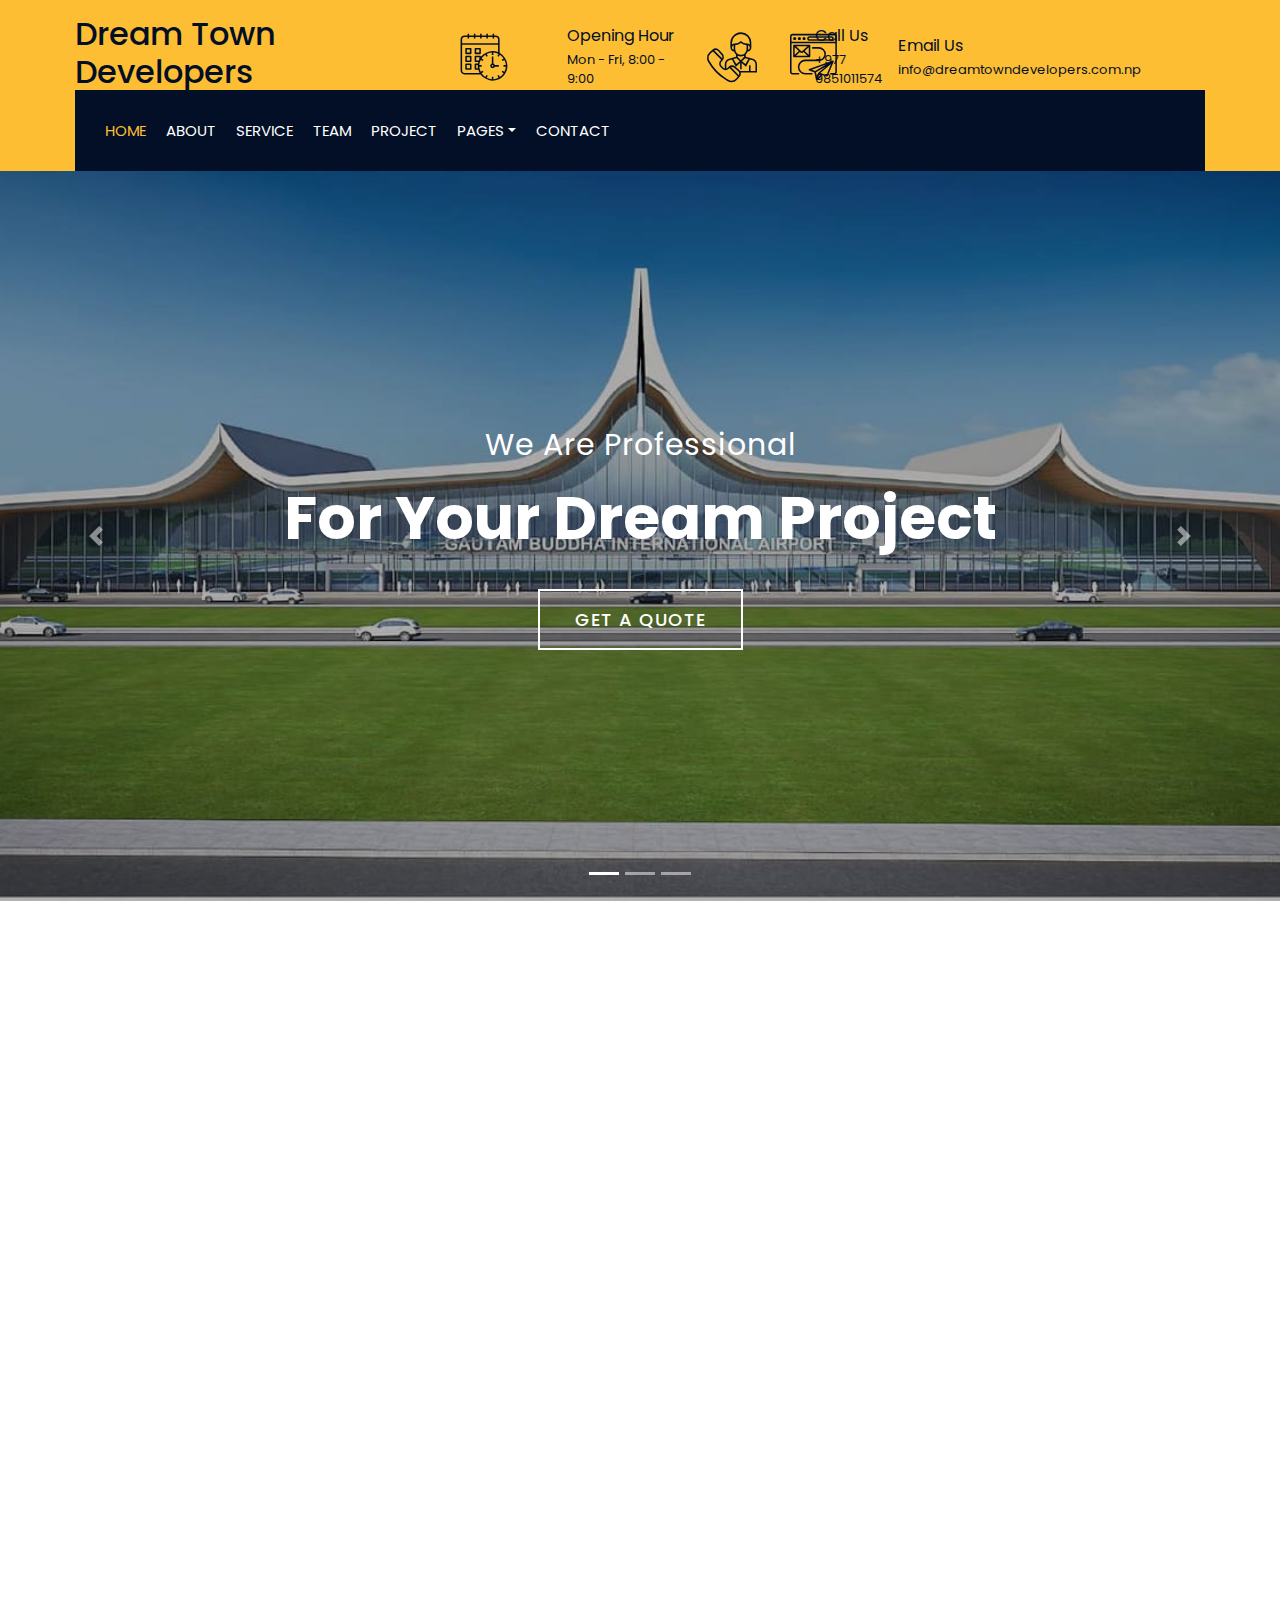
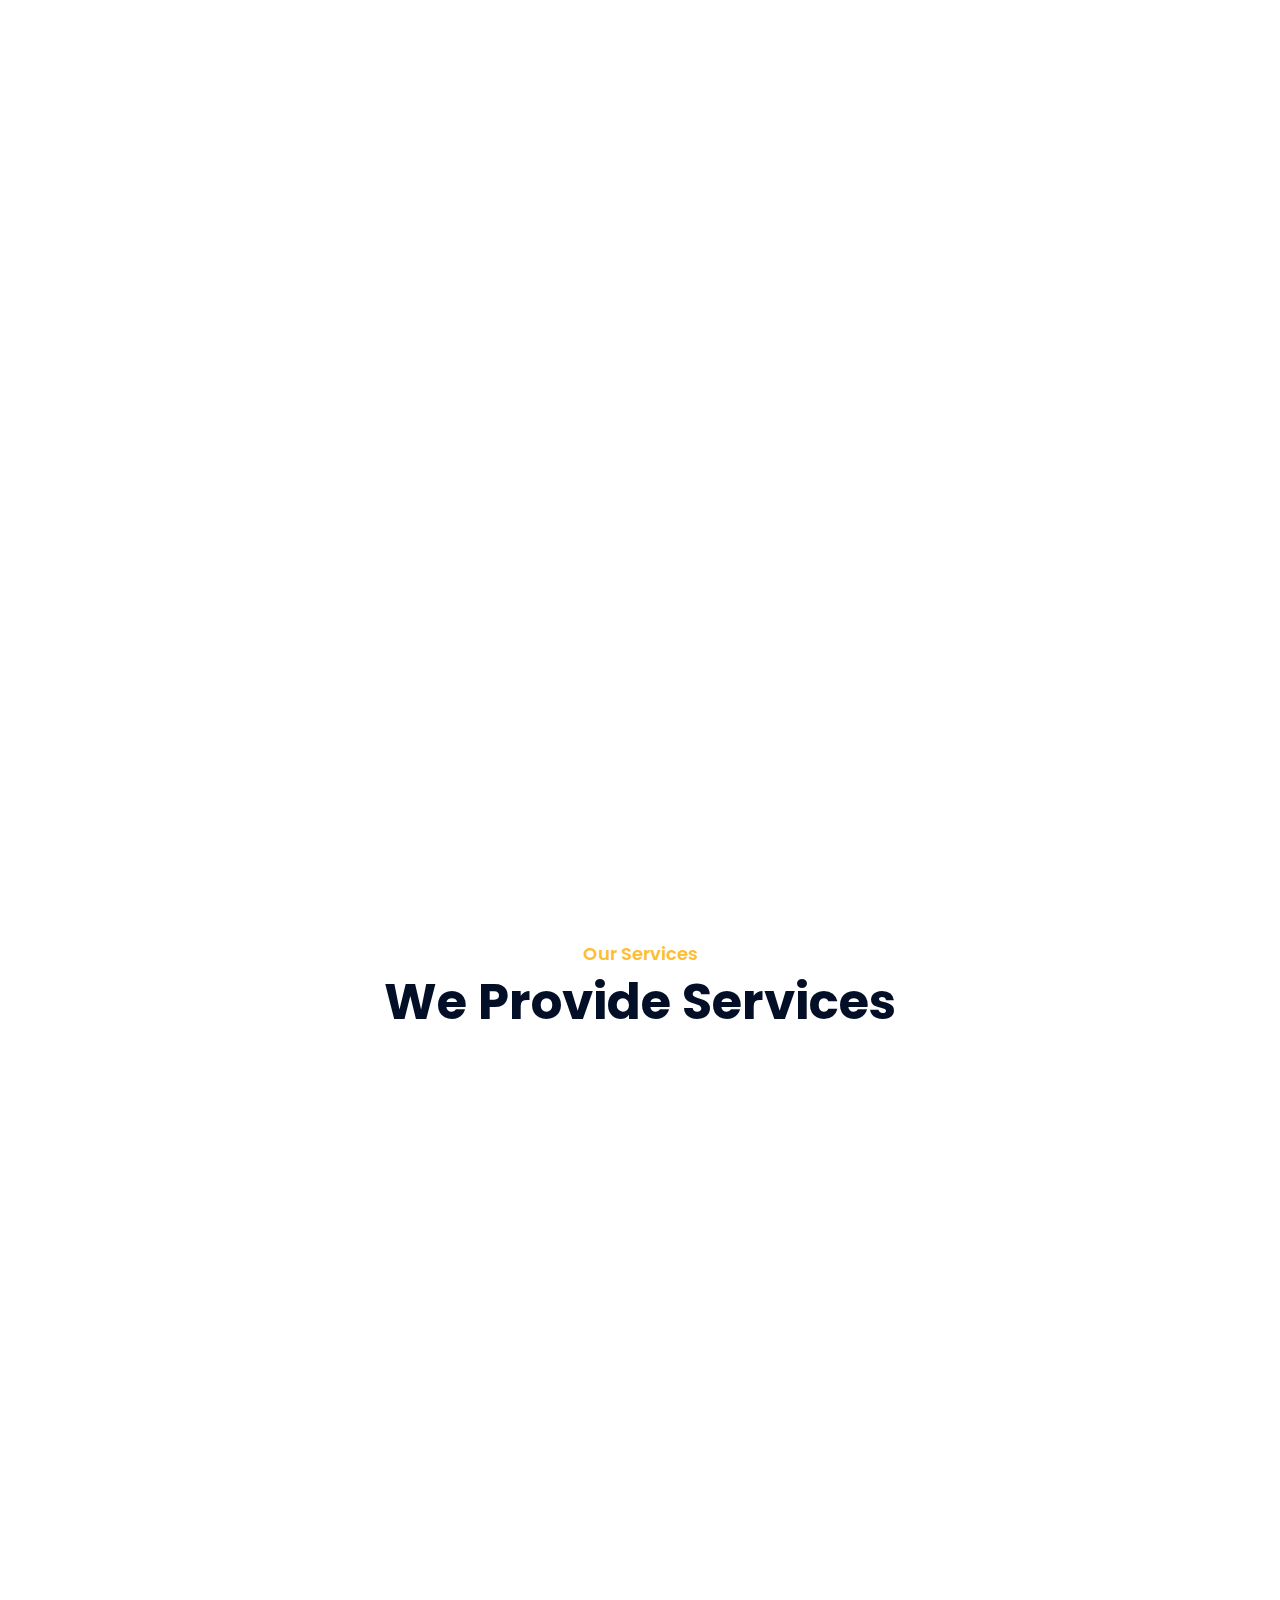
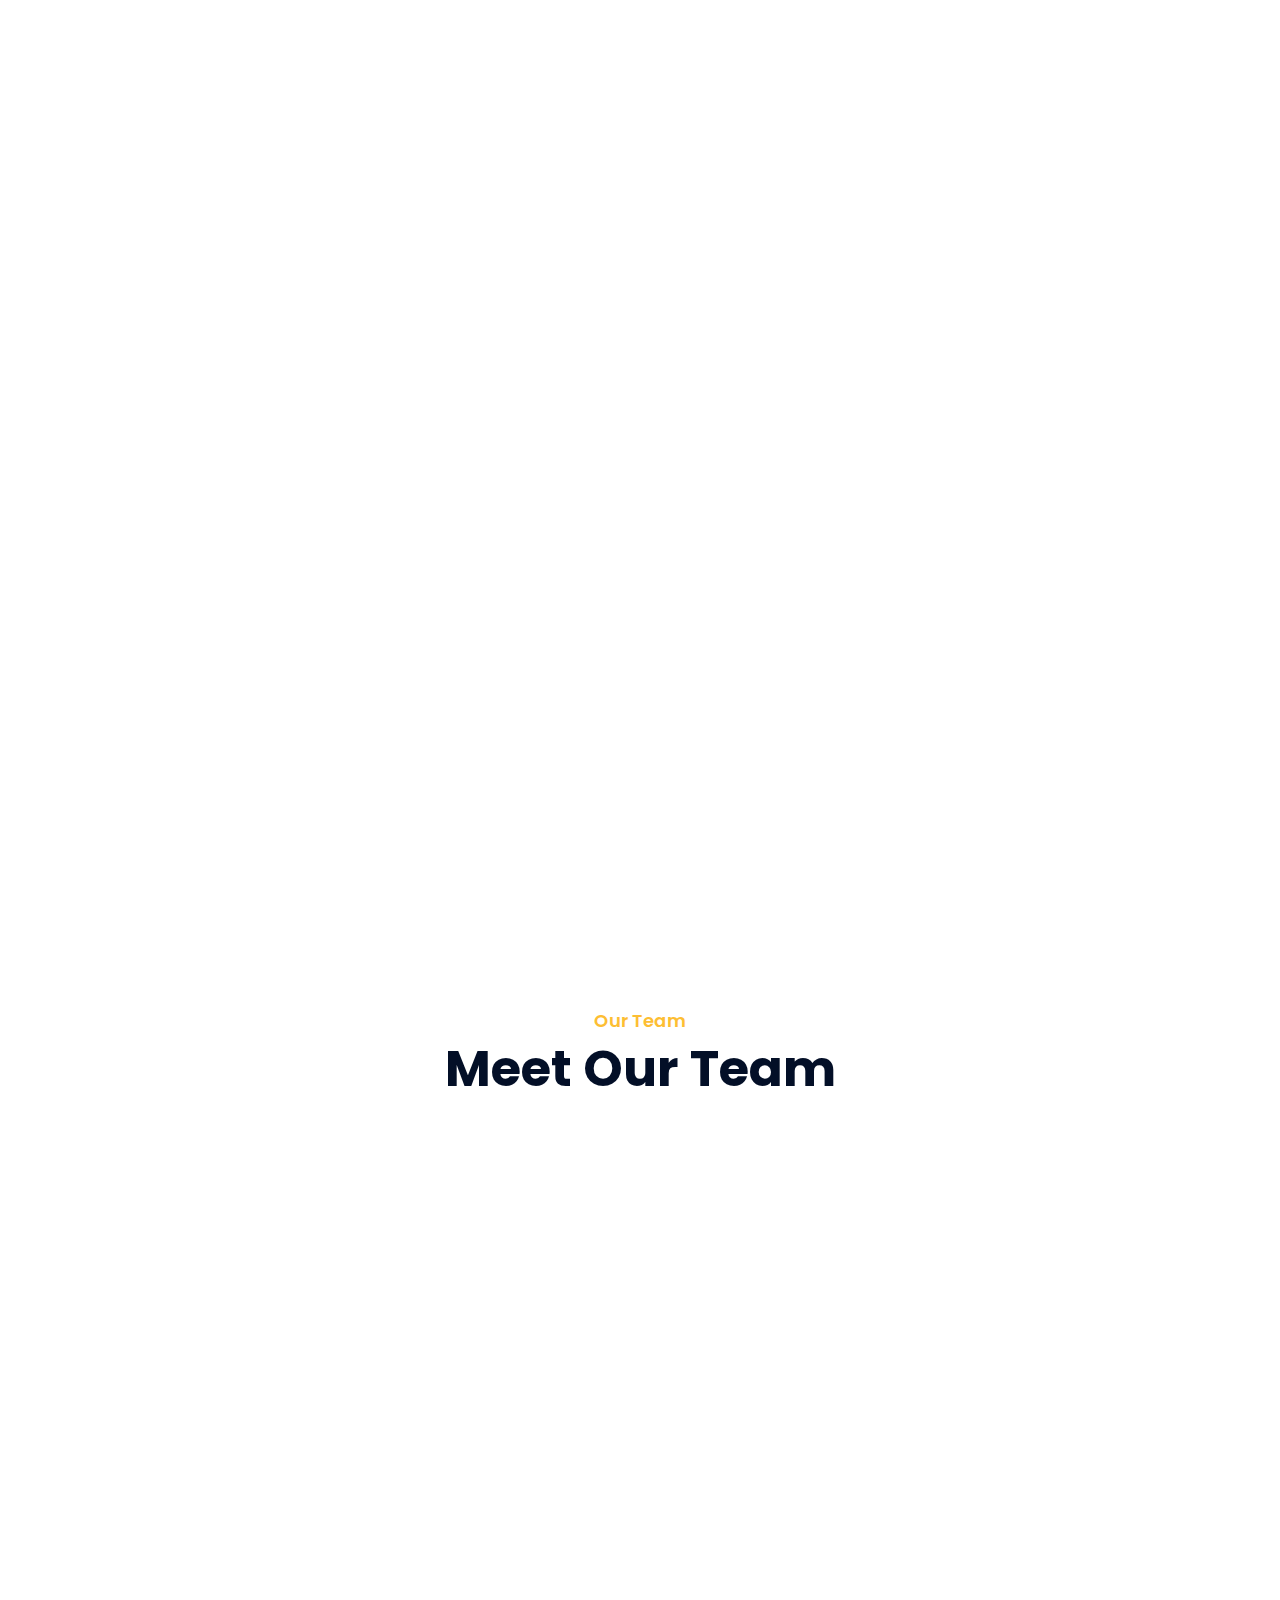
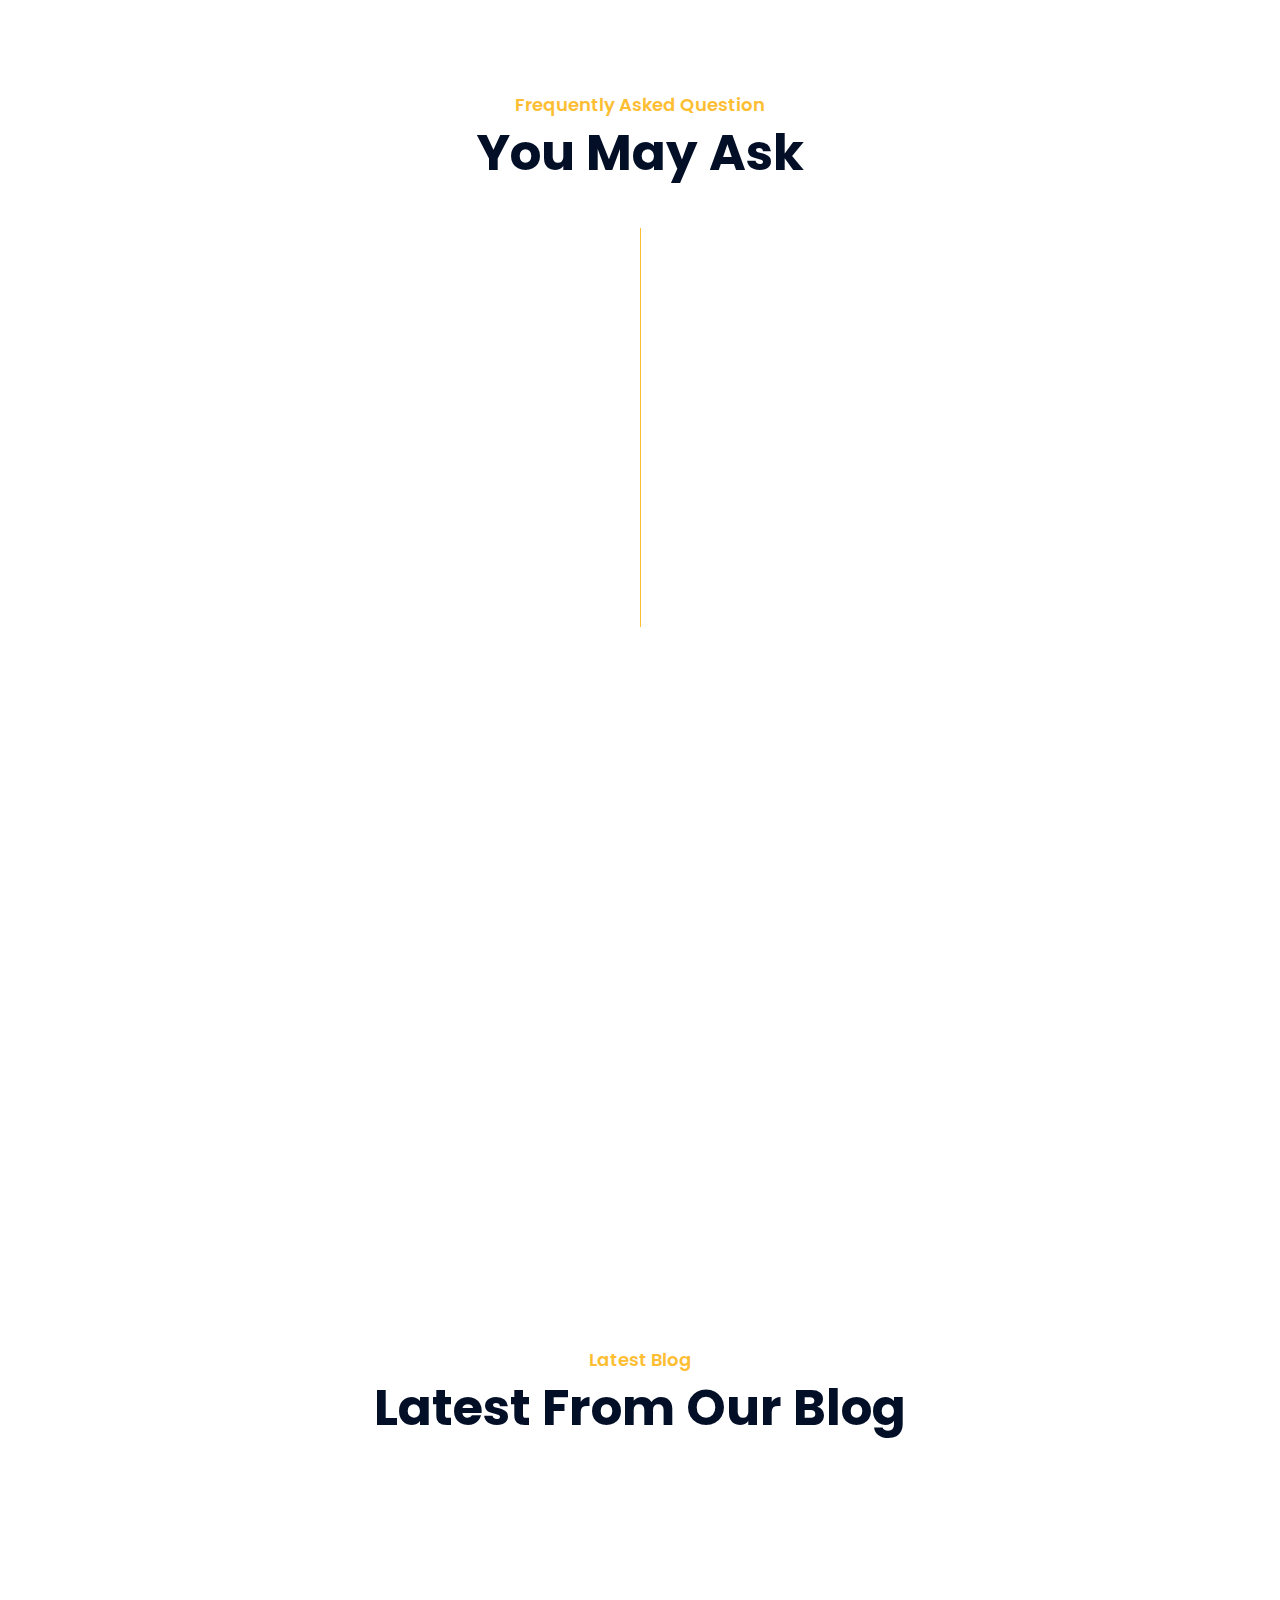
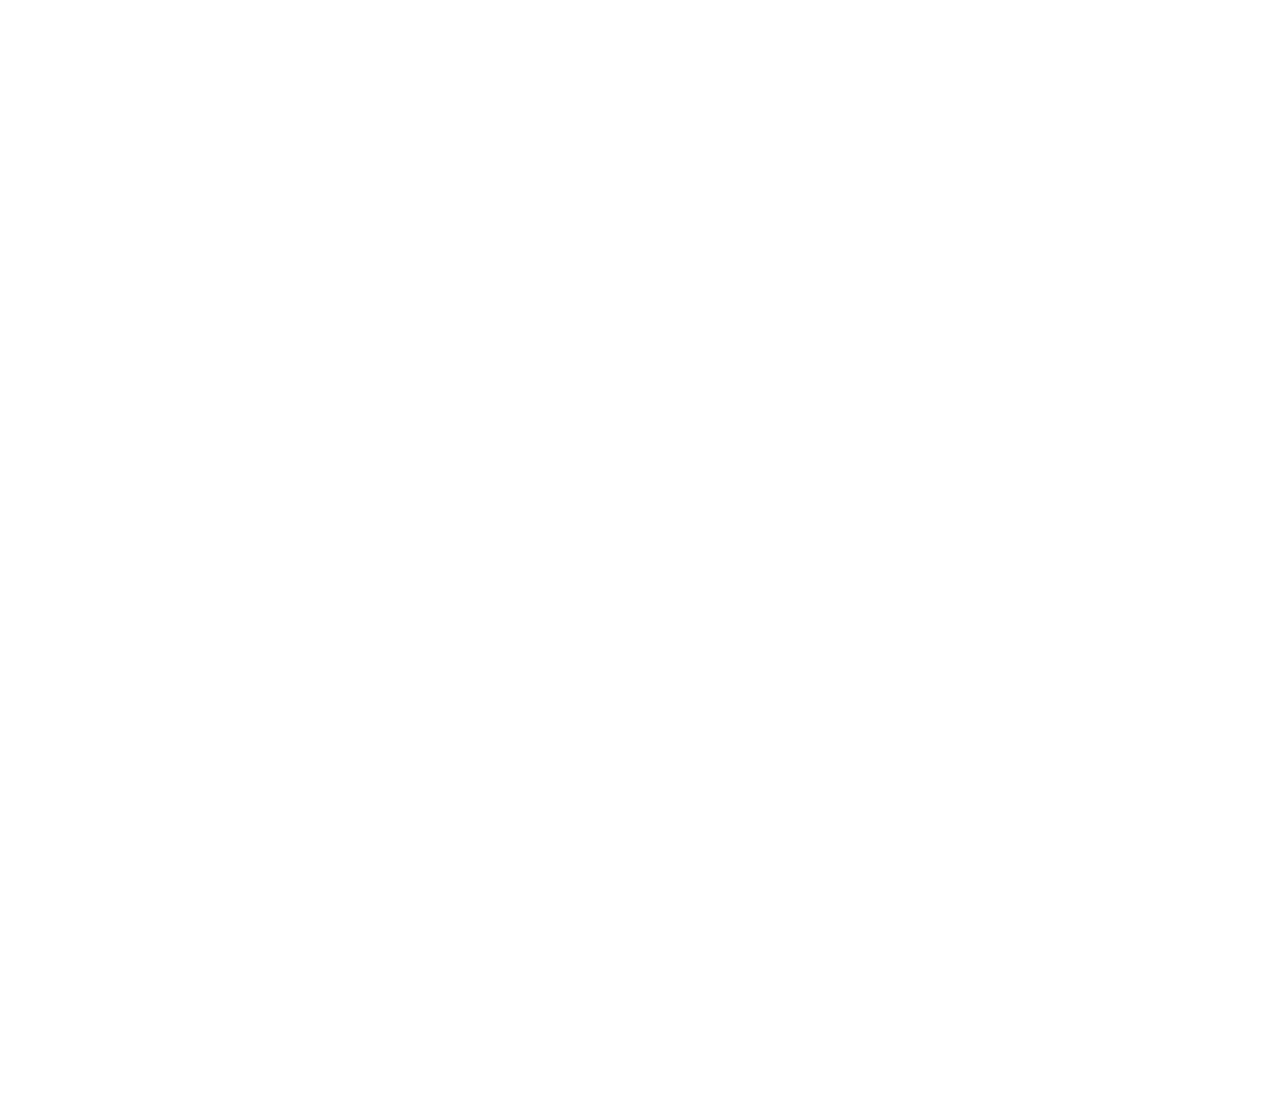
<file: index.html>
<!DOCTYPE html>
<html lang="en">
    <head>
        <meta charset="utf-8">
        <title>Dream Town</title>
        <meta content="width=device-width, initial-scale=1.0" name="viewport">
        <meta content="Dream Town Developers Pvt. Ltd." name="keywords">
        <meta content="Dream Town Developers Pvt. Ltd." name="description">

        <!-- Favicon -->
        <link href="img/favicon.ico" rel="icon">

        <!-- Google Font -->
        <link href="https://fonts.googleapis.com/css2?family=Poppins:wght@100;200;300;400;500;600;700;800;900&display=swap" rel="stylesheet">

        <!-- CSS Libraries -->
        <link href="https://stackpath.bootstrapcdn.com/bootstrap/4.4.1/css/bootstrap.min.css" rel="stylesheet">
        <link href="https://cdnjs.cloudflare.com/ajax/libs/font-awesome/5.10.0/css/all.min.css" rel="stylesheet">
        <link href="lib/flaticon/font/flaticon.css" rel="stylesheet"> 
        <link href="lib/animate/animate.min.css" rel="stylesheet">
        <link href="lib/owlcarousel/assets/owl.carousel.min.css" rel="stylesheet">
        <link href="lib/lightbox/css/lightbox.min.css" rel="stylesheet">
        <link href="lib/slick/slick.css" rel="stylesheet">
        <link href="lib/slick/slick-theme.css" rel="stylesheet">

        <!-- Template Stylesheet -->
        <link href="css/style.css" rel="stylesheet">
        <meta name="google-site-verification" content="c_GZB2G6qScV4PaVBG8s_qlYFEsaVVWDq3voXPyDDd8" />
        <script type="application/ld+json">
            {
              "@context": "https://schema.org",
              "@type": "Person",
              "name": "Bhesh Bahadur Basnet",
              "image": "https://www.dreamtowndevelopers.com.np/img/bhesh-bahadur-basnet.jpg",
              "jobTitle": "Chairman",
              "worksFor": {
                "@type": "Organization",
                "name": "Dream Town Developers"
              }
            }
            </script>
            
    </head>

    <body>
        <div class="wrapper">
            <!-- Top Bar Start -->
            <div class="top-bar">
                <div class="container-fluid">
                    <div class="row align-items-center">
                        <div class="col-lg-4 col-md-12">
                            <div class="logo">
                                <a href="index.html">
                                    <h2>Dream Town Developers</h2>
                                    <!-- <img src="img/logo.jpg.png" alt="Logo"> -->
                                </a>
                            </div>
                        </div>
                        <div class="col-lg-8 col-md-7 d-none d-lg-block">
                            <div class="row">
                                <div class="col-4">
                                    <div class="top-bar-item">
                                        <div class="top-bar-icon">
                                            <i class="flaticon-calendar"></i>
                                        </div>
                                        <div class="top-bar-text">
                                            <h3>Opening Hour</h3>
                                            <p>Mon - Fri, 8:00 - 9:00</p>
                                        </div>
                                    </div>
                                </div>
                                <div class="col-3">
                                    <div class="top-bar-item">
                                        <div class="top-bar-icon">
                                            <i class="flaticon-call"></i>
                                        </div>
                                        <div class="top-bar-text">
                                            <h3>Call Us</h3>
                                            <p>+977 9851011574</p>
                                        </div>
                                    </div>
                                </div>
                                <div class="col-4">
                                    <div class="top-bar-item">
                                        <div class="top-bar-icon">
                                            <i class="flaticon-send-mail"></i>
                                        </div>
                                        <div class="top-bar-text">
                                            <h3>Email Us</h3>
                                            <p>info@dreamtowndevelopers.com.np</p>
                                        </div>
                                    </div>
                                </div>
                            </div>
                        </div>
                    </div>
                </div>
            </div>
            <!-- Top Bar End -->

            <!-- Nav Bar Start -->
            <div class="nav-bar">
                <div class="container-fluid">
                    <nav class="navbar navbar-expand-lg bg-dark navbar-dark">
                        <a href="#" class="navbar-brand">MENU</a>
                        <button type="button" class="navbar-toggler" data-toggle="collapse" data-target="#navbarCollapse">
                            <span class="navbar-toggler-icon"></span>
                        </button>

                        <div class="collapse navbar-collapse justify-content-between" id="navbarCollapse">
                            <div class="navbar-nav mr-auto">
                                <a href="index.html" class="nav-item nav-link active">Home</a>
                                <a href="about.html" class="nav-item nav-link">About</a>
                                <a href="service.html" class="nav-item nav-link">Service</a>
                                <a href="team.html" class="nav-item nav-link">Team</a>
                                <a href="portfolio.html" class="nav-item nav-link">Project</a>
                                <div class="nav-item dropdown">
                                    <a href="#" class="nav-link dropdown-toggle" data-toggle="dropdown">Pages</a>
                                    <div class="dropdown-menu">
                                        <a href="blog.html" class="dropdown-item">Blog Page</a>
                                        <a href="single.html" class="dropdown-item">Single Page</a>
                                    </div>
                                </div>
                                <a href="contact.html" class="nav-item nav-link">Contact</a>
                            </div>
                            <div class="ml-auto">
                                
                            </div>
                        </div>
                    </nav>
                </div>
            </div>
            <!-- Nav Bar End -->


            <!-- Carousel Start -->
            <div id="carousel" class="carousel slide" data-ride="carousel">
                <ol class="carousel-indicators">
                    <li data-target="#carousel" data-slide-to="0" class="active"></li>
                    <li data-target="#carousel" data-slide-to="1"></li>
                    <li data-target="#carousel" data-slide-to="2"></li>
                </ol>
                <div class="carousel-inner">
                    <div class="carousel-item active">
                        <img src="img/carousel-1.jpg" alt="Carousel Image">
                        <div class="carousel-caption">
                            <p class="animated fadeInRight">We Are Professional</p>
                            <h1 class="animated fadeInLeft">For Your Dream Project</h1>
                            <a class="btn animated fadeInUp" href="https://docs.google.com/forms/d/e/1FAIpQLSceyaUOzVI5GLV_O5tB-24GUE62RilGIMXZCjgFNCcMjkIicA/viewform?usp=header">Get A Quote</a>
                        </div>
                    </div>

                    <div class="carousel-item">
                        <img src="img/carousel-2.jpg" alt="Carousel Image">
                        <div class="carousel-caption">
                            <p class="animated fadeInRight">Professional Builder</p>
                            <h1 class="animated fadeInLeft">We Build Your Home</h1>
                        </div>                            <a class="btn animated fadeInUp" href="https://docs.google.com/forms/d/e/1FAIpQLSceyaUOzVI5GLV_O5tB-24GUE62RilGIMXZCjgFNCcMjkIicA/viewform?usp=header">Get A Quote</a>

                    </div>

                    <div class="carousel-item">
                        <img src="img/carousel-3.jpg" alt="Carousel Image">
                        <div class="carousel-caption">
                            <p class="animated fadeInRight">We Are Trusted</p>
                            <h1 class="animated fadeInLeft">For Your Dream Home</h1>
                            <a class="btn animated fadeInUp" href="https://docs.google.com/forms/d/e/1FAIpQLSceyaUOzVI5GLV_O5tB-24GUE62RilGIMXZCjgFNCcMjkIicA/viewform?usp=header">Get A Quote</a>
                        </div>
                    </div>
                </div>

                <a class="carousel-control-prev" href="#carousel" role="button" data-slide="prev">
                    <span class="carousel-control-prev-icon" aria-hidden="true"></span>
                    <span class="sr-only">Previous</span>
                </a>
                <a class="carousel-control-next" href="#carousel" role="button" data-slide="next">
                    <span class="carousel-control-next-icon" aria-hidden="true"></span>
                    <span class="sr-only">Next</span>
                </a>
            </div>
            <!-- Carousel End -->


            <!-- Feature Start-->
            <div class="feature wow fadeInUp" data-wow-delay="0.1s">
                <div class="container-fluid">
                    <div class="row align-items-center">
                        <div class="col-lg-4 col-md-12">
                            <div class="feature-item">
                                <div class="feature-icon">
                                    <i class="flaticon-worker"></i>
                                </div>
                                <div class="feature-text">
                                    <h3>Expert Worker</h3>
                                    <p>At DreamTown Developers, our success is built on the expertise and dedication of our highly skilled workers. With years of experience in construction, architecture, and engineering, our team ensures precision, quality, and innovation in every project. From foundation to finishing, we take pride in delivering excellence, using the latest techniques and best materials to create structures that stand the test of time. Trust our expert workforce to bring your vision to life with craftsmanship and commitment</p>
                                </div>
                            </div>
                        </div>
                        <div class="col-lg-4 col-md-12">
                            <div class="feature-item">
                                <div class="feature-icon">
                                    <i class="flaticon-building"></i>
                                </div>
                                <div class="feature-text">
                                    <h3>Quality Work</h3>
                                    <p>At DreamTown Developers, quality is our foundation. We are committed to delivering excellence in every project, ensuring durability, precision, and superior craftsmanship. From using premium materials to following the highest industry standards, our team focuses on every detail to create lasting and reliable structures. With a passion for perfection and a dedication to innovation, we build more than just spaces—we build trust and value for generations to come</p>
                                </div>
                            </div>
                        </div>
                        <div class="col-lg-4 col-md-12">
                            <div class="feature-item">
                                <div class="feature-icon">
                                    <i class="flaticon-call"></i>
                                </div>
                                <div class="feature-text">
                                    <h3>24/7 Support</h3>
                                    <p>At DreamTown Developers, we prioritize our clients’ needs with round-the-clock support. Our dedicated team is always available to assist you, answer your queries, and ensure a smooth experience throughout your journey with us. Whether it's project updates, technical assistance, or any construction-related concerns, we are just a call away—24/7. Your satisfaction is our commitment!</p>
                                </div>
                            </div>
                        </div>
                    </div>
                </div>
            </div>
            <!-- Feature End-->


            <!-- About Start -->
            <div class="about wow fadeInUp" data-wow-delay="0.1s">
                <div class="container">
                    <div class="row align-items-center">
                        <div class="col-lg-5 col-md-6">
                            <div class="about-img">
                                <img src="img/about.jpg" alt="Image">
                            </div>
                        </div>
                        <div class="col-lg-7 col-md-6">
                            <div class="section-header text-left">
                                <p>Welcome to Dream Town</p>
                                <h2></h2>
                            </div>
                            <div class="about-text">
                                <p>
                                    Welcome to DreamTown Developers, where dreams take shape and visions turn into reality. With a commitment to excellence, innovation, and quality craftsmanship, we create spaces that inspire and endure. Whether you're looking for a dream home or a commercial masterpiece, our expert team is here to build with precision and passion. Join us on this journey of transforming ideas into remarkable structures. Your dream, our dedication!
                                </p>
                                <p>
                                    At DreamTown Developers, we believe that every project is more than just construction—it’s a vision brought to life. Our team of skilled professionals is dedicated to delivering high-quality, sustainable, and innovative solutions tailored to meet your needs. With a focus on precision and excellence, we ensure that every structure stands strong, beautiful, and functional for generations to come. Your dream is our mission, and we are here to build it with passion and integrity.                                </p>
                                <a class="btn" href="">Learn More</a>
                            </div>
                        </div>
                    </div>
                </div>
            </div>
            <!-- About End -->


            <!-- Fact Start -->
            <div class="fact">
                <div class="container-fluid">
                    <div class="row counters">
                        <div class="col-md-6 fact-left wow slideInLeft">
                            <div class="row">
                                <div class="col-6">
                                    <div class="fact-icon">
                                        <i class="flaticon-worker"></i>
                                    </div>
                                    <div class="fact-text">
                                        <h2 data-toggle="counter-up">200</h2>
                                        <p>Expert Workers</p>
                                    </div>
                                </div>
                                <div class="col-6">
                                    <div class="fact-icon">
                                        <i class="flaticon-building"></i>
                                    </div>
                                    <div class="fact-text">
                                        <h2 data-toggle="counter-up">300</h2>
                                        <p>Happy Clients</p>
                                    </div>
                                </div>
                            </div>
                        </div>
                        <div class="col-md-6 fact-right wow slideInRight">
                            <div class="row">
                                <div class="col-6">
                                    <div class="fact-icon">
                                        <i class="flaticon-address"></i>
                                    </div>
                                    <div class="fact-text">
                                        <h2 data-toggle="counter-up">9</h2>
                                        <p>Completed Projects</p>
                                    </div>
                                </div>
                                <div class="col-6">
                                    <div class="fact-icon">
                                        <i class="flaticon-crane"></i>
                                    </div>
                                    <div class="fact-text">
                                        <h2 data-toggle="counter-up">4</h2>
                                        <p>Running Projects</p>
                                    </div>
                                </div>
                            </div>
                        </div>
                    </div>
                </div>
            </div>
            <!-- Fact End -->


            <!-- Service Start -->
            <div class="service">
                <div class="container">
                    <div class="section-header text-center">
                        <p>Our Services</p>
                        <h2>We Provide Services</h2>
                    </div>
                    <div class="row">
                        <div class="col-lg-4 col-md-6 wow fadeInUp" data-wow-delay="0.1s">
                            <div class="service-item">
                                <div class="service-img">
                                    <img src="img/service-1.jpg" alt="Image">
                                    <div class="service-overlay">
                                        <p>
                                            At DreamTown Developers, we provide a wide range of construction and development services tailored to meet your needs. From residential and commercial building projects to infrastructure development and interior design, our expert team ensures top-quality craftsmanship and timely delivery. With a commitment to innovation, sustainability, and client satisfaction, we bring your vision to life with precision and excellence. Let us build your dream together!
                                        </p>
                                    </div>
                                </div>
                                <div class="service-text">
                                    <h3>Building Construction</h3>
                                    <a class="btn" href="img/service-1.jpg" data-lightbox="service">+</a>
                                </div>
                            </div>
                        </div>
                        <div class="col-lg-4 col-md-6 wow fadeInUp" data-wow-delay="0.2s">
                            <div class="service-item">
                                <div class="service-img">
                                    <img src="img/service-2.jpg" alt="Image">
                                    <div class="service-overlay">
                                        <p>
                                            Give your home a fresh new look with DreamTown Developers’ expert house renovation services. Whether you're upgrading interiors, expanding spaces, or restoring old structures, our skilled team ensures high-quality craftsmanship and attention to detail. From modern designs to timeless finishes, we transform homes with precision, durability, and style. Let us bring new life to your space!                                         </p>
                                    </div>
                                </div>
                                <div class="service-text">
                                    <h3>House Renovation</h3>
                                    <a class="btn" href="img/service-2.jpg" data-lightbox="service">+</a>
                                </div>
                            </div>
                        </div>
                        <div class="col-lg-4 col-md-6 wow fadeInUp" data-wow-delay="0.3s">
                            <div class="service-item">
                                <div class="service-img">
                                    <img src="img/service-3.jpg" alt="Image">
                                    <div class="service-overlay">
                                        <p>
                                            At DreamTown Developers, we create innovative and functional architectural designs that blend aesthetics with practicality. Our expert architects craft unique, sustainable, and efficient designs tailored to your vision, whether for residential, commercial, or industrial spaces. From concept to completion, we focus on creativity, precision, and modern solutions to bring your dream project to life. Let’s build something extraordinary together!                                         </p>
                                    </div>
                                </div>
                                <div class="service-text">
                                    <h3>Architecture Design</h3>
                                    <a class="btn" href="img/service-3.jpg" data-lightbox="service">+</a>
                                </div>
                            </div>
                        </div>
                        <div class="col-lg-4 col-md-6 wow fadeInUp" data-wow-delay="0.4s">
                            <div class="service-item">
                                <div class="service-img">
                                    <img src="img/service-4.jpg" alt="Image">
                                    <div class="service-overlay">
                                        <p>
                                            Transform your space with DreamTown Developers' expert interior design services. Our team combines creativity, functionality, and style to craft personalized interiors that reflect your taste and needs. Whether you're renovating a single room or designing an entire home or office, we focus on every detail to create a space that feels both inviting and inspiring. Let us help you turn your vision into a beautifully designed reality!                                         </p>
                                    </div>
                                </div>
                                <div class="service-text">
                                    <h3>Interior Design</h3>
                                    <a class="btn" href="img/service-4.jpg" data-lightbox="service">+</a>
                                </div>
                            </div>
                        </div>
                        <div class="col-lg-4 col-md-6 wow fadeInUp" data-wow-delay="0.5s">
                            <div class="service-item">
                                <div class="service-img">
                                    <img src="img/service-5.jpg" alt="Image">
                                    <div class="service-overlay">
                                        <p>
                                            At DreamTown Developers, we provide reliable fixing support to ensure your property stays in top condition. Whether it’s repairing, replacing, or maintaining any part of your structure, our team is always ready to deliver prompt and efficient solutions. From plumbing and electrical fixes to structural support and general maintenance, we’re committed to keeping your space functional and safe. Count on us for quality repairs and long-lasting results!                                        </p>
                                    </div>
                                </div>
                                <div class="service-text">
                                    <h3>Fixing & Support</h3>
                                    <a class="btn" href="img/service-5.jpg" data-lightbox="service">+</a>
                                </div>
                            </div>
                        </div>
                        <div class="col-lg-4 col-md-6 wow fadeInUp" data-wow-delay="0.6s">
                            <div class="service-item">
                                <div class="service-img">
                                    <img src="img/service-6.jpg" alt="Image">
                                    <div class="service-overlay">
                                        <p>
                                            DreamTown Developers offers comprehensive real estate services to help you find the perfect property or make a successful investment. Whether you're looking for a dream home, commercial space, or land for development, our team provides expert guidance and personalized solutions. With an in-depth understanding of the market, we ensure you make informed decisions every step of the way. Let us help you navigate the real estate journey with confidence!                                         </p>
                                    </div>
                                </div>
                                <div class="service-text">
                                    <h3>Real Estate</h3>
                                    <a class="btn" href="img/service-6.jpg" data-lightbox="service">+</a>
                                </div>
                            </div>
                        </div>
                    </div>
                </div>
            </div>
            <!-- Service End -->


            <!-- Video Start -->
            <div class="video wow fadeIn" data-wow-delay="0.1s">
                <div class="container">
                    <button type="button" class="btn-play" data-toggle="modal" data-src="https://www.youtube.com/embed/DWRcNpR6Kdc" data-target="#videoModal">
                        <span></span>
                    </button>
                </div>
            </div>
            
            <div class="modal fade" id="videoModal" tabindex="-1" role="dialog" aria-labelledby="exampleModalLabel" aria-hidden="true">
                <div class="modal-dialog" role="document">
                    <div class="modal-content">
                        <div class="modal-body">
                            <button type="button" class="close" data-dismiss="modal" aria-label="Close">
                                <span aria-hidden="true">&times;</span>
                            </button>        
                            <!-- 16:9 aspect ratio -->
                            <div class="embed-responsive embed-responsive-16by9">
                                <iframe class="embed-responsive-item" src="" id="video"  allowscriptaccess="always" allow="autoplay"></iframe>
                            </div>
                        </div>
                    </div>
                </div>
            </div>
            <!-- Video End -->


            <!-- Team Start -->
            <div class="team">
                <div class="container">
                    <div class="section-header text-center">
                        <p>Our Team</p>
                        <h2>Meet Our Team</h2>
                    </div>      
                    <div class="row">
                        <div class="col-lg-3 col-md-6 wow fadeInUp" data-wow-delay="0.1s">
                            <div class="team-item">
                                <div class="team-img">
                                    <img src="img/bhesh-bahadur-basnet.jpg" alt="Bhesh Bahadur Basnet">
                                </div>
                                <div class="team-text">
                                    <h2>Bhesh Bahadur Basnet (Rajendra)</h2>
                                    <p>Chairman</p>
                                    <figcaption>Bhesh Bahadur Basnet (Rajendra) - Chairman of Dream Town Developers</figcaption>

                                </div>
                                <div class="team-social">
                                    <a class="social-tw" href=""><i class="fab fa-twitter"></i></a>
                                    <a class="social-fb" href="https://www.facebook.com/rajendra.basnet.526"><i class="fab fa-facebook-f"></i></a>
                                    <a class="social-li" href="https://www.linkedin.com/in/bhesh-bahadur-basnet-513768354/"><i class="fab fa-linkedin-in"></i></a>
                                    <a class="social-in" href="https://www.instagram.com/basnet472/"><i class="fab fa-instagram"></i></a>
                                </div>
                            </div>
                        </div>
                        <div class="col-lg-3 col-md-6 wow fadeInUp" data-wow-delay="0.2s">
                            <div class="team-item">
                                <div class="team-img">
                                    <img src="img/khil-kc (pradip).jpg" alt="Team Image">
                                </div>
                                <div class="team-text">
                                    <h2>Khil K.C. (Pradip)</h2>
                                    <p>Account & Finance Manager</p>
                                </div>
                                <div class="team-social">
                                    <a class="social-tw" href=""><i class="fab fa-twitter"></i></a>
                                    <a class="social-fb" href=""><i class="fab fa-facebook-f"></i></a>
                                    <a class="social-li" href=""><i class="fab fa-linkedin-in"></i></a>
                                    <a class="social-in" href=""><i class="fab fa-instagram"></i></a>
                                </div>
                            </div>
                        </div>
                        <div class="col-lg-3 col-md-6 wow fadeInUp" data-wow-delay="0.3s">
                            <div class="team-item">
                                <div class="team-img">
                                    <img src="img/team-3.jpg" alt="Team Image">
                                </div>
                                <div class="team-text">
                                    <h2>Pabitra Giri</h2>
                                    <p>Accountant</p>
                                </div>
                                <div class="team-social">
                                    <a class="social-tw" href=""><i class="fab fa-twitter"></i></a>
                                    <a class="social-fb" href=""><i class="fab fa-facebook-f"></i></a>
                                    <a class="social-li" href=""><i class="fab fa-linkedin-in"></i></a>
                                    <a class="social-in" href=""><i class="fab fa-instagram"></i></a>
                                </div>
                            </div>
                        </div>
                        <div class="col-lg-3 col-md-6 wow fadeInUp" data-wow-delay="0.4s">
                            <div class="team-item">
                                <div class="team-img">
                                    <img src="img/team-4.jpg" alt="Team Image">
                                </div>
                                <div class="team-text">
                                    <h2>Rojina Raut</h2>
                                    <p>Accountant</p>
                                </div>
                                <div class="team-social">
                                    <a class="social-tw" href=""><i class="fab fa-twitter"></i></a>
                                    <a class="social-fb" href=""><i class="fab fa-facebook-f"></i></a>
                                    <a class="social-li" href=""><i class="fab fa-linkedin-in"></i></a>
                                    <a class="social-in" href=""><i class="fab fa-instagram"></i></a>
                                </div>
                            </div>
                        </div>
                    </div>
                </div>
            </div>
            <!-- Team End -->
            

            <!-- FAQs Start -->
            <div class="faqs">
                <div class="container">
                    <div class="section-header text-center">
                        <p>Frequently Asked Question</p>
                        <h2>You May Ask</h2>
                    </div>
                    <div class="row">
                        <div class="col-md-6">
                            <div id="accordion-1">
                                <div class="card wow fadeInLeft" data-wow-delay="0.1s">
                                    <div class="card-header">
                                        <a class="card-link collapsed" data-toggle="collapse" href="#collapseOne">
                                        What services does DreamTown Developers offer??
                                        </a>
                                    </div>
                                    <div id="collapseOne" class="collapse" data-parent="#accordion-1">
                                        <div class="card-body">
                                            We offer a wide range of services including residential and commercial construction, house renovations, architectural design, interior design, real estate services, and fixing support.                                        </div>
                                    </div>
                                </div>
                                <div class="card wow fadeInLeft" data-wow-delay="0.2s">
                                    <div class="card-header">
                                        <a class="card-link collapsed" data-toggle="collapse" href="#collapseTwo">
                                            How do I get started with a project?
                                        </a>
                                    </div>
                                    <div id="collapseTwo" class="collapse" data-parent="#accordion-1">
                                        <div class="card-body">
                                            To start a project, simply contact us through our website or call us directly. We will schedule a consultation to understand your requirements and provide a plan tailored to your needs.                                        </div>
                                    </div>
                                </div>
                                <div class="card wow fadeInLeft" data-wow-delay="0.3s">
                                    <div class="card-header">
                                        <a class="card-link collapsed" data-toggle="collapse" href="#collapseThree">
                                            Do you offer design services for custom homes?
                                        </a>
                                    </div>
                                    <div id="collapseThree" class="collapse" data-parent="#accordion-1">
                                        <div class="card-body">
                                            Yes, we offer custom architectural and interior design services. Our team works closely with you to create designs that match your vision and requirements.                                        </div>
                                    </div>
                                </div>
                                <div class="card wow fadeInLeft" data-wow-delay="0.4s">
                                    <div class="card-header">
                                        <a class="card-link collapsed" data-toggle="collapse" href="#collapseFour">
                                            Can you help with house renovations?
                                        </a>
                                    </div>
                                    <div id="collapseFour" class="collapse" data-parent="#accordion-1">
                                        <div class="card-body">
                                            Absolutely! We specialize in house renovations, whether it’s for modernizing your space, expanding rooms, or restoring old structures.                                        </div>
                                    </div>
                                </div>
                                <div class="card wow fadeInLeft" data-wow-delay="0.5s">
                                    <div class="card-header">
                                        <a class="card-link collapsed" data-toggle="collapse" href="#collapseFive">
                                            Do you assist with real estate purchases or investments?                                        </a>
                                    </div>
                                    <div id="collapseFive" class="collapse" data-parent="#accordion-1">
                                        <div class="card-body">
                                            Yes, we provide expert guidance in real estate, helping clients with purchasing, selling, and investing in properties.                                        </div>
                                    </div>
                                </div>
                            </div>
                        </div>
                        <div class="col-md-6">
                            <div id="accordion-2">
                                <div class="card wow fadeInRight" data-wow-delay="0.1s">
                                    <div class="card-header">
                                        <a class="card-link collapsed" data-toggle="collapse" href="#collapseSix">
                                            How do I know if a property is a good investment?
                                        </a>
                                    </div>
                                    <div id="collapseSix" class="collapse" data-parent="#accordion-2">
                                        <div class="card-body">
                                            We help you assess the potential of a property by evaluating location, market trends, property condition, and long-term value. Our team provides expert advice to ensure your investment aligns with your goals.                                        </div>
                                    </div>
                                </div>
                                <div class="card wow fadeInRight" data-wow-delay="0.2s">
                                    <div class="card-header">
                                        <a class="card-link collapsed" data-toggle="collapse" href="#collapseSeven">
                                            What should I consider when buying a property?                                        </a>
                                    </div>
                                    <div id="collapseSeven" class="collapse" data-parent="#accordion-2">
                                        <div class="card-body">
                                            When buying a property, consider factors like location, budget, property condition, amenities, and future growth potential. Our team offers guidance to make sure you make an informed decision.                                        </div>
                                    </div>
                                </div>
                                <div class="card wow fadeInRight" data-wow-delay="0.3s">
                                    <div class="card-header">
                                        <a class="card-link collapsed" data-toggle="collapse" href="#collapseEight">
                                            Do you assist in selling properties?                                        </a>
                                    </div>
                                    <div id="collapseEight" class="collapse" data-parent="#accordion-2">
                                        <div class="card-body">
                                            Yes, we assist with selling properties by providing market analysis, pricing strategies, marketing, and negotiations to ensure you get the best deal.                                        </div>
                                    </div>
                                </div>
                                <div class="card wow fadeInRight" data-wow-delay="0.4s">
                                    <div class="card-header">
                                        <a class="card-link collapsed" data-toggle="collapse" href="#collapseNine">
                                            Can I get a property loan through DreamTown Developers?                                        </a>
                                    </div>
                                    <div id="collapseNine" class="collapse" data-parent="#accordion-2">
                                        <div class="card-body">
                                            While we don’t provide loans directly, we can connect you with trusted financial institutions to help with mortgage or loan options for your property purchase.                                        </div>
                                    </div>
                                </div>
                                <div class="card wow fadeInRight" data-wow-delay="0.5s">
                                    <div class="card-header">
                                        <a class="card-link collapsed" data-toggle="collapse" href="#collapseTen">
                                            How do I know the current market value of a property?
                                        </a>
                                    </div>
                                    <div id="collapseTen" class="collapse" data-parent="#accordion-2">
                                        <div class="card-body">
                                            We offer market analysis services to assess the current value of a property based on factors like location, condition, and market trends.                                        </div>
                                    </div>
                                </div>
                            </div>
                        </div>
                    </div>
                </div>
            </div>
            <!-- FAQs End -->


            <!-- Testimonial Start -->
            <div class="testimonial wow fadeIn" data-wow-delay="0.1s">
                <div class="container">
                    <div class="row">
                        <div class="col-12">
                            <div class="testimonial-slider-nav">
                                <div class="slider-nav"><img src="img/testimonial-1.jpg" alt="Testimonial"></div>
                                <div class="slider-nav"><img src="img/testimonial-2.jpg" alt="Testimonial"></div>
                                <div class="slider-nav"><img src="img/testimonial-3.jpg" alt="Testimonial"></div>
                                <div class="slider-nav"><img src="img/testimonial-4.jpg" alt="Testimonial"></div>
                                <div class="slider-nav"><img src="img/testimonial-1.jpg" alt="Testimonial"></div>
                                <div class="slider-nav"><img src="img/testimonial-2.jpg" alt="Testimonial"></div>
                                <div class="slider-nav"><img src="img/testimonial-3.jpg" alt="Testimonial"></div>
                                <div class="slider-nav"><img src="img/testimonial-4.jpg" alt="Testimonial"></div>
                            </div>
                        </div>
                    </div>
                    <div class="row">
                        <div class="col-12">
                            <div class="testimonial-slider">
                                <div class="slider-item">
                                    <h3>Customer Name</h3>
                                    <h4>profession</h4>
                                    <p>Lorem ipsum dolor sit amet, consectetur adipiscing elit. Phasellus nec pretium mi. Curabitur facilisis ornare velit non vulputate. Aliquam metus tortor, auctor id gravida condimentum, viverra quis sem. Curabitur non nisl nec nisi scelerisque maximus.</p>
                                </div>
                                <div class="slider-item">
                                    <h3>Customer Name</h3>
                                    <h4>profession</h4>
                                    <p>Lorem ipsum dolor sit amet, consectetur adipiscing elit. Phasellus nec pretium mi. Curabitur facilisis ornare velit non vulputate. Aliquam metus tortor, auctor id gravida condimentum, viverra quis sem. Curabitur non nisl nec nisi scelerisque maximus.</p>
                                </div>
                                <div class="slider-item">
                                    <h3>Customer Name</h3>
                                    <h4>profession</h4>
                                    <p>Lorem ipsum dolor sit amet, consectetur adipiscing elit. Phasellus nec pretium mi. Curabitur facilisis ornare velit non vulputate. Aliquam metus tortor, auctor id gravida condimentum, viverra quis sem. Curabitur non nisl nec nisi scelerisque maximus.</p>
                                </div>
                                <div class="slider-item">
                                    <h3>Customer Name</h3>
                                    <h4>profession</h4>
                                    <p>Lorem ipsum dolor sit amet, consectetur adipiscing elit. Phasellus nec pretium mi. Curabitur facilisis ornare velit non vulputate. Aliquam metus tortor, auctor id gravida condimentum, viverra quis sem. Curabitur non nisl nec nisi scelerisque maximus.</p>
                                </div>
                                <div class="slider-item">
                                    <h3>Customer Name</h3>
                                    <h4>profession</h4>
                                    <p>Lorem ipsum dolor sit amet, consectetur adipiscing elit. Phasellus nec pretium mi. Curabitur facilisis ornare velit non vulputate. Aliquam metus tortor, auctor id gravida condimentum, viverra quis sem. Curabitur non nisl nec nisi scelerisque maximus.</p>
                                </div>
                                <div class="slider-item">
                                    <h3>Customer Name</h3>
                                    <h4>profession</h4>
                                    <p>Lorem ipsum dolor sit amet, consectetur adipiscing elit. Phasellus nec pretium mi. Curabitur facilisis ornare velit non vulputate. Aliquam metus tortor, auctor id gravida condimentum, viverra quis sem. Curabitur non nisl nec nisi scelerisque maximus.</p>
                                </div>
                                <div class="slider-item">
                                    <h3>Customer Name</h3>
                                    <h4>profession</h4>
                                    <p>Lorem ipsum dolor sit amet, consectetur adipiscing elit. Phasellus nec pretium mi. Curabitur facilisis ornare velit non vulputate. Aliquam metus tortor, auctor id gravida condimentum, viverra quis sem. Curabitur non nisl nec nisi scelerisque maximus.</p>
                                </div>
                                <div class="slider-item">
                                    <h3>Customer Name</h3>
                                    <h4>profession</h4>
                                    <p>Lorem ipsum dolor sit amet, consectetur adipiscing elit. Phasellus nec pretium mi. Curabitur facilisis ornare velit non vulputate. Aliquam metus tortor, auctor id gravida condimentum, viverra quis sem. Curabitur non nisl nec nisi scelerisque maximus.</p>
                                </div>
                            </div>
                        </div>
                    </div>
                </div>
            </div>
            <!-- Testimonial End -->


            <!-- Blog Start -->
            <div class="blog">
                <div class="container">
                    <div class="section-header text-center">
                        <p>Latest Blog</p>
                        <h2>Latest From Our Blog</h2>
                    </div>
                    <div class="row">
                        <div class="col-lg-4 col-md-6 wow fadeInUp" data-wow-delay="0.2s">
                            <div class="blog-item">
                                <div class="blog-img">
                                    <img src="img/bhesh-bahadur-basnet.jpg" alt="Image">
                                </div>
                                <div class="blog-title">
                                    <h3>Message from Chairman of Dream Town Developers</h3>
                                    <a class="btn" href="https://www.dreamtowndevelopers.com.np/blog.html">+</a>
                                </div>
                                <div class="blog-meta">
                                    <p>By<a href="">Admin</a></p>
                                    <p>In<a href="">Construction</a></p>
                                </div>
                                <div class="blog-text">
                                    <p>
                                        Lorem ipsum dolor sit amet elit. Phasellus nec pretium mi. Curabitur facilisis ornare velit non vulputate. Aliquam metus tortor
                                    </p>
                                </div>
                            </div>
                        </div>
                        <div class="col-lg-4 col-md-6 wow fadeInUp">
                            <div class="blog-item">
                                <div class="blog-img">
                                    <img src="img/blog-2.jpg" alt="Image">
                                </div>
                                <div class="blog-title">
                                    <h3>Lorem ipsum dolor sit</h3>
                                    <a class="btn" href="">+</a>
                                </div>
                                <div class="blog-meta">
                                    <p>By<a href="">Admin</a></p>
                                    <p>In<a href="">Construction</a></p>
                                </div>
                                <div class="blog-text">
                                    <p>
                                        Lorem ipsum dolor sit amet elit. Phasellus nec pretium mi. Curabitur facilisis ornare velit non vulputate. Aliquam metus tortor
                                    </p>
                                </div>
                            </div>
                        </div>
                        <div class="col-lg-4 col-md-6 wow fadeInUp" data-wow-delay="0.2s">
                            <div class="blog-item">
                                <div class="blog-img">
                                    <img src="img/blog-3.jpg" alt="Image">
                                </div>
                                <div class="blog-title">
                                    <h3>Lorem ipsum dolor sit</h3>
                                    <a class="btn" href="">+</a>
                                </div>
                                <div class="blog-meta">
                                    <p>By<a href="">Admin</a></p>
                                    <p>In<a href="">Construction</a></p>
                                </div>
                                <div class="blog-text">
                                    <p>
                                        Lorem ipsum dolor sit amet elit. Phasellus nec pretium mi. Curabitur facilisis ornare velit non vulputate. Aliquam metus tortor
                                    </p>
                                </div>
                            </div>
                        </div>
                    </div>
                </div>
            </div>
            <!-- Blog End -->


            <!-- Footer Start -->
            <div class="footer wow fadeIn" data-wow-delay="0.3s">
                <div class="container">
                    <div class="row">
                        <div class="col-md-6 col-lg-3">
                            <div class="footer-contact">
                                <h2>Office Contact</h2>
                                <p><i class="fa fa-map-marker-alt"></i>Dibyeshwori Planning, Bhaktapur</p>
                                <p><i class="fa fa-phone-alt"></i>+977 9851011574</p>
                                <p><i class="fa fa-envelope"></i>info@dreamtowndevelopers.com.np</p>
                                <div class="footer-social">
                                    <a href="https://twitter.com/"><i class="fab fa-twitter"></i></a>
                                    <a href="https://facebook.com/"><i class="fab fa-facebook-f"></i></a>
                                    <a href="https://linkedin.com/"><i class="fab fa-linkedin-in"></i></a>
                                    <a href="https://instagram.com/"><i class="fab fa-instagram"></i></a>
                                    <a href="https://www.youtube.com/"><i class="fab fa-youtube"></i></a>
                                </div>
                            </div>
                        </div>
                        <div class="col-md-6 col-lg-3">
                            <div class="footer-link">
                                <h2>Services Areas</h2>
                                <a href="">Building Construction</a>
                                <a href="">House Renovation</a>
                                <a href="">Architecture Design</a>
                                <a href="">Interior Design</a>
                                <a href="">Painting</a>
                            </div>
                        </div>
                        <div class="col-md-6 col-lg-3">
                            <div class="footer-link">
                                <h2>Useful Pages</h2>
                                <a href="">About Us</a>
                                <a href="">Contact Us</a>
                                <a href="">Our Team</a>
                                <a href="">Projects</a>
                                <a href="">Testimonial</a>
                            </div>
                        </div>
                        <div class="col-md-6 col-lg-3">
                            <div class="newsletter">
                                <h2>Newsletter</h2>
                                <p>
                                    Lorem ipsum dolor sit amet elit. Phasellus nec pretium mi. Curabitur facilisis ornare velit non vulpu
                                </p>
                                <div class="form">
                                    <input class="form-control" placeholder="Email here">
                                    <button class="btn">Submit</button>
                                </div>
                            </div>
                        </div>
                    </div>
                </div>
                <div class="container footer-menu">
                    <div class="f-menu">
                        <a href="">Terms of use</a>
                        <a href="">Privacy policy</a>
                        <a href="">Cookies</a>
                        <a href="">Help</a>
                        <a href="">FQAs</a>
                    </div>
                </div>
                <div class="container copyright">
                    <div class="row">
                        <div class="col-md-6">
                            <p>&copy;Dream Town Developers </a> All Right Reserved.</p>
                        </div>
						
						
                        <div class="col-md-6">
                            <p>Designed By Karma Prayag</a></p>
                        </div>
                    </div>
                </div>
            </div>
            <!-- Footer End -->

            <a href="#" class="back-to-top"><i class="fa fa-chevron-up"></i></a>
        </div>

        <!-- JavaScript Libraries -->
        <script src="https://code.jquery.com/jquery-3.4.1.min.js"></script>
        <script src="https://stackpath.bootstrapcdn.com/bootstrap/4.4.1/js/bootstrap.bundle.min.js"></script>
        <script src="lib/easing/easing.min.js"></script>
        <script src="lib/wow/wow.min.js"></script>
        <script src="lib/owlcarousel/owl.carousel.min.js"></script>
        <script src="lib/isotope/isotope.pkgd.min.js"></script>
        <script src="lib/lightbox/js/lightbox.min.js"></script>
        <script src="lib/waypoints/waypoints.min.js"></script>
        <script src="lib/counterup/counterup.min.js"></script>
        <script src="lib/slick/slick.min.js"></script>

        <!-- Template Javascript -->
        <script src="js/main.js"></script>
    </body>
</html>
</file>
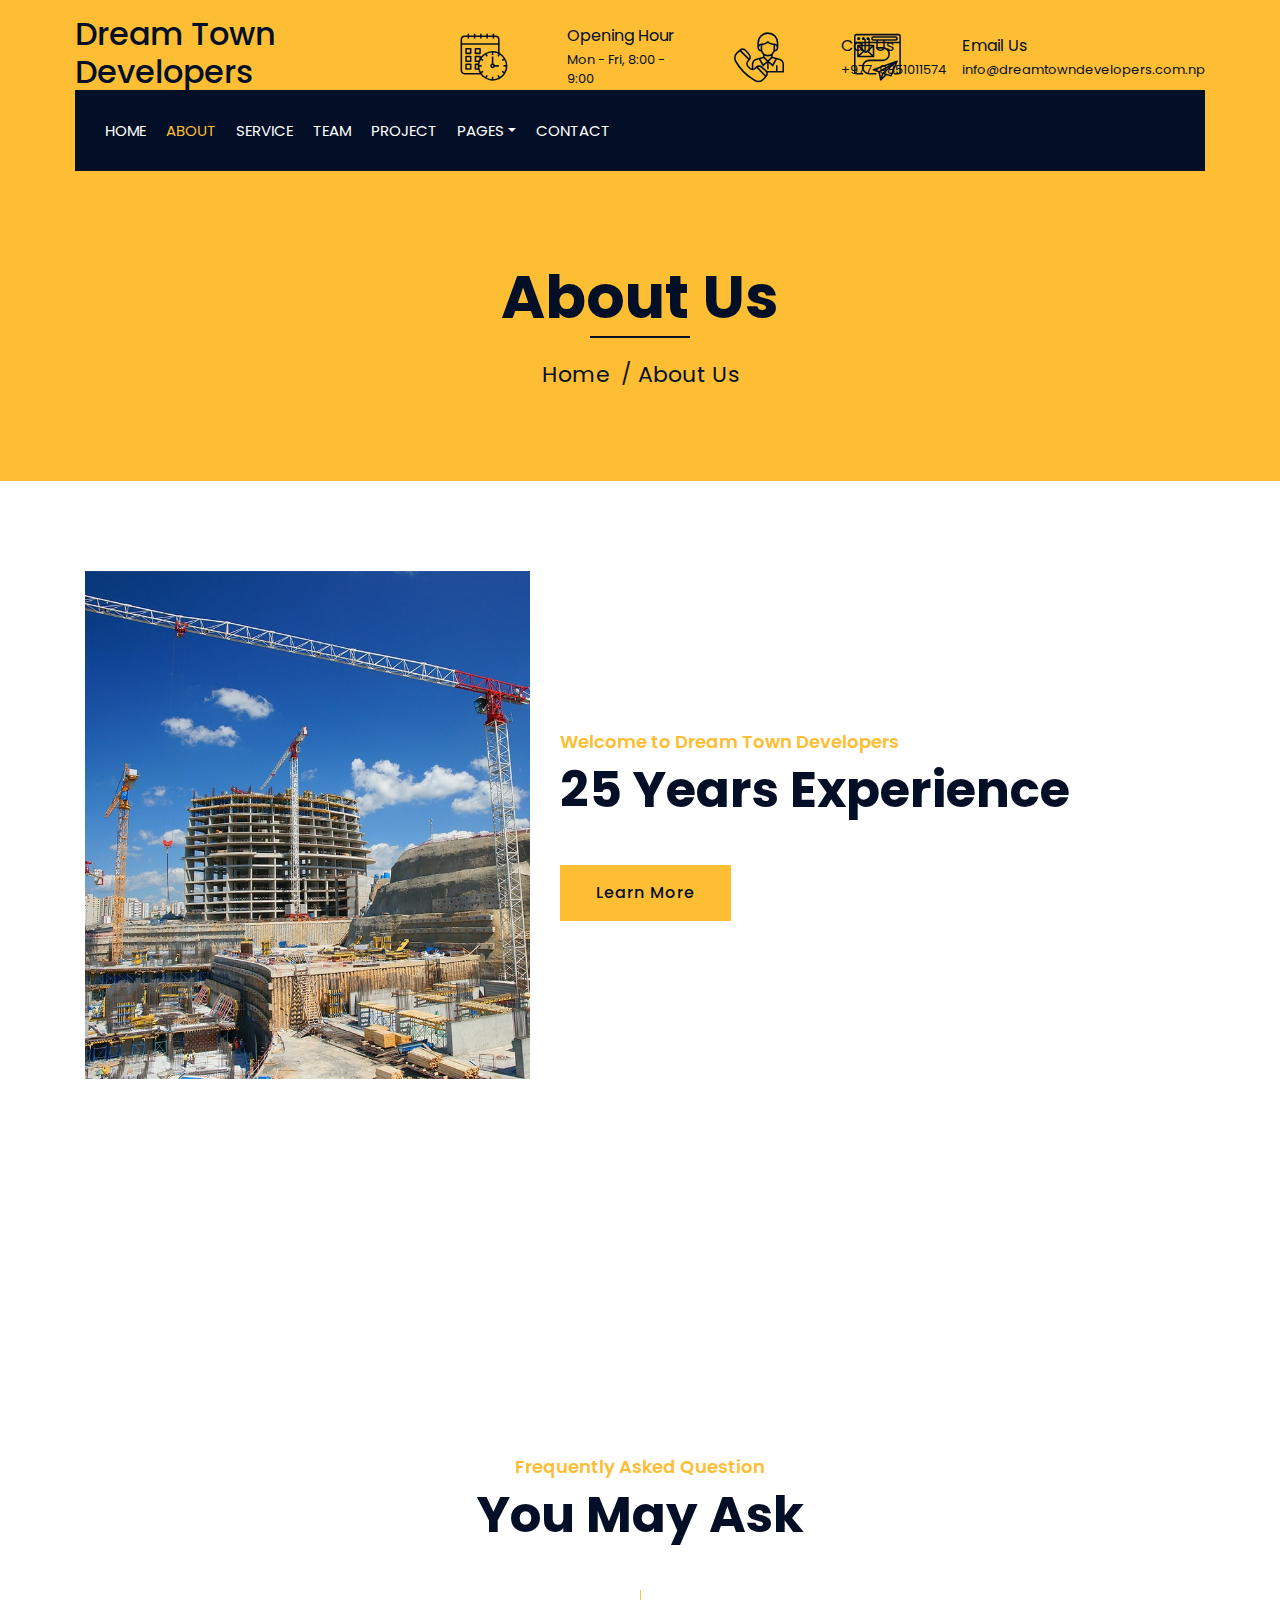
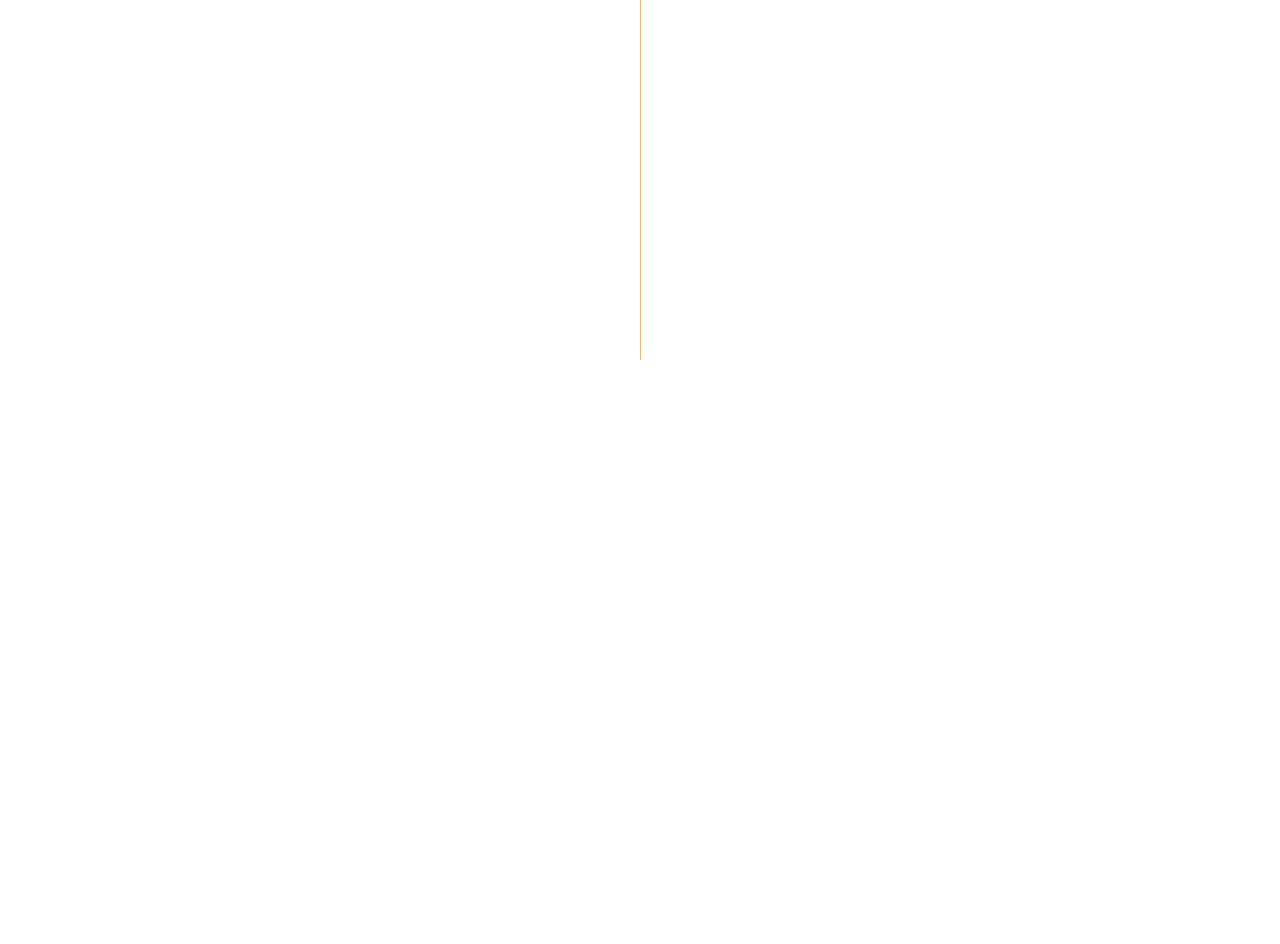
<file: about.html>
<!DOCTYPE html>
<html lang="en">
    <head>
        <meta charset="utf-8">
        <title>Dream Town Developers</title>
        <meta content="width=device-width, initial-scale=1.0" name="viewport">
        <meta content="Dream Town Developers Pvt. Ltd." name="keywords">
        <meta content="Dream Town Developers Pvt. Ltd." name="description">

        <!-- Favicon -->
        <link href="img/favicon.ico" rel="icon">

        <!-- Google Font -->
        <link href="https://fonts.googleapis.com/css2?family=Poppins:wght@100;200;300;400;500;600;700;800;900&display=swap" rel="stylesheet">

        <!-- CSS Libraries -->
        <link href="https://stackpath.bootstrapcdn.com/bootstrap/4.4.1/css/bootstrap.min.css" rel="stylesheet">
        <link href="https://cdnjs.cloudflare.com/ajax/libs/font-awesome/5.10.0/css/all.min.css" rel="stylesheet">
        <link href="lib/flaticon/font/flaticon.css" rel="stylesheet"> 
        <link href="lib/animate/animate.min.css" rel="stylesheet">
        <link href="lib/owlcarousel/assets/owl.carousel.min.css" rel="stylesheet">
        <link href="lib/lightbox/css/lightbox.min.css" rel="stylesheet">
        <link href="lib/slick/slick.css" rel="stylesheet">
        <link href="lib/slick/slick-theme.css" rel="stylesheet">

        <!-- Template Stylesheet -->
        <link href="css/style.css" rel="stylesheet">
    </head>

    <body>
        <div class="wrapper">
            <!-- Top Bar Start -->
            <div class="top-bar">
                <div class="container-fluid">
                    <div class="row align-items-center">
                        <div class="col-lg-4 col-md-12">
                            <div class="logo">
                                <a href="index.html">
                                    <h2>Dream Town Developers</h2>
                                    <!-- <img src="img/logo.jpg" alt="Logo"> -->
                                </a>
                            </div>
                        </div>
                        <div class="col-lg-8 col-md-7 d-none d-lg-block">
                            <div class="row">
                                <div class="col-4">
                                    <div class="top-bar-item">
                                        <div class="top-bar-icon">
                                            <i class="flaticon-calendar"></i>
                                        </div>
                                        <div class="top-bar-text">
                                            <h3>Opening Hour</h3>
                                            <p>Mon - Fri, 8:00 - 9:00</p>
                                        </div>
                                    </div>
                                </div>
                                <div class="col-4">
                                    <div class="top-bar-item">
                                        <div class="top-bar-icon">
                                            <i class="flaticon-call"></i>
                                        </div>
                                        <div class="top-bar-text">
                                            <h3>Call Us</h3>
                                            <p>+977-9851011574</p>
                                        </div>
                                    </div>
                                </div>
                                <div class="col-4">
                                    <div class="top-bar-item">
                                        <div class="top-bar-icon">
                                            <i class="flaticon-send-mail"></i>
                                        </div>
                                        <div class="top-bar-text">
                                            <h3>Email Us</h3>
                                            <p>info@dreamtowndevelopers.com.np</p>
                                        </div>
                                    </div>
                                </div>
                            </div>
                        </div>
                    </div>
                </div>
            </div>
            <!-- Top Bar End -->

            <!-- Nav Bar Start -->
            <div class="nav-bar">
                <div class="container-fluid">
                    <nav class="navbar navbar-expand-lg bg-dark navbar-dark">
                        <a href="#" class="navbar-brand">MENU</a>
                        <button type="button" class="navbar-toggler" data-toggle="collapse" data-target="#navbarCollapse">
                            <span class="navbar-toggler-icon"></span>
                        </button>

                        <div class="collapse navbar-collapse justify-content-between" id="navbarCollapse">
                            <div class="navbar-nav mr-auto">
                                <a href="index.html" class="nav-item nav-link">Home</a>
                                <a href="about.html" class="nav-item nav-link active">About</a>
                                <a href="service.html" class="nav-item nav-link">Service</a>
                                <a href="team.html" class="nav-item nav-link">Team</a>
                                <a href="portfolio.html" class="nav-item nav-link">Project</a>
                                <div class="nav-item dropdown">
                                    <a href="#" class="nav-link dropdown-toggle" data-toggle="dropdown">Pages</a>
                                    <div class="dropdown-menu">
                                        <a href="blog.html" class="dropdown-item">Blog Page</a>
                                        <a href="single.html" class="dropdown-item">Single Page</a>
                                    </div>
                                </div>
                                <a href="contact.html" class="nav-item nav-link">Contact</a>
                            </div>
                            <div class="ml-auto">
                             
                            </div>
                        </div>
                    </nav>
                </div>
            </div>
            <!-- Nav Bar End -->
            
            
            <!-- Page Header Start -->
            <div class="page-header">
                <div class="container">
                    <div class="row">
                        <div class="col-12">
                            <h2>About Us</h2>
                        </div>
                        <div class="col-12">
                            <a href="">Home</a>
                            <a href="">About Us</a>
                        </div>
                    </div>
                </div>
            </div>
            <!-- Page Header End -->


            <!-- About Start -->
            <div class="about wow fadeInUp" data-wow-delay="0.1s">
                <div class="container">
                    <div class="row align-items-center">
                        <div class="col-lg-5 col-md-6">
                            <div class="about-img">
                                <img src="img/about.jpg" alt="Image">
                            </div>
                        </div>
                        <div class="col-lg-7 col-md-6">
                            <div class="section-header text-left">
                                <p>Welcome to Dream Town Developers</p>
                                <h2>25 Years Experience</h2>
                            </div>
                            <div class="about-text">
                                <p>
                                </p>
                                <p>
                                </p>
                                <a class="btn" href="">Learn More</a>
                            </div>
                        </div>
                    </div>
                </div>
            </div>
            <!-- About End -->
            
            
            <!-- Fact Start -->
            <div class="fact">
                <div class="container-fluid">
                    <div class="row counters">
                        <div class="col-md-6 fact-left wow slideInLeft">
                            <div class="row">
                                <div class="col-6">
                                    <div class="fact-icon">
                                        <i class="flaticon-worker"></i>
                                    </div>
                                    <div class="fact-text">
                                        <h2 data-toggle="counter-up">109</h2>
                                        <p>Expert Workers</p>
                                    </div>
                                </div>
                                <div class="col-6">
                                    <div class="fact-icon">
                                        <i class="flaticon-building"></i>
                                    </div>
                                    <div class="fact-text">
                                        <h2 data-toggle="counter-up">485</h2>
                                        <p>Happy Clients</p>
                                    </div>
                                </div>
                            </div>
                        </div>
                        <div class="col-md-6 fact-right wow slideInRight">
                            <div class="row">
                                <div class="col-6">
                                    <div class="fact-icon">
                                        <i class="flaticon-address"></i>
                                    </div>
                                    <div class="fact-text">
                                        <h2 data-toggle="counter-up">789</h2>
                                        <p>Completed Projects</p>
                                    </div>
                                </div>
                                <div class="col-6">
                                    <div class="fact-icon">
                                        <i class="flaticon-crane"></i>
                                    </div>
                                    <div class="fact-text">
                                        <h2 data-toggle="counter-up">890</h2>
                                        <p>Running Projects</p>
                                    </div>
                                </div>
                            </div>
                        </div>
                    </div>
                </div>
            </div>
            <!-- Fact End -->
            
            
            <!-- FAQs Start -->
            <div class="faqs">
                <div class="container">
                    <div class="section-header text-center">
                        <p>Frequently Asked Question</p>
                        <h2>You May Ask</h2>
                    </div>
                    <div class="row">
                        <div class="col-md-6">
                            <div id="accordion-1">
                                <div class="card wow fadeInLeft" data-wow-delay="0.1s">
                                    <div class="card-header">
                                        <a class="card-link collapsed" data-toggle="collapse" href="#collapseOne">
                                            Lorem ipsum dolor sit amet?
                                        </a>
                                    </div>
                                    <div id="collapseOne" class="collapse" data-parent="#accordion-1">
                                        <div class="card-body">
                                            Lorem ipsum dolor sit amet, consectetur adipiscing elit. Phasellus nec pretium mi. Curabitur facilisis ornare velit non.
                                        </div>
                                    </div>
                                </div>
                                <div class="card wow fadeInLeft" data-wow-delay="0.2s">
                                    <div class="card-header">
                                        <a class="card-link collapsed" data-toggle="collapse" href="#collapseTwo">
                                            Lorem ipsum dolor sit amet?
                                        </a>
                                    </div>
                                    <div id="collapseTwo" class="collapse" data-parent="#accordion-1">
                                        <div class="card-body">
                                            Lorem ipsum dolor sit amet, consectetur adipiscing elit. Phasellus nec pretium mi. Curabitur facilisis ornare velit non.
                                        </div>
                                    </div>
                                </div>
                                <div class="card wow fadeInLeft" data-wow-delay="0.3s">
                                    <div class="card-header">
                                        <a class="card-link collapsed" data-toggle="collapse" href="#collapseThree">
                                            Lorem ipsum dolor sit amet?
                                        </a>
                                    </div>
                                    <div id="collapseThree" class="collapse" data-parent="#accordion-1">
                                        <div class="card-body">
                                            Lorem ipsum dolor sit amet, consectetur adipiscing elit. Phasellus nec pretium mi. Curabitur facilisis ornare velit non.
                                        </div>
                                    </div>
                                </div>
                                <div class="card wow fadeInLeft" data-wow-delay="0.4s">
                                    <div class="card-header">
                                        <a class="card-link collapsed" data-toggle="collapse" href="#collapseFour">
                                            Lorem ipsum dolor sit amet?
                                        </a>
                                    </div>
                                    <div id="collapseFour" class="collapse" data-parent="#accordion-1">
                                        <div class="card-body">
                                            Lorem ipsum dolor sit amet, consectetur adipiscing elit. Phasellus nec pretium mi. Curabitur facilisis ornare velit non.
                                        </div>
                                    </div>
                                </div>
                                <div class="card wow fadeInLeft" data-wow-delay="0.5s">
                                    <div class="card-header">
                                        <a class="card-link collapsed" data-toggle="collapse" href="#collapseFive">
                                            Lorem ipsum dolor sit amet?
                                        </a>
                                    </div>
                                    <div id="collapseFive" class="collapse" data-parent="#accordion-1">
                                        <div class="card-body">
                                            Lorem ipsum dolor sit amet, consectetur adipiscing elit. Phasellus nec pretium mi. Curabitur facilisis ornare velit non.
                                        </div>
                                    </div>
                                </div>
                            </div>
                        </div>
                        <div class="col-md-6">
                            <div id="accordion-2">
                                <div class="card wow fadeInRight" data-wow-delay="0.1s">
                                    <div class="card-header">
                                        <a class="card-link collapsed" data-toggle="collapse" href="#collapseSix">
                                            Lorem ipsum dolor sit amet?
                                        </a>
                                    </div>
                                    <div id="collapseSix" class="collapse" data-parent="#accordion-2">
                                        <div class="card-body">
                                            Lorem ipsum dolor sit amet, consectetur adipiscing elit. Phasellus nec pretium mi. Curabitur facilisis ornare velit non.
                                        </div>
                                    </div>
                                </div>
                                <div class="card wow fadeInRight" data-wow-delay="0.2s">
                                    <div class="card-header">
                                        <a class="card-link collapsed" data-toggle="collapse" href="#collapseSeven">
                                            Lorem ipsum dolor sit amet?
                                        </a>
                                    </div>
                                    <div id="collapseSeven" class="collapse" data-parent="#accordion-2">
                                        <div class="card-body">
                                            Lorem ipsum dolor sit amet, consectetur adipiscing elit. Phasellus nec pretium mi. Curabitur facilisis ornare velit non.
                                        </div>
                                    </div>
                                </div>
                                <div class="card wow fadeInRight" data-wow-delay="0.3s">
                                    <div class="card-header">
                                        <a class="card-link collapsed" data-toggle="collapse" href="#collapseEight">
                                            Lorem ipsum dolor sit amet?
                                        </a>
                                    </div>
                                    <div id="collapseEight" class="collapse" data-parent="#accordion-2">
                                        <div class="card-body">
                                            Lorem ipsum dolor sit amet, consectetur adipiscing elit. Phasellus nec pretium mi. Curabitur facilisis ornare velit non.
                                        </div>
                                    </div>
                                </div>
                                <div class="card wow fadeInRight" data-wow-delay="0.4s">
                                    <div class="card-header">
                                        <a class="card-link collapsed" data-toggle="collapse" href="#collapseNine">
                                            Lorem ipsum dolor sit amet?
                                        </a>
                                    </div>
                                    <div id="collapseNine" class="collapse" data-parent="#accordion-2">
                                        <div class="card-body">
                                            Lorem ipsum dolor sit amet, consectetur adipiscing elit. Phasellus nec pretium mi. Curabitur facilisis ornare velit non.
                                        </div>
                                    </div>
                                </div>
                                <div class="card wow fadeInRight" data-wow-delay="0.5s">
                                    <div class="card-header">
                                        <a class="card-link collapsed" data-toggle="collapse" href="#collapseTen">
                                            Lorem ipsum dolor sit amet?
                                        </a>
                                    </div>
                                    <div id="collapseTen" class="collapse" data-parent="#accordion-2">
                                        <div class="card-body">
                                            Lorem ipsum dolor sit amet, consectetur adipiscing elit. Phasellus nec pretium mi. Curabitur facilisis ornare velit non.
                                        </div>
                                    </div>
                                </div>
                            </div>
                        </div>
                    </div>
                </div>
            </div>
            <!-- FAQs End -->


            <!-- Footer Start -->
            <div class="footer wow fadeIn" data-wow-delay="0.3s">
                <div class="container">
                    <div class="row">
                        <div class="col-md-6 col-lg-3">
                            <div class="footer-contact">
                                <h2>Office Contact</h2>
                                <p><i class="fa fa-map-marker-alt"></i>Your Location, City, Country</p>
                                <p><i class="fa fa-phone-alt"></i>+012 345 67890</p>
                                <p><i class="fa fa-envelope"></i>info@example.com</p>
                                <div class="footer-social">
                                    <a href="https://freewebsitecode.com/"><i class="fab fa-twitter"></i></a>
                                    <a href="https://facebook.com/freewebsitecode"><i class="fab fa-facebook-f"></i></a>
                                    <a href="https://freewebsitecode.com/"><i class="fab fa-linkedin-in"></i></a>
                                    <a href="https://freewebsitecode.com/"><i class="fab fa-instagram"></i></a>
                                    <a href="https://www.youtube.com/channel/UC9HlQRmKgG3jeVD_fBxj1Pw/videos"><i class="fab fa-youtube"></i></a>
                                </div>
                            </div>
                        </div>
                        <div class="col-md-6 col-lg-3">
                            <div class="footer-link">
                                <h2>Services Areas</h2>
                                <a href="">Building Construction</a>
                                <a href="">House Renovation</a>
                                <a href="">Architecture Design</a>
                                <a href="">Interior Design</a>
                                <a href="">Painting</a>
                            </div>
                        </div>
                        <div class="col-md-6 col-lg-3">
                            <div class="footer-link">
                                <h2>Useful Pages</h2>
                                <a href="">About Us</a>
                                <a href="">Contact Us</a>
                                <a href="">Our Team</a>
                                <a href="">Projects</a>
                                <a href="">Testimonial</a>
                            </div>
                        </div>
                        <div class="col-md-6 col-lg-3">
                            <div class="newsletter">
                                <h2>Newsletter</h2>
                                <p>
                                    Lorem ipsum dolor sit amet elit. Phasellus nec pretium mi. Curabitur facilisis ornare velit non vulpu
                                </p>
                                <div class="form">
                                    <input class="form-control" placeholder="Email here">
                                    <button class="btn">Submit</button>
                                </div>
                            </div>
                        </div>
                    </div>
                </div>
                <div class="container footer-menu">
                    <div class="f-menu">
                        <a href="">Terms of use</a>
                        <a href="">Privacy policy</a>
                        <a href="">Cookies</a>
                        <a href="">Help</a>
                        <a href="">FQAs</a>
                    </div>
                </div>
                <div class="container copyright">
                    <div class="row">
                        <div class="col-md-6">
                            <p>&copy; Dream Town Developers, All Right Reserved.</p>
                        </div>
						
						
                        <div class="col-md-6">
                            <p>Designed By Karma Prayag</a></p>
                        </div>
                    </div>
                </div>
            </div>
            <!-- Footer End -->

            <a href="#" class="back-to-top"><i class="fa fa-chevron-up"></i></a>
        </div>

        <!-- JavaScript Libraries -->
        <script src="https://code.jquery.com/jquery-3.4.1.min.js"></script>
        <script src="https://stackpath.bootstrapcdn.com/bootstrap/4.4.1/js/bootstrap.bundle.min.js"></script>
        <script src="lib/easing/easing.min.js"></script>
        <script src="lib/wow/wow.min.js"></script>
        <script src="lib/owlcarousel/owl.carousel.min.js"></script>
        <script src="lib/isotope/isotope.pkgd.min.js"></script>
        <script src="lib/lightbox/js/lightbox.min.js"></script>
        <script src="lib/waypoints/waypoints.min.js"></script>
        <script src="lib/counterup/counterup.min.js"></script>
        <script src="lib/slick/slick.min.js"></script>

        <!-- Template Javascript -->
        <script src="js/main.js"></script>
    </body>
</html>
</file>
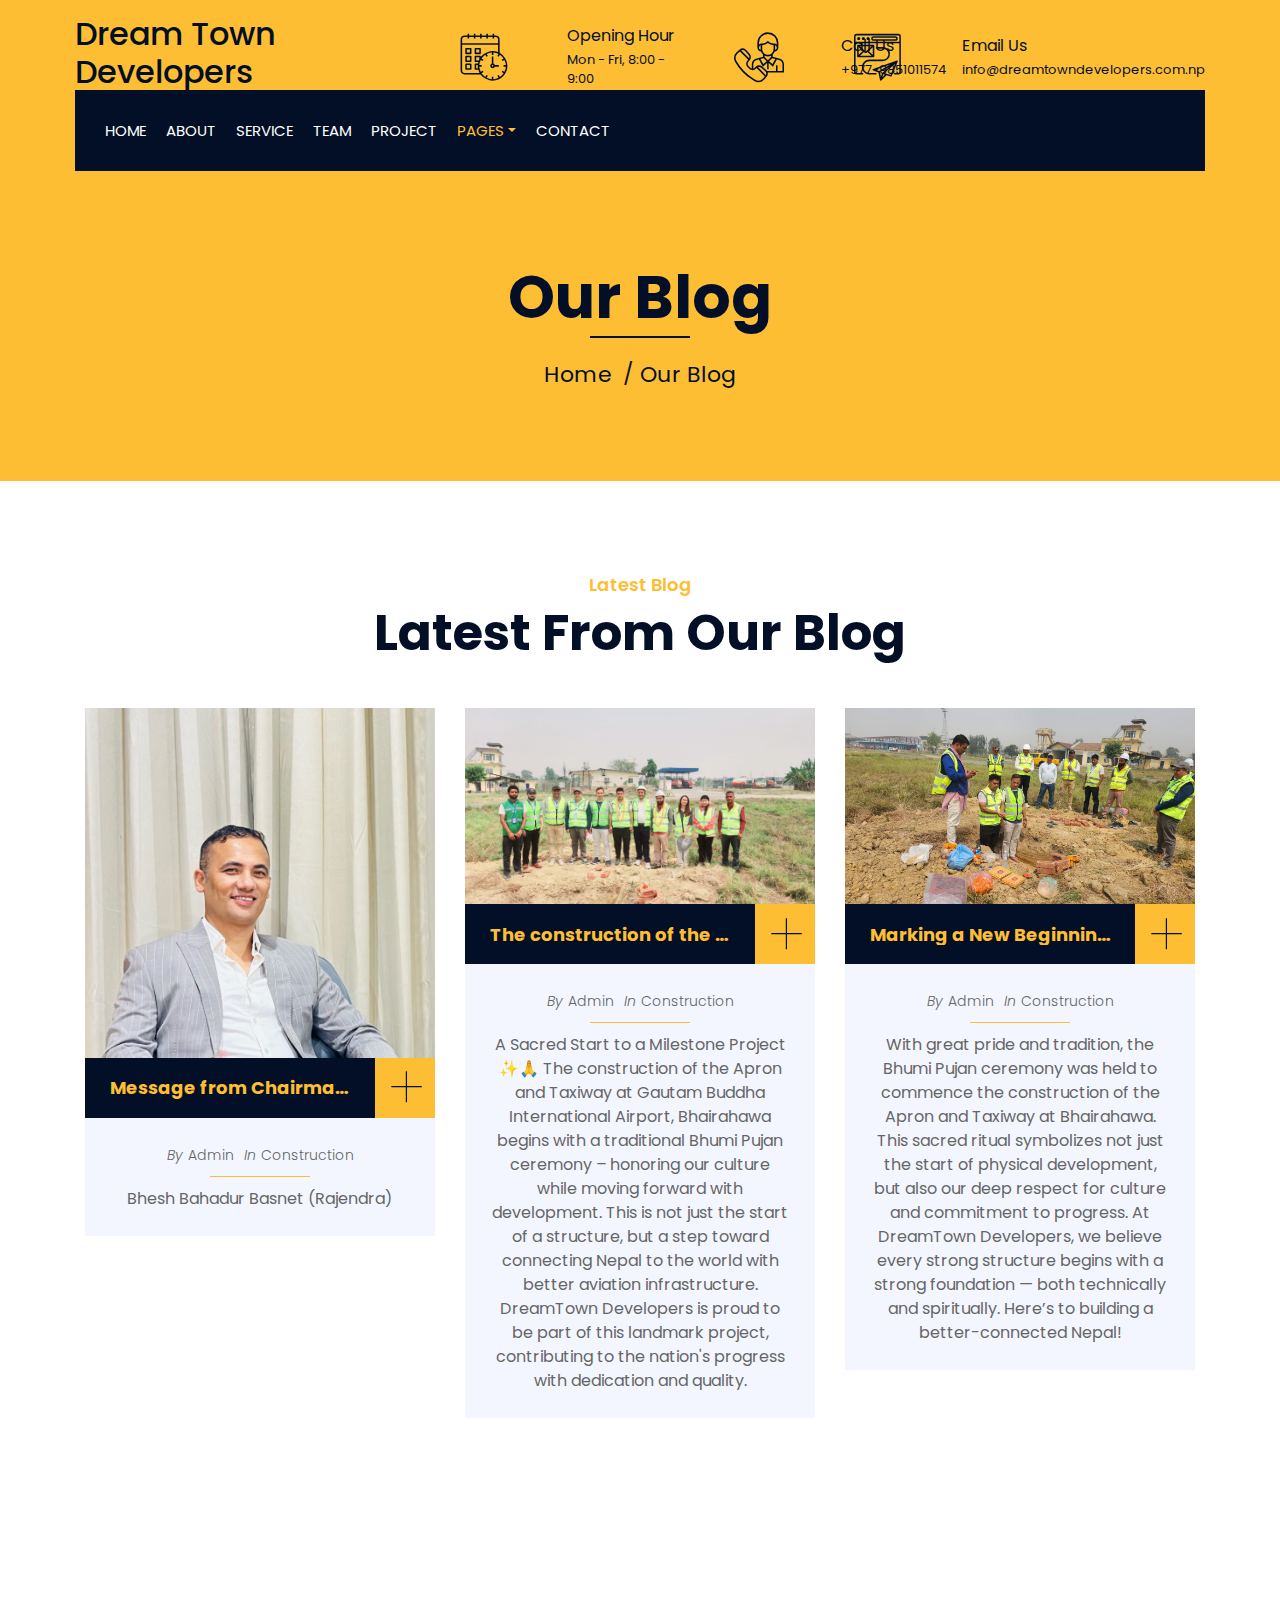
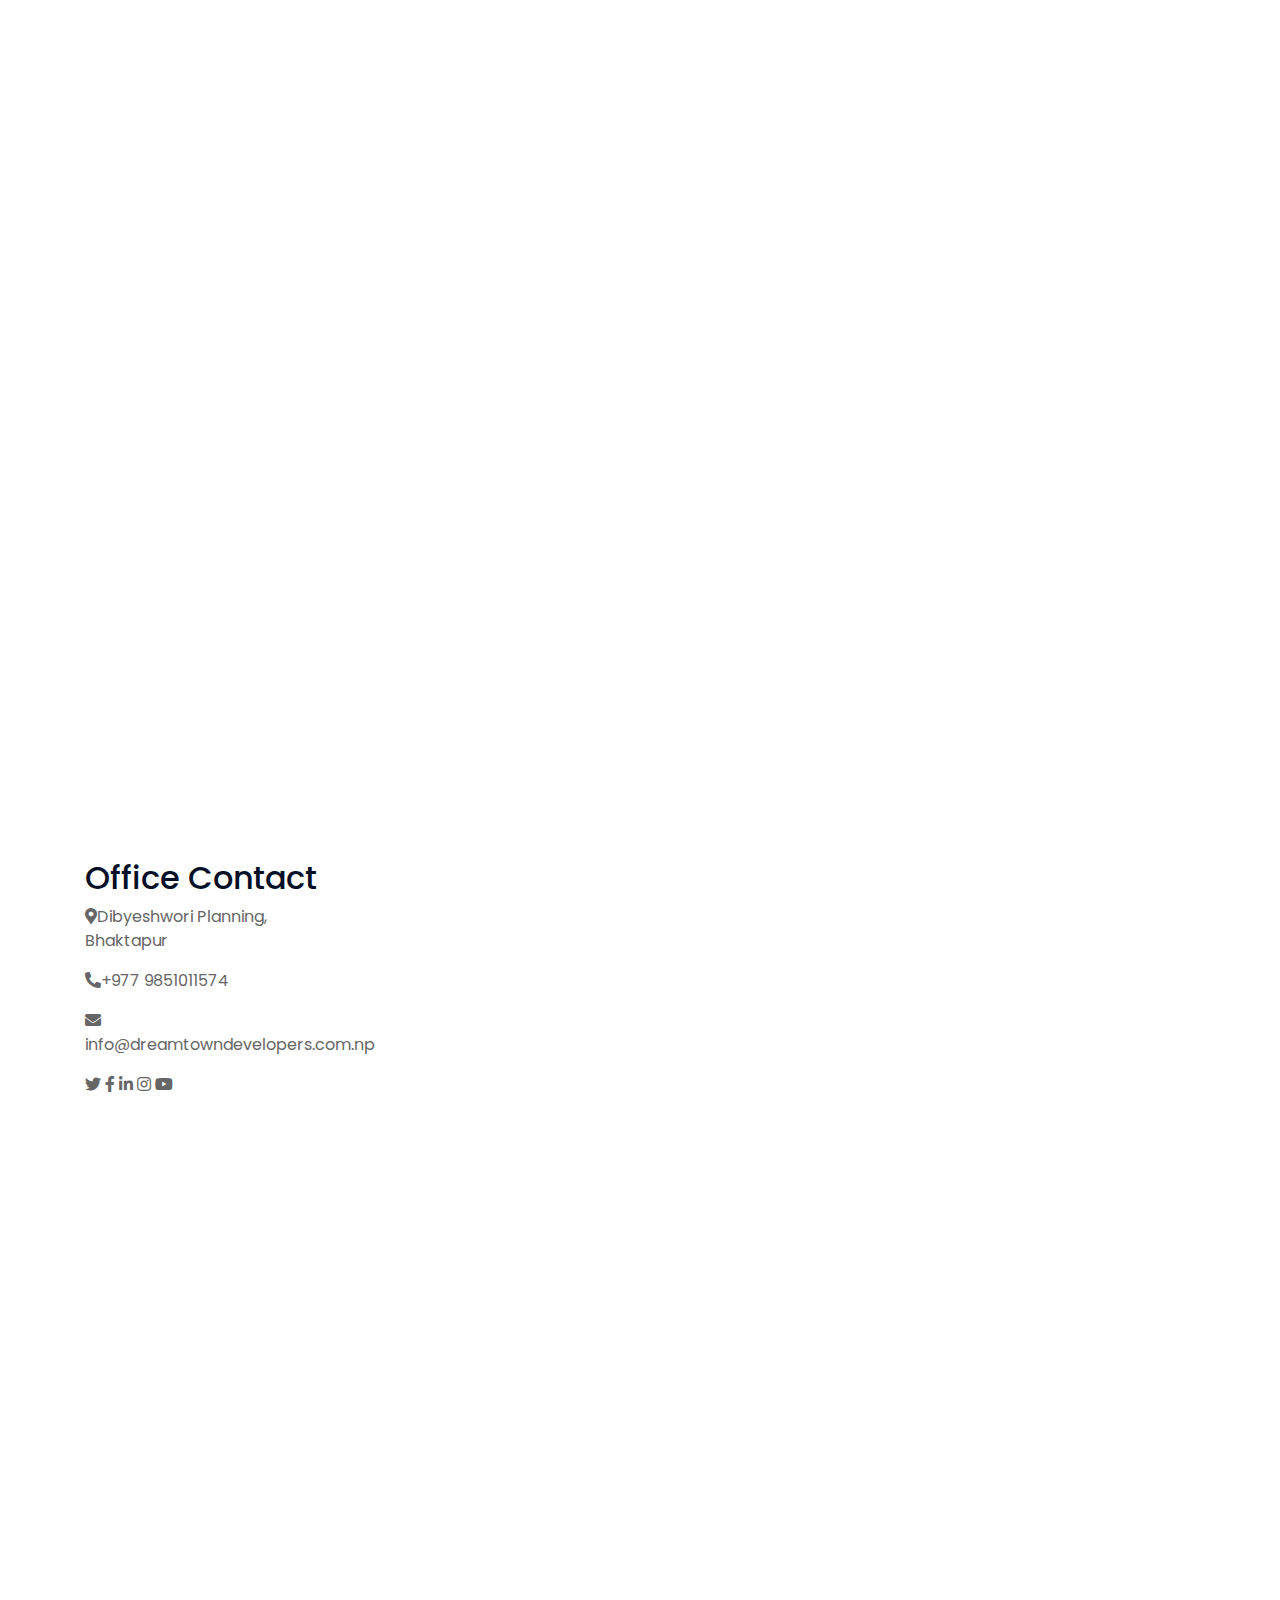
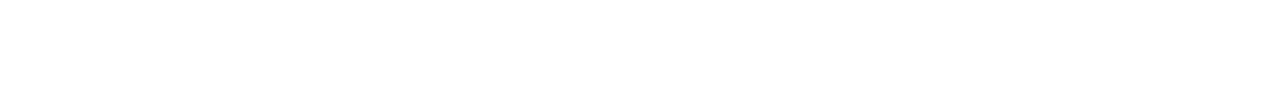
<file: blog.html>
<!DOCTYPE html>
<html lang="en">
    <head>
        <meta charset="utf-8">
        <title>Dream Town Developers</title>
        <meta content="width=device-width, initial-scale=1.0" name="viewport">
        <meta content="Dream Town Developers Pvt. Ltd." name="keywords">
        <meta content="Dream Town Developers Pvt. Ltd." name="description">

        <!-- Favicon -->
        <link href="img/favicon.ico" rel="icon">

        <!-- Google Font -->
        <link href="https://fonts.googleapis.com/css2?family=Poppins:wght@100;200;300;400;500;600;700;800;900&display=swap" rel="stylesheet">

        <!-- CSS Libraries -->
        <link href="https://stackpath.bootstrapcdn.com/bootstrap/4.4.1/css/bootstrap.min.css" rel="stylesheet">
        <link href="https://cdnjs.cloudflare.com/ajax/libs/font-awesome/5.10.0/css/all.min.css" rel="stylesheet">
        <link href="lib/flaticon/font/flaticon.css" rel="stylesheet"> 
        <link href="lib/animate/animate.min.css" rel="stylesheet">
        <link href="lib/owlcarousel/assets/owl.carousel.min.css" rel="stylesheet">
        <link href="lib/lightbox/css/lightbox.min.css" rel="stylesheet">
        <link href="lib/slick/slick.css" rel="stylesheet">
        <link href="lib/slick/slick-theme.css" rel="stylesheet">

        <!-- Template Stylesheet -->
        <link href="css/style.css" rel="stylesheet">
    </head>

    <body>
        <div class="wrapper">
            <!-- Top Bar Start -->
            <div class="top-bar">
                <div class="container-fluid">
                    <div class="row align-items-center">
                        <div class="col-lg-4 col-md-12">
                            <div class="logo">
                                <a href="index.html">
                                    <h2>Dream Town Developers</h2>
                                    <!-- <img src="img/logo.jpg" alt="Logo"> -->
                                </a>
                            </div>
                        </div>
                        <div class="col-lg-8 col-md-7 d-none d-lg-block">
                            <div class="row">
                                <div class="col-4">
                                    <div class="top-bar-item">
                                        <div class="top-bar-icon">
                                            <i class="flaticon-calendar"></i>
                                        </div>
                                        <div class="top-bar-text">
                                            <h3>Opening Hour</h3>
                                            <p>Mon - Fri, 8:00 - 9:00</p>
                                        </div>
                                    </div>
                                </div>
                                <div class="col-4">
                                    <div class="top-bar-item">
                                        <div class="top-bar-icon">
                                            <i class="flaticon-call"></i>
                                        </div>
                                        <div class="top-bar-text">
                                            <h3>Call Us</h3>
                                            <p>+977-9851011574</p>
                                        </div>
                                    </div>
                                </div>
                                <div class="col-4">
                                    <div class="top-bar-item">
                                        <div class="top-bar-icon">
                                            <i class="flaticon-send-mail"></i>
                                        </div>
                                        <div class="top-bar-text">
                                            <h3>Email Us</h3>
                                            <p>info@dreamtowndevelopers.com.np</p>
                                        </div>
                                    </div>
                                </div>
                            </div>
                        </div>
                    </div>
                </div>
            </div>
            <!-- Top Bar End -->

            <!-- Nav Bar Start -->
            <div class="nav-bar">
                <div class="container-fluid">
                    <nav class="navbar navbar-expand-lg bg-dark navbar-dark">
                        <a href="#" class="navbar-brand">MENU</a>
                        <button type="button" class="navbar-toggler" data-toggle="collapse" data-target="#navbarCollapse">
                            <span class="navbar-toggler-icon"></span>
                        </button>

                        <div class="collapse navbar-collapse justify-content-between" id="navbarCollapse">
                            <div class="navbar-nav mr-auto">
                                <a href="index.html" class="nav-item nav-link">Home</a>
                                <a href="about.html" class="nav-item nav-link">About</a>
                                <a href="service.html" class="nav-item nav-link">Service</a>
                                <a href="team.html" class="nav-item nav-link">Team</a>
                                <a href="portfolio.html" class="nav-item nav-link">Project</a>
                                <div class="nav-item dropdown">
                                    <a href="#" class="nav-link dropdown-toggle active" data-toggle="dropdown">Pages</a>
                                    <div class="dropdown-menu">
                                        <a href="blog.html" class="dropdown-item">Blog Page</a>
                                        <a href="single.html" class="dropdown-item">Single Page</a>
                                    </div>
                                </div>
                                <a href="contact.html" class="nav-item nav-link">Contact</a>
                            </div>
                            <div class="ml-auto">
                       
                            </div>
                        </div>
                    </nav>
                </div>
            </div>
            <!-- Nav Bar End -->
            
            
            <!-- Page Header Start -->
            <div class="page-header">
                <div class="container">
                    <div class="row">
                        <div class="col-12">
                            <h2>Our Blog</h2>
                        </div>
                        <div class="col-12">
                            <a href="">Home</a>
                            <a href="">Our Blog</a>
                        </div>
                    </div>
                </div>
            </div>
            <!-- Page Header End -->


            <!-- Blog Start -->
            <div class="blog">
                <div class="container">
                    <div class="section-header text-center">
                        <p>Latest Blog</p>
                        <h2>Latest From Our Blog</h2>
                    </div>
                    <div class="row blog-page">
                        <div class="col-lg-4 col-md-6 wow fadeInUp" data-wow-delay="0.2s">
                            <div class="blog-item">
                                <div class="blog-img">
                                    <img src="img/bhesh-bahadur-basnet.jpg" alt="Image">
                                </div>
                                <div class="blog-title">
                                    <h3>Message from Chairman of Dream Town Developers</h3>
                                    <a class="btn" href="">+</a>
                                </div>
                                <div class="blog-meta">
                                    <p>By<a href="">Admin</a></p>
                                    <p>In<a href="">Construction</a></p>
                                </div>
                                <div class="blog-text">
                                    <p>
Bhesh Bahadur Basnet (Rajendra)                                    </p>
                                </div>
                            </div>
                        </div>
                        <div class="col-lg-4 col-md-6 wow fadeInUp">
                            <div class="blog-item">
                                <div class="blog-img">
                                    <img src="img/Gautam Buddha International Airport, Bhairahawa.3_13_11zon.jpg" alt="Image">
                                </div>
                                <div class="blog-title">
                                    <h3>The construction of the Apron and Taxiway at Gautam Buddha International Airport, Bhairahawa</h3>
                                    <a class="btn" href="">+</a>
                                </div>
                                <div class="blog-meta">
                                    <p>By<a href="">Admin</a></p>
                                    <p>In<a href="">Construction</a></p>
                                </div>
                                <div class="blog-text">
                                    <p>
                                        A Sacred Start to a Milestone Project ✨🙏

                                        The construction of the Apron and Taxiway at Gautam Buddha International Airport, Bhairahawa begins with a traditional Bhumi Pujan ceremony – honoring our culture while moving forward with development.
                                        
                                        This is not just the start of a structure, but a step toward connecting Nepal to the world with better aviation infrastructure.
                                        
                                        DreamTown Developers is proud to be part of this landmark project, contributing to the nation's progress with dedication and quality.                                    </p>
                                </div>
                            </div>
                        </div>
                        <div class="col-lg-4 col-md-6 wow fadeInUp" data-wow-delay="0.2s">
                            <div class="blog-item">
                                <div class="blog-img">
                                    <img src="img/Gautam Buddha International Airport, Bhairahawa.7_17_11zon.jpg" alt="Image">
                                </div>
                                <div class="blog-title">
                                    <h3>Marking a New Beginning at Gautam Buddha International Airport</h3>
                                    <a class="btn" href="">+</a>
                                </div>
                                <div class="blog-meta">
                                    <p>By<a href="">Admin</a></p>
                                    <p>In<a href="">Construction</a></p>
                                </div>
                                <div class="blog-text">
                                    <p>
                                        With great pride and tradition, the Bhumi Pujan ceremony was held to commence the construction of the Apron and Taxiway at Bhairahawa.
                                        This sacred ritual symbolizes not just the start of physical development, but also our deep respect for culture and commitment to progress.
                                        
                                        At DreamTown Developers, we believe every strong structure begins with a strong foundation — both technically and spiritually.
                                        
                                        Here’s to building a better-connected Nepal!                                    </p>
                                </div>
                            </div>
                        </div>
                        <div class="col-lg-4 col-md-6 wow fadeInUp" data-wow-delay="0.2s">
                            <div class="blog-item">
                                <div class="blog-img">
                                    <img src="img/Gautam Buddha International Airport, Bhairahawa.17_8_11zon.jpg" alt="Image">
                                </div>
                                <div class="blog-title">
                                    <h3>We are honored to begin the construction of the Apron and Taxiway at Gautam Buddha International Airport, Bhairahawa </h3>
                                    <a class="btn" href="">+</a>
                                </div>
                                <div class="blog-meta">
                                    <p>By<a href="">Admin</a></p>
                                    <p>In<a href="">Construction</a></p>
                                </div>
                                <div class="blog-text">
                                    <p>
                                        Grounded in Tradition, Rising Toward the Future

                                        We are honored to begin the construction of the Apron and Taxiway at Gautam Buddha International Airport, Bhairahawa with a sacred Bhumi Pujan ceremony.
                                        
                                        This meaningful start reflects our deep-rooted respect for tradition and our unwavering vision for a more connected, advanced Nepal.
                                        With every brick and every step, we move closer to a future where Nepal’s skies welcome the world.
                                        
                                        DreamTown Developers is proud to play a part in building this national milestone.                                    </p>
                                </div>
                            </div>
                        </div>
                        <div class="col-lg-4 col-md-6 wow fadeInUp">
                            <div class="blog-item">
                                <div class="blog-img">
                                    <img src="img/Gautam Buddha International Airport, Bhairahawa.15_11zon.jpg" alt="Image">
                                </div>
                                <div class="blog-title">
                                    <h3>Ongoing Construction at Gautam Buddha International Airport – Bhairahawa</h3>
                                    <a class="btn" href="">+</a>
                                </div>
                                <div class="blog-meta">
                                    <p>By<a href="">Admin</a></p>
                                    <p>In<a href="">Construction</a></p>
                                </div>
                                <div class="blog-text">
                                    <p>
                                        The construction work at Gautam Buddha International Airport is progressing steadily with a strong focus on quality and precision. One of Nepal’s most ambitious infrastructure projects, the airport aims to enhance international connectivity and boost regional development. Key components such as the Apron and Taxiway are now underway, following a traditional Bhumi Pujan ceremony that marked the respectful beginning of the new phase. With day-and-night dedication from expert engineers, technicians, and labor teams, this project is set to become a modern gateway that connects Nepal to the rest of the world.                                    </p>
                                </div>
                            </div>
                        </div>
                        <div class="col-lg-4 col-md-6 wow fadeInUp" data-wow-delay="0.2s">
                            <div class="blog-item">
                                <div class="blog-img">
                                    <img src="img/blog-3.jpg" alt="Image">
                                </div>
                                <div class="blog-title">
                                    <h3>Progressing Towards a Global Gateway – Gautam Buddha International Airport

                                    </h3>
                                    <a class="btn" href="">+</a>
                                </div>
                                <div class="blog-meta">
                                    <p>By<a href="">Admin</a></p>
                                    <p>In<a href="">Construction</a></p>
                                </div>
                                <div class="blog-text">
                                    <p>
                                        The construction of Gautam Buddha International Airport in Bhairahawa is advancing rapidly, marking a significant milestone in Nepal’s aviation infrastructure. With the Apron and Taxiway now under construction, the airport is on track to become a major hub connecting Nepal to the world. The project is being executed with precision and dedication, reflecting both modern engineering and respect for traditional values, as seen in the recent Bhumi Pujan ceremony. As the work continues 24/7, we are one step closer to a new era of international travel and economic growth for Nepal.                                    </p>
                                </div>
                            </div>
                        </div>
                    </div>
                     <div class="row">
                        <div class="col-md-6 col-lg-3">
                            <div class="footer-contact">
                                <h2>Office Contact</h2>
                                <p><i class="fa fa-map-marker-alt"></i>Dibyeshwori Planning, Bhaktapur</p>
                                <p><i class="fa fa-phone-alt"></i>+977 9851011574</p>
                                <p><i class="fa fa-envelope"></i>info@dreamtowndevelopers.com.np</p>
                                <div class="footer-social">
                                    <a href="https://twitter.com/"><i class="fab fa-twitter"></i></a>
                                    <a href="https://facebook.com/"><i class="fab fa-facebook-f"></i></a>
                                    <a href="https://linkedin.com/"><i class="fab fa-linkedin-in"></i></a>
                                    <a href="https://instagram.com/"><i class="fab fa-instagram"></i></a>
                                    <a href="https://www.youtube.com/"><i class="fab fa-youtube"></i></a>
                                </div>
                    </div>
                </div>
            </div>
            <!-- Blog End -->


            <!-- Footer Start -->
            <div class="footer wow fadeIn" data-wow-delay="0.3s">
                <div class="container">
                    <div class="row">
                        <div class="col-md-6 col-lg-3">
                            <div class="footer-contact">
                                <h2>Office Contact</h2>
                                <p><i class="fa fa-map-marker-alt"></i>Dibyeshwori Planning, Bhaktapur</p>
                                <p><i class="fa fa-phone-alt"></i>+977 9851011574</p>
                                <p><i class="fa fa-envelope"></i>info@dreamtowndevelopers.com.np</p>
                                <div class="footer-social">
                                    <a href="https://twitter.com/"><i class="fab fa-twitter"></i></a>
                                    <a href="https://facebook.com/"><i class="fab fa-facebook-f"></i></a>
                                    <a href="https://linkedin.com/"><i class="fab fa-linkedin-in"></i></a>
                                    <a href="https://instagram.com/"><i class="fab fa-instagram"></i></a>
                                    <a href="https://www.youtube.com/"><i class="fab fa-youtube"></i></a>
                                </div>
                            </div>
                        </div>
                        <div class="col-md-6 col-lg-3">
                            <div class="footer-link">
                                <h2>Services Areas</h2>
                                <a href="">Building Construction</a>
                                <a href="">House Renovation</a>
                                <a href="">Architecture Design</a>
                                <a href="">Interior Design</a>
                                <a href="">Painting</a>
                            </div>
                        </div>
                        <div class="col-md-6 col-lg-3">
                            <div class="footer-link">
                                <h2>Useful Pages</h2>
                                <a href="">About Us</a>
                                <a href="">Contact Us</a>
                                <a href="">Our Team</a>
                                <a href="">Projects</a>
                                <a href="">Testimonial</a>
                            </div>
                        </div>
                        <div class="col-md-6 col-lg-3">
                            <div class="newsletter">
                                <h2>Newsletter</h2>
                                <p>
                                </p>
                                <div class="form">
                                    <input class="form-control" placeholder="Email here">
                                    <button class="btn">Submit</button>
                                </div>
                            </div>
                        </div>
                    </div>
                </div>
                <div class="container footer-menu">
                    <div class="f-menu">
                        <a href="">Terms of use</a>
                        <a href="">Privacy policy</a>
                        <a href="">Cookies</a>
                        <a href="">Help</a>
                        <a href="">FQAs</a>
                    </div>
                </div>
                <div class="container copyright">
                    <div class="row">
                        <div class="col-md-6">
                            <p>&copy; <a href="https://dreamtowndevelopers.com.np">Dream Town Developers</a>, All Right Reserved.</p>
                        </div>
						
						
                        <div class="col-md-6">
                            <p>Designed By <a href="">Karma Prayag</a></p>
                        </div>
                    </div>
                </div>
            </div>
            <!-- Footer End -->

            <a href="#" class="back-to-top"><i class="fa fa-chevron-up"></i></a>
        </div>

        <!-- JavaScript Libraries -->
        <script src="https://code.jquery.com/jquery-3.4.1.min.js"></script>
        <script src="https://stackpath.bootstrapcdn.com/bootstrap/4.4.1/js/bootstrap.bundle.min.js"></script>
        <script src="lib/easing/easing.min.js"></script>
        <script src="lib/wow/wow.min.js"></script>
        <script src="lib/owlcarousel/owl.carousel.min.js"></script>
        <script src="lib/isotope/isotope.pkgd.min.js"></script>
        <script src="lib/lightbox/js/lightbox.min.js"></script>
        <script src="lib/waypoints/waypoints.min.js"></script>
        <script src="lib/counterup/counterup.min.js"></script>
        <script src="lib/slick/slick.min.js"></script>

        <!-- Template Javascript -->
        <script src="js/main.js"></script>
    </body>
</html>
</file>
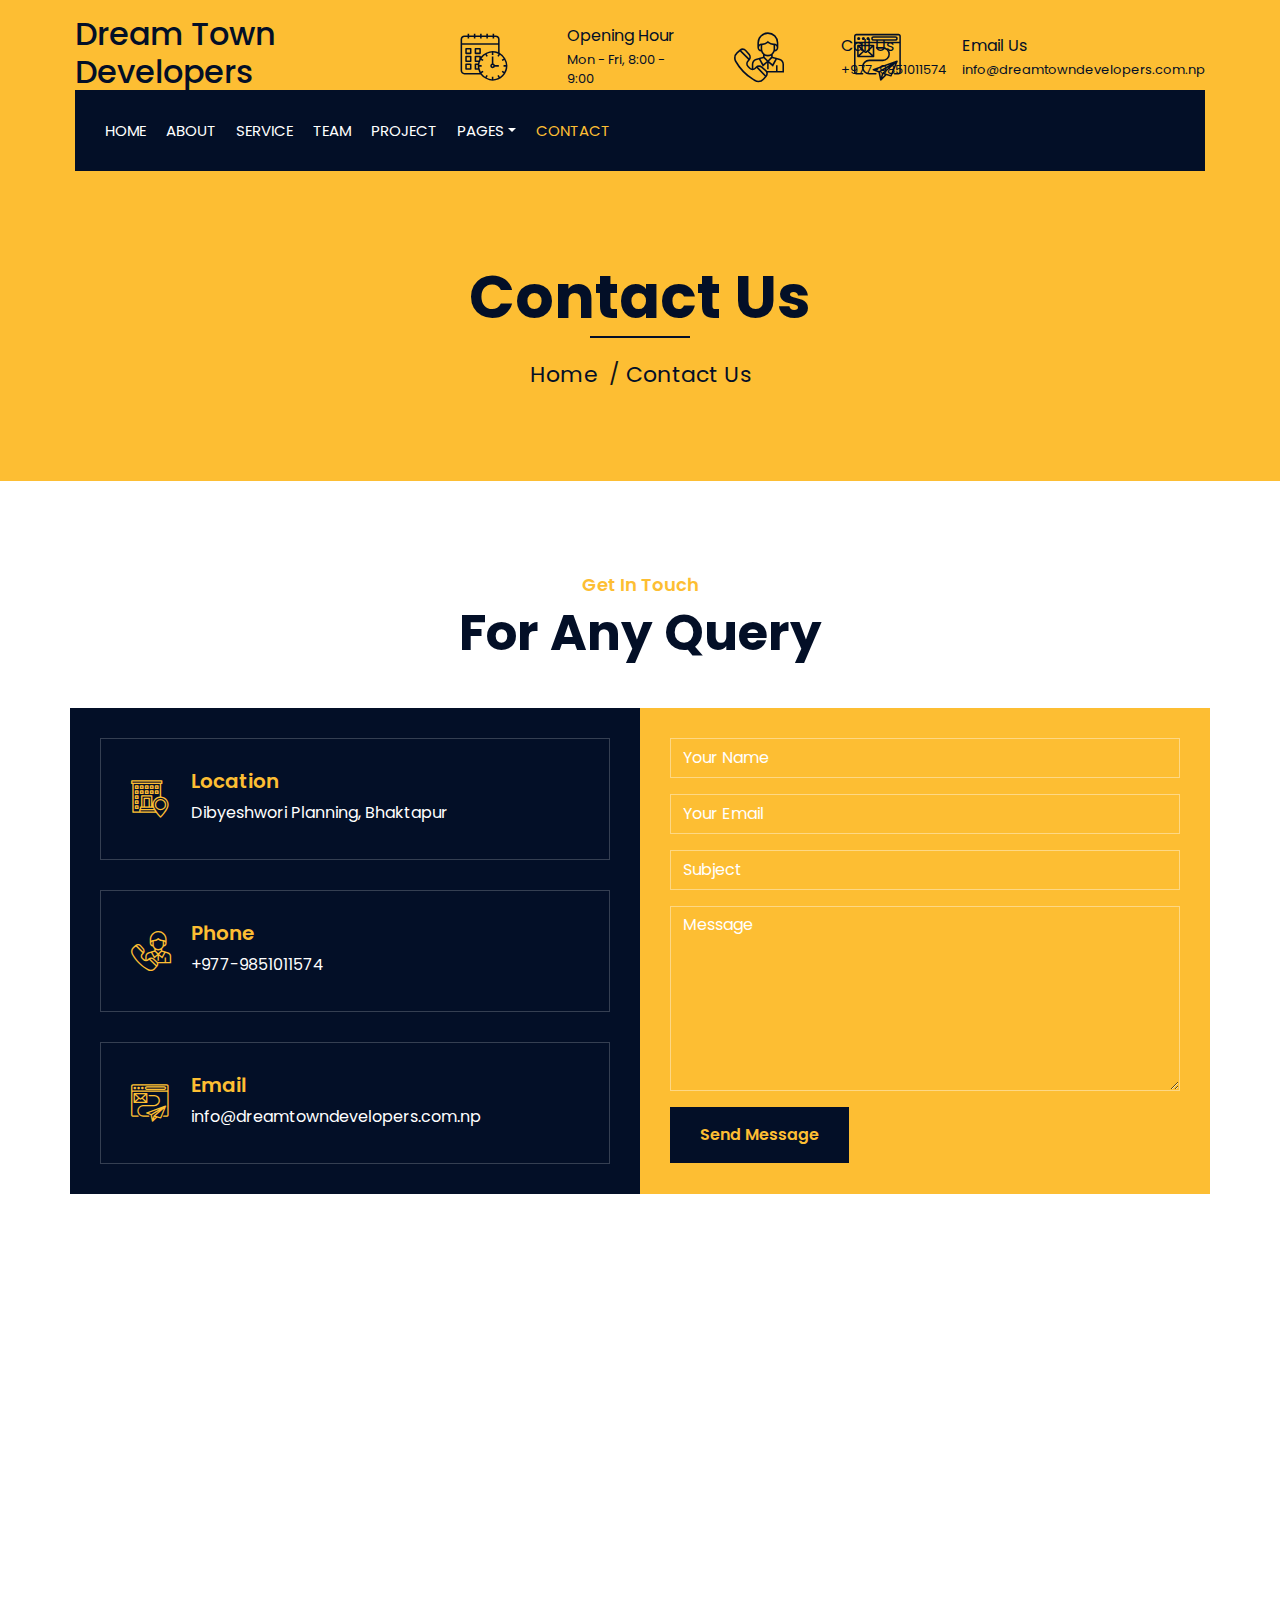
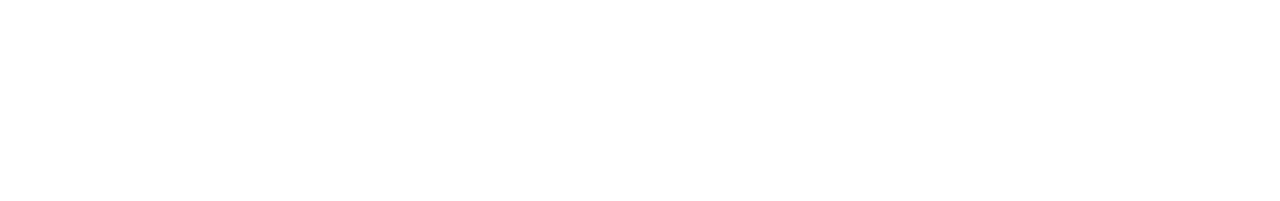
<file: contact.html>
<!DOCTYPE html>
<html lang="en">
    <head>
        <meta charset="utf-8">
        <title>Dream Town Developers</title>
        <meta content="width=device-width, initial-scale=1.0" name="viewport">
        <meta content="Dream Town Developers Pvt. Ltd." name="keywords">
        <meta content="Dream Town Developers Pvt. Ltd." name="description">

        <!-- Favicon -->
        <link href="img/favicon.ico" rel="icon">

        <!-- Google Font -->
        <link href="https://fonts.googleapis.com/css2?family=Poppins:wght@100;200;300;400;500;600;700;800;900&display=swap" rel="stylesheet">

        <!-- CSS Libraries -->
        <link href="https://stackpath.bootstrapcdn.com/bootstrap/4.4.1/css/bootstrap.min.css" rel="stylesheet">
        <link href="https://cdnjs.cloudflare.com/ajax/libs/font-awesome/5.10.0/css/all.min.css" rel="stylesheet">
        <link href="lib/flaticon/font/flaticon.css" rel="stylesheet"> 
        <link href="lib/animate/animate.min.css" rel="stylesheet">
        <link href="lib/owlcarousel/assets/owl.carousel.min.css" rel="stylesheet">
        <link href="lib/lightbox/css/lightbox.min.css" rel="stylesheet">
        <link href="lib/slick/slick.css" rel="stylesheet">
        <link href="lib/slick/slick-theme.css" rel="stylesheet">

        <!-- Template Stylesheet -->
        <link href="css/style.css" rel="stylesheet">
    </head>

    <body>
        <div class="wrapper">
            <!-- Top Bar Start -->
            <div class="top-bar">
                <div class="container-fluid">
                    <div class="row align-items-center">
                        <div class="col-lg-4 col-md-12">
                            <div class="logo">
                                <a href="index.html">
                                    <h2>Dream Town Developers</h2>
                                    <!-- <img src="img/logo.jpg" alt="Logo"> -->
                                </a>
                            </div>
                        </div>
                        <div class="col-lg-8 col-md-7 d-none d-lg-block">
                            <div class="row">
                                <div class="col-4">
                                    <div class="top-bar-item">
                                        <div class="top-bar-icon">
                                            <i class="flaticon-calendar"></i>
                                        </div>
                                        <div class="top-bar-text">
                                            <h3>Opening Hour</h3>
                                            <p>Mon - Fri, 8:00 - 9:00</p>
                                        </div>
                                    </div>
                                </div>
                                <div class="col-4">
                                    <div class="top-bar-item">
                                        <div class="top-bar-icon">
                                            <i class="flaticon-call"></i>
                                        </div>
                                        <div class="top-bar-text">
                                            <h3>Call Us</h3>
                                            <p>+977-9851011574</p>
                                        </div>
                                    </div>
                                </div>
                                <div class="col-4">
                                    <div class="top-bar-item">
                                        <div class="top-bar-icon">
                                            <i class="flaticon-send-mail"></i>
                                        </div>
                                        <div class="top-bar-text">
                                            <h3>Email Us</h3>
                                            <p>info@dreamtowndevelopers.com.np</p>
                                        </div>
                                    </div>
                                </div>
                            </div>
                        </div>
                    </div>
                </div>
            </div>
            <!-- Top Bar End -->

            <!-- Nav Bar Start -->
            <div class="nav-bar">
                <div class="container-fluid">
                    <nav class="navbar navbar-expand-lg bg-dark navbar-dark">
                        <a href="#" class="navbar-brand">MENU</a>
                        <button type="button" class="navbar-toggler" data-toggle="collapse" data-target="#navbarCollapse">
                            <span class="navbar-toggler-icon"></span>
                        </button>

                        <div class="collapse navbar-collapse justify-content-between" id="navbarCollapse">
                            <div class="navbar-nav mr-auto">
                                <a href="index.html" class="nav-item nav-link">Home</a>
                                <a href="about.html" class="nav-item nav-link">About</a>
                                <a href="service.html" class="nav-item nav-link">Service</a>
                                <a href="team.html" class="nav-item nav-link">Team</a>
                                <a href="portfolio.html" class="nav-item nav-link">Project</a>
                                <div class="nav-item dropdown">
                                    <a href="#" class="nav-link dropdown-toggle" data-toggle="dropdown">Pages</a>
                                    <div class="dropdown-menu">
                                        <a href="blog.html" class="dropdown-item">Blog Page</a>
                                        <a href="single.html" class="dropdown-item">Single Page</a>
                                    </div>
                                </div>
                                <a href="contact.html" class="nav-item nav-link active">Contact</a>
                            </div>
                            <div class="ml-auto">
                          
                            </div>
                        </div>
                    </nav>
                </div>
            </div>
            <!-- Nav Bar End -->
            
            
            <!-- Page Header Start -->
            <div class="page-header">
                <div class="container">
                    <div class="row">
                        <div class="col-12">
                            <h2>Contact Us</h2>
                        </div>
                        <div class="col-12">
                            <a href="">Home</a>
                            <a href="">Contact Us</a>
                        </div>
                    </div>
                </div>
            </div>
            <!-- Page Header End -->


            <!-- Contact Start -->
            <div class="contact wow fadeInUp">
                <div class="container">
                    <div class="section-header text-center">
                        <p>Get In Touch</p>
                        <h2>For Any Query</h2>
                    </div>
                    <div class="row">
                        <div class="col-md-6">
                            <div class="contact-info">
                                <div class="contact-item">
                                    <i class="flaticon-address"></i>
                                    <div class="contact-text">
                                        <h2>Location</h2>
                                        <p>Dibyeshwori Planning, Bhaktapur</p>
                                    </div>
                                </div>
                                <div class="contact-item">
                                    <i class="flaticon-call"></i>
                                    <div class="contact-text">
                                        <h2>Phone</h2>
                                        <p>+977-9851011574</p>
                                    </div>
                                </div>
                                <div class="contact-item">
                                    <i class="flaticon-send-mail"></i>
                                    <div class="contact-text">
                                        <h2>Email</h2>
                                        <p>info@dreamtowndevelopers.com.np</p>
                                    </div>
                                </div>
                            </div>
                        </div>
                        <div class="col-md-6">
                            <div class="contact-form">
                                <div id="success"></div>
                                <form name="sentMessage" id="contactForm" novalidate="novalidate">
                                    <div class="control-group">
                                        <input type="text" class="form-control" id="name" placeholder="Your Name" required="required" data-validation-required-message="Please enter your name" />
                                        <p class="help-block text-danger"></p>
                                    </div>
                                    <div class="control-group">
                                        <input type="email" class="form-control" id="email" placeholder="Your Email" required="required" data-validation-required-message="Please enter your email" />
                                        <p class="help-block text-danger"></p>
                                    </div>
                                    <div class="control-group">
                                        <input type="text" class="form-control" id="subject" placeholder="Subject" required="required" data-validation-required-message="Please enter a subject" />
                                        <p class="help-block text-danger"></p>
                                    </div>
                                    <div class="control-group">
                                        <textarea class="form-control" id="message" placeholder="Message" required="required" data-validation-required-message="Please enter your message"></textarea>
                                        <p class="help-block text-danger"></p>
                                    </div>
                                    <div>
                                        <button class="btn" type="submit" id="sendMessageButton">Send Message</button>
                                    </div>
                                </form>
                            </div>
                        </div>
                    </div>
                </div>
            </div>
            <!-- Contact End -->


            <!-- Footer Start -->
            <div class="footer wow fadeIn" data-wow-delay="0.3s">
                <div class="container">
                    <div class="row">
                        <div class="col-md-6 col-lg-3">
                            <div class="footer-contact">
                                <h2>Office Contact</h2>
                                <p><i class="fa fa-map-marker-alt"></i>Pepsicola, Kathmandu, Nepal</p>
                                <p><i class="fa fa-phone-alt"></i>+977-9851011574</p>
                                <p><i class="fa fa-envelope"></i>info@dreamtowndevelopers.com.np</p>
                                <div class="footer-social">
                                    <a href="https://dreamtowndevelopers.com.np/"><i class="fab fa-twitter"></i></a>
                                    <a href="https://dreamtowndevelopers.com.np"><i class="fab fa-facebook-f"></i></a>
                                    <a href="https://dreamtowndevelopers.com.np"><i class="fab fa-linkedin-in"></i></a>
                                    <a href="https://dreamtowndevelopers.com.np"><i class="fab fa-instagram"></i></a>
                                </div>
                            </div>
                        </div>
                        <div class="col-md-6 col-lg-3">
                            <div class="footer-link">
                                <h2>Services Areas</h2>
                                <a href="">Building Construction</a>
                                <a href="">House Renovation</a>
                                <a href="">Architecture Design</a>
                                <a href="">Interior Design</a>
                                <a href="">Painting</a>
                            </div>
                        </div>
                        <div class="col-md-6 col-lg-3">
                            <div class="footer-link">
                                <h2>Useful Pages</h2>
                                <a href="">About Us</a>
                                <a href="">Contact Us</a>
                                <a href="">Our Team</a>
                                <a href="">Projects</a>
                                <a href="">Testimonial</a>
                            </div>
                        </div>
                        <div class="col-md-6 col-lg-3">
                            <div class="newsletter">
                                <h2>Newsletter</h2>
                                <p>
                                </p>
                                <div class="form">
                                    <input class="form-control" placeholder="Email here">
                                    <button class="btn">Submit</button>
                                </div>
                            </div>
                        </div>
                    </div>
                </div>
                <div class="container footer-menu">
                    <div class="f-menu">
                        <a href="">Terms of use</a>
                        <a href="">Privacy policy</a>
                        <a href="">Cookies</a>
                        <a href="">Help</a>
                        <a href="">FQAs</a>
                    </div>
                </div>
                <div class="container copyright">
                    <div class="row">
                        <div class="col-md-6">
                            <p>&copy; Dream Town Developers, All Right Reserved.</p>
                        </div>
						
						
                        <div class="col-md-6">
                            <p>Designed By Karma Prayag</p>
                        </div>
                    </div>
                </div>
            </div>
            <!-- Footer End -->

            <a href="#" class="back-to-top"><i class="fa fa-chevron-up"></i></a>
        </div>

        <!-- JavaScript Libraries -->
        <script src="https://code.jquery.com/jquery-3.4.1.min.js"></script>
        <script src="https://stackpath.bootstrapcdn.com/bootstrap/4.4.1/js/bootstrap.bundle.min.js"></script>
        <script src="lib/easing/easing.min.js"></script>
        <script src="lib/wow/wow.min.js"></script>
        <script src="lib/owlcarousel/owl.carousel.min.js"></script>
        <script src="lib/isotope/isotope.pkgd.min.js"></script>
        <script src="lib/lightbox/js/lightbox.min.js"></script>
        <script src="lib/waypoints/waypoints.min.js"></script>
        <script src="lib/counterup/counterup.min.js"></script>
        <script src="lib/slick/slick.min.js"></script>
        
        <!-- Contact Javascript File -->
        <script src="mail/jqBootstrapValidation.min.js"></script>
        <script src="mail/contact.js"></script>

        <!-- Template Javascript -->
        <script src="js/main.js"></script>
    </body>
</html>
</file>
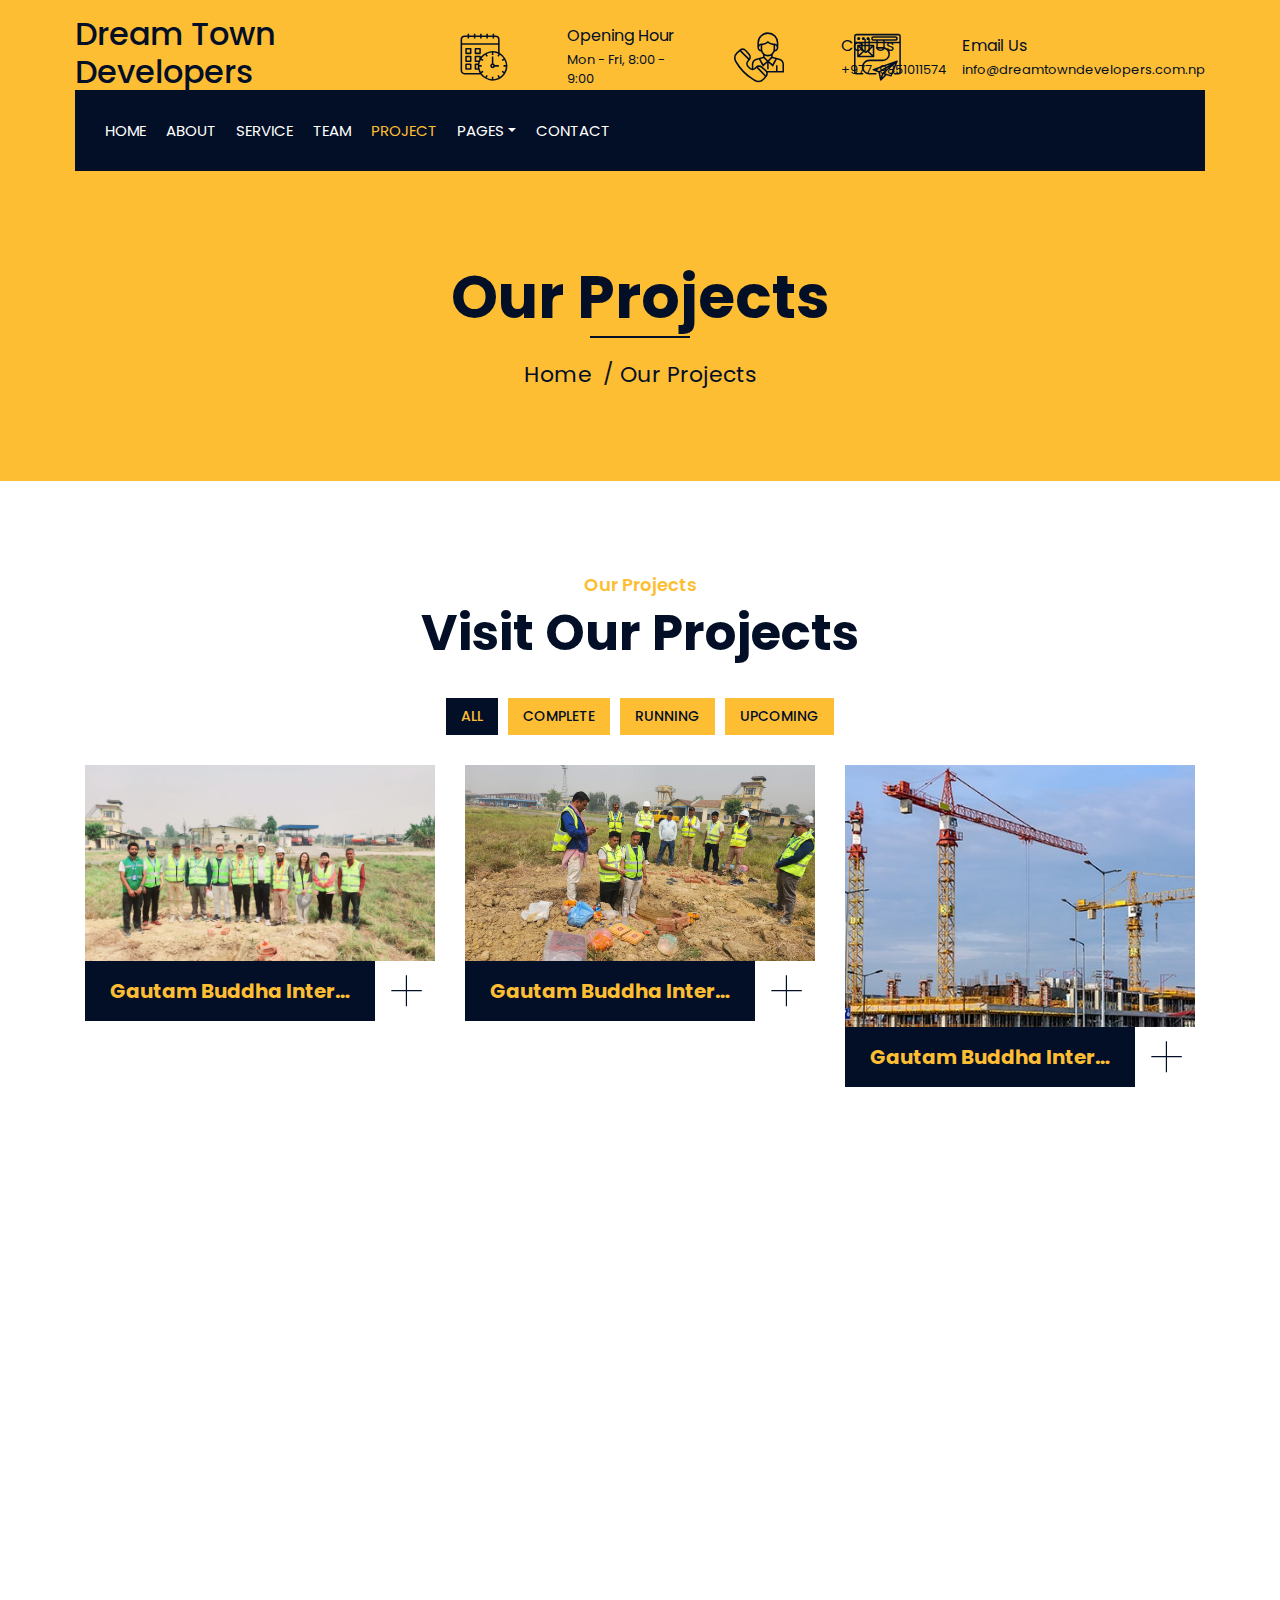
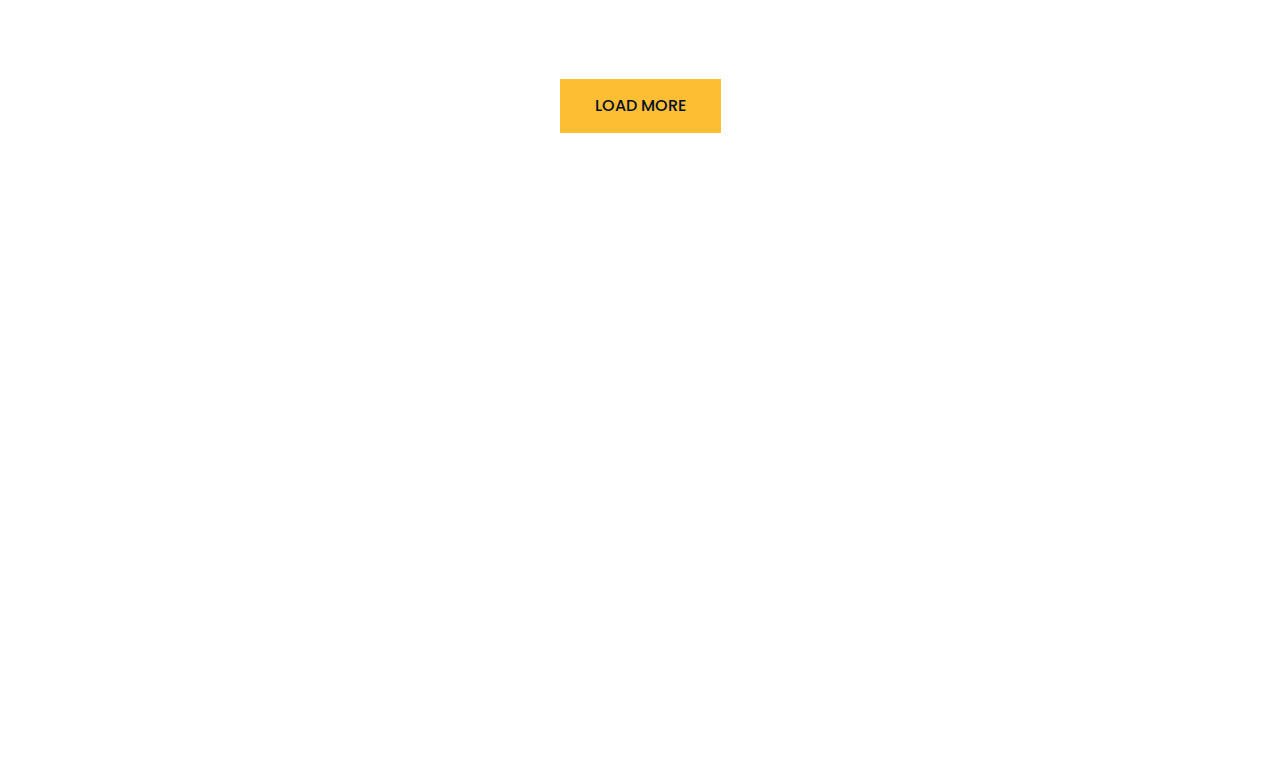
<file: portfolio.html>
<!DOCTYPE html>
<html lang="en">
    <head>
        <meta charset="utf-8">
        <title>Dream Town Developers</title>
        <meta content="width=device-width, initial-scale=1.0" name="viewport">
        <meta content="Dream Town Developers Pvt. Ltd." name="keywords">
        <meta content="Dream Town Developers Pvt. Ltd." name="description">

        <!-- Favicon -->
        <link href="img/favicon.ico" rel="icon">

        <!-- Google Font -->
        <link href="https://fonts.googleapis.com/css2?family=Poppins:wght@100;200;300;400;500;600;700;800;900&display=swap" rel="stylesheet">

        <!-- CSS Libraries -->
        <link href="https://stackpath.bootstrapcdn.com/bootstrap/4.4.1/css/bootstrap.min.css" rel="stylesheet">
        <link href="https://cdnjs.cloudflare.com/ajax/libs/font-awesome/5.10.0/css/all.min.css" rel="stylesheet">
        <link href="lib/flaticon/font/flaticon.css" rel="stylesheet"> 
        <link href="lib/animate/animate.min.css" rel="stylesheet">
        <link href="lib/owlcarousel/assets/owl.carousel.min.css" rel="stylesheet">
        <link href="lib/lightbox/css/lightbox.min.css" rel="stylesheet">
        <link href="lib/slick/slick.css" rel="stylesheet">
        <link href="lib/slick/slick-theme.css" rel="stylesheet">

        <!-- Template Stylesheet -->
        <link href="css/style.css" rel="stylesheet">
    </head>

    <body>
        <div class="wrapper">
            <!-- Top Bar Start -->
            <div class="top-bar">
                <div class="container-fluid">
                    <div class="row align-items-center">
                        <div class="col-lg-4 col-md-12">
                            <div class="logo">
                                <a href="index.html">
                                    <h2>Dream Town Developers</h2>
                                    <!-- <img src="img/logo.jpg" alt="Logo"> -->
                                </a>
                            </div>
                        </div>
                        <div class="col-lg-8 col-md-7 d-none d-lg-block">
                            <div class="row">
                                <div class="col-4">
                                    <div class="top-bar-item">
                                        <div class="top-bar-icon">
                                            <i class="flaticon-calendar"></i>
                                        </div>
                                        <div class="top-bar-text">
                                            <h3>Opening Hour</h3>
                                            <p>Mon - Fri, 8:00 - 9:00</p>
                                        </div>
                                    </div>
                                </div>
                                <div class="col-4">
                                    <div class="top-bar-item">
                                        <div class="top-bar-icon">
                                            <i class="flaticon-call"></i>
                                        </div>
                                        <div class="top-bar-text">
                                            <h3>Call Us</h3>
                                            <p>+977-9851011574</p>
                                        </div>
                                    </div>
                                </div>
                                <div class="col-4">
                                    <div class="top-bar-item">
                                        <div class="top-bar-icon">
                                            <i class="flaticon-send-mail"></i>
                                        </div>
                                        <div class="top-bar-text">
                                            <h3>Email Us</h3>
                                            <p>info@dreamtowndevelopers.com.np</p>
                                        </div>
                                    </div>
                                </div>
                            </div>
                        </div>
                    </div>
                </div>
            </div>
            <!-- Top Bar End -->

            <!-- Nav Bar Start -->
            <div class="nav-bar">
                <div class="container-fluid">
                    <nav class="navbar navbar-expand-lg bg-dark navbar-dark">
                        <a href="#" class="navbar-brand">MENU</a>
                        <button type="button" class="navbar-toggler" data-toggle="collapse" data-target="#navbarCollapse">
                            <span class="navbar-toggler-icon"></span>
                        </button>

                        <div class="collapse navbar-collapse justify-content-between" id="navbarCollapse">
                            <div class="navbar-nav mr-auto">
                                <a href="index.html" class="nav-item nav-link">Home</a>
                                <a href="about.html" class="nav-item nav-link">About</a>
                                <a href="service.html" class="nav-item nav-link">Service</a>
                                <a href="team.html" class="nav-item nav-link">Team</a>
                                <a href="portfolio.html" class="nav-item nav-link active">Project</a>
                                <div class="nav-item dropdown">
                                    <a href="#" class="nav-link dropdown-toggle" data-toggle="dropdown">Pages</a>
                                    <div class="dropdown-menu">
                                        <a href="blog.html" class="dropdown-item">Blog Page</a>
                                        <a href="single.html" class="dropdown-item">Single Page</a>
                                    </div>
                                </div>
                                <a href="contact.html" class="nav-item nav-link">Contact</a>
                            </div>
                            <div class="ml-auto">
                   
                            </div>
                        </div>
                    </nav>
                </div>
            </div>
            <!-- Nav Bar End -->
            
            
            <!-- Page Header Start -->
            <div class="page-header">
                <div class="container">
                    <div class="row">
                        <div class="col-12">
                            <h2>Our Projects</h2>
                        </div>
                        <div class="col-12">
                            <a href="">Home</a>
                            <a href="">Our Projects</a>
                        </div>
                    </div>
                </div>
            </div>
            <!-- Page Header End -->


            <!-- Portfolio Start -->
            <div class="portfolio">
                <div class="container">
                    <div class="section-header text-center">
                        <p>Our Projects</p>
                        <h2>Visit Our Projects</h2>
                    </div>
                    <div class="row">
                        <div class="col-12">
                            <ul id="portfolio-flters">
                                <li data-filter="*" class="filter-active">All</li>
                                <li data-filter=".first">Complete</li>
                                <li data-filter=".second">Running</li>
                                <li data-filter=".third">Upcoming</li>
                            </ul>
                        </div>
                    </div>
                    <div class="row portfolio-container">
                        <div class="col-lg-4 col-md-6 col-sm-12 portfolio-item first wow fadeInUp" data-wow-delay="0.1s">
                            <div class="portfolio-warp">
                                <div class="portfolio-img">
                                    <img src="img/Gautam Buddha International Airport, Bhairahawa.3_13_11zon.jpg" alt="Image">
                                    <div class="portfolio-overlay">
                                        <p>
                                            The construction of Gautam Buddha International Airport in Bhairahawa is advancing rapidly, marking a significant milestone in Nepal’s aviation infrastructure. With the Apron and Taxiway now under construction, the airport is on track to become a major hub connecting Nepal to the world. The project is being executed with precision and dedication, reflecting both modern engineering and respect for traditional values, as seen in the recent Bhumi Pujan ceremony. As the work continues 24/7, we are one step closer to a new era of international travel and economic growth for Nepal.                                        </p>
                                    </div>
                                </div>
                                <div class="portfolio-text">
                                    <h3>Gautam Buddha International Airport, Bhairahawa</h3>
                                    <a class="btn" href="img/Gautam Buddha International Airport, Bhairahawa.7_17_11zon.jpg" data-lightbox="portfolio">+</a>
                                </div>
                            </div>
                        </div>
                        <div class="col-lg-4 col-md-6 col-sm-12 portfolio-item second wow fadeInUp" data-wow-delay="0.2s">
                            <div class="portfolio-warp">
                                <div class="portfolio-img">
                                    <img src="img/Gautam Buddha International Airport, Bhairahawa.7_17_11zon.jpg" alt="Image">
                                    <div class="portfolio-overlay">
                                        <p>
                                            Progressing Towards a Global Gateway – Gautam Buddha International Airport

                                        </p>
                                    </div>
                                </div>
                                <div class="portfolio-text">
                                    <h3>Gautam Buddha International Airport, Bhairahawa</h3>
                                    <a class="btn" href="img/Gautam Buddha International Airport, Bhairahawa.15_11zon.jpg" data-lightbox="portfolio">+</a>
                                </div>
                            </div>
                        </div>
                        <div class="col-lg-4 col-md-6 col-sm-12 portfolio-item third wow fadeInUp" data-wow-delay="0.3s">
                            <div class="portfolio-warp">
                                <div class="portfolio-img">
                                    <img src="img/portfolio-3.jpg" alt="Image">
                                    <div class="portfolio-overlay">
                                        <p>
                                            Gautam Buddha International Airport, Bhairahawa                                        </p>
                                    </div>
                                </div>
                                <div class="portfolio-text">
                                    <h3>Gautam Buddha International Airport, Bhairahawa</h3>
                                    <a class="btn" href="img/portfolio-3.jpg" data-lightbox="portfolio">+</a>
                                </div>
                            </div>
                        </div>
                        <div class="col-lg-4 col-md-6 col-sm-12 portfolio-item first wow fadeInUp" data-wow-delay="0.4s">
                            <div class="portfolio-warp">
                                <div class="portfolio-img">
                                    <img src="img/Gautam Buddha International Airport, Bhairahawa.16_7_11zon.jpg" alt="Image">
                                    <div class="portfolio-overlay">
                                        <p>
                                            Gautam Buddha International Airport, Bhairahawa                                        </p>
                                    </div>
                                </div>
                                <div class="portfolio-text">
                                    <h3>Gautam Buddha International Airport, Bhairahawa</h3>
                                    <a class="btn" href="img/Gautam Buddha International Airport, Bhairahawa2_12.jpg" data-lightbox="portfolio">+</a>
                                </div>
                            </div>
                        </div>
                        <div class="col-lg-4 col-md-6 col-sm-12 portfolio-item second wow fadeInUp" data-wow-delay="0.5s">
                            <div class="portfolio-warp">
                                <div class="portfolio-img">
                                    <img src="img/Gautam Buddha International Airport, Bhairahawa.17_8_11zon.jpg" alt="Image">
                                    <div class="portfolio-overlay">
                                        <p>
                                            The construction work at Gautam Buddha International Airport is progressing steadily with a strong focus on quality and precision. One of Nepal’s most ambitious infrastructure projects, the airport aims to enhance international connectivity and boost regional development. Key components such as the Apron and Taxiway are now underway, following a traditional Bhumi Pujan ceremony that marked the respectful beginning of the new phase. With day-and-night dedication from expert engineers, technicians, and labor teams, this project is set to become a modern gateway that connects Nepal to the rest of the world.                                        </p>
                                    </div>
                                </div>
                                <div class="portfolio-text">
                                    <h3>Gautam Buddha International Airport, Bhairahawa</h3>
                                    <a class="btn" href="img/portfolio-5.jpg" data-lightbox="portfolio">+</a>
                                </div>
                            </div>
                        </div>
                        <div class="col-lg-4 col-md-6 col-sm-12 portfolio-item third wow fadeInUp" data-wow-delay="0.6s">
                            <div class="portfolio-warp">
                                <div class="portfolio-img">
                                    <img src="img/portfolio-6.jpg" alt="Image">
                                    <div class="portfolio-overlay">
                                        <p>
                                            Gautam Buddha International Airport, Bhairahawa                                        </p>
                                    </div>
                                </div>
                                <div class="portfolio-text">
                                    <h3>Gautam Buddha International Airport, Bhairahawa</h3>
                                    <a class="btn" href="img/portfolio-6.jpg" data-lightbox="portfolio">+</a>
                                </div>
                            </div>
                        </div>
                    </div>
                    <div class="row">
                        <div class="col-12 load-more">
                            <a class="btn" href="#">Load More</a>
                        </div>
                    </div>
                </div>
            </div>
            <!-- Portfolio End -->


            <!-- Footer Start -->
            <div class="footer wow fadeIn" data-wow-delay="0.3s">
                <div class="container">
                    <div class="row">
                        <div class="col-md-6 col-lg-3">
                            <div class="footer-contact">
                                <h2>Office Contact</h2>
                                <p><i class="fa fa-map-marker-alt"></i>Dibyeshwori Planning, Bhaktapur</p>
                                <p><i class="fa fa-phone-alt"></i>+977 9851011574</p>
                                <p><i class="fa fa-envelope"></i>info@dreamtowndevelopers.com.np</p>
                                <div class="footer-social">
                                    <a href="https://twitter.com/"><i class="fab fa-twitter"></i></a>
                                    <a href="https://facebook.com/"><i class="fab fa-facebook-f"></i></a>
                                    <a href="https://linkedin.com/"><i class="fab fa-linkedin-in"></i></a>
                                    <a href="https://instagram.com/"><i class="fab fa-instagram"></i></a>
                                    <a href="https://www.youtube.com/"><i class="fab fa-youtube"></i></a>
                                </div>
                            </div>
                        </div>
                        <div class="col-md-6 col-lg-3">
                            <div class="footer-link">
                                <h2>Services Areas</h2>
                                <a href="">Building Construction</a>
                                <a href="">House Renovation</a>
                                <a href="">Architecture Design</a>
                                <a href="">Interior Design</a>
                                <a href="">Painting</a>
                            </div>
                        </div>
                        <div class="col-md-6 col-lg-3">
                            <div class="footer-link">
                                <h2>Useful Pages</h2>
                                <a href="">About Us</a>
                                <a href="">Contact Us</a>
                                <a href="">Our Team</a>
                                <a href="">Projects</a>
                                <a href="">Testimonial</a>
                            </div>
                        </div>
                        <div class="col-md-6 col-lg-3">
                            <div class="newsletter">
                                <h2>Newsletter</h2>
                                <p>
                                    Lorem ipsum dolor sit amet elit. Phasellus nec pretium mi. Curabitur facilisis ornare velit non vulpu
                                </p>
                                <div class="form">
                                    <input class="form-control" placeholder="Email here">
                                    <button class="btn">Submit</button>
                                </div>
                            </div>
                        </div>
                    </div>
                </div>
                <div class="container footer-menu">
                    <div class="f-menu">
                        <a href="">Terms of use</a>
                        <a href="">Privacy policy</a>
                        <a href="">Cookies</a>
                        <a href="">Help</a>
                        <a href="">FQAs</a>
                    </div>
                </div>
                <div class="container copyright">
                    <div class="row">
                        <div class="col-md-6">
                            <p>&copy; <a href="https://www.dreamtowndevelopers.com.np/blog.html">Dream Town Developers</a>, All Right Reserved.</p>
                        </div>
						
						
                        <div class="col-md-6">
                            <p>Designed By Karma Prayag</a></p>
                        </div>
                    </div>
                </div>
            </div>
            <!-- Footer End -->

            <a href="#" class="back-to-top"><i class="fa fa-chevron-up"></i></a>
        </div>

        <!-- JavaScript Libraries -->
        <script src="https://code.jquery.com/jquery-3.4.1.min.js"></script>
        <script src="https://stackpath.bootstrapcdn.com/bootstrap/4.4.1/js/bootstrap.bundle.min.js"></script>
        <script src="lib/easing/easing.min.js"></script>
        <script src="lib/wow/wow.min.js"></script>
        <script src="lib/owlcarousel/owl.carousel.min.js"></script>
        <script src="lib/isotope/isotope.pkgd.min.js"></script>
        <script src="lib/lightbox/js/lightbox.min.js"></script>
        <script src="lib/waypoints/waypoints.min.js"></script>
        <script src="lib/counterup/counterup.min.js"></script>
        <script src="lib/slick/slick.min.js"></script>

        <!-- Template Javascript -->
        <script src="js/main.js"></script>
    </body>
</html>
</file>
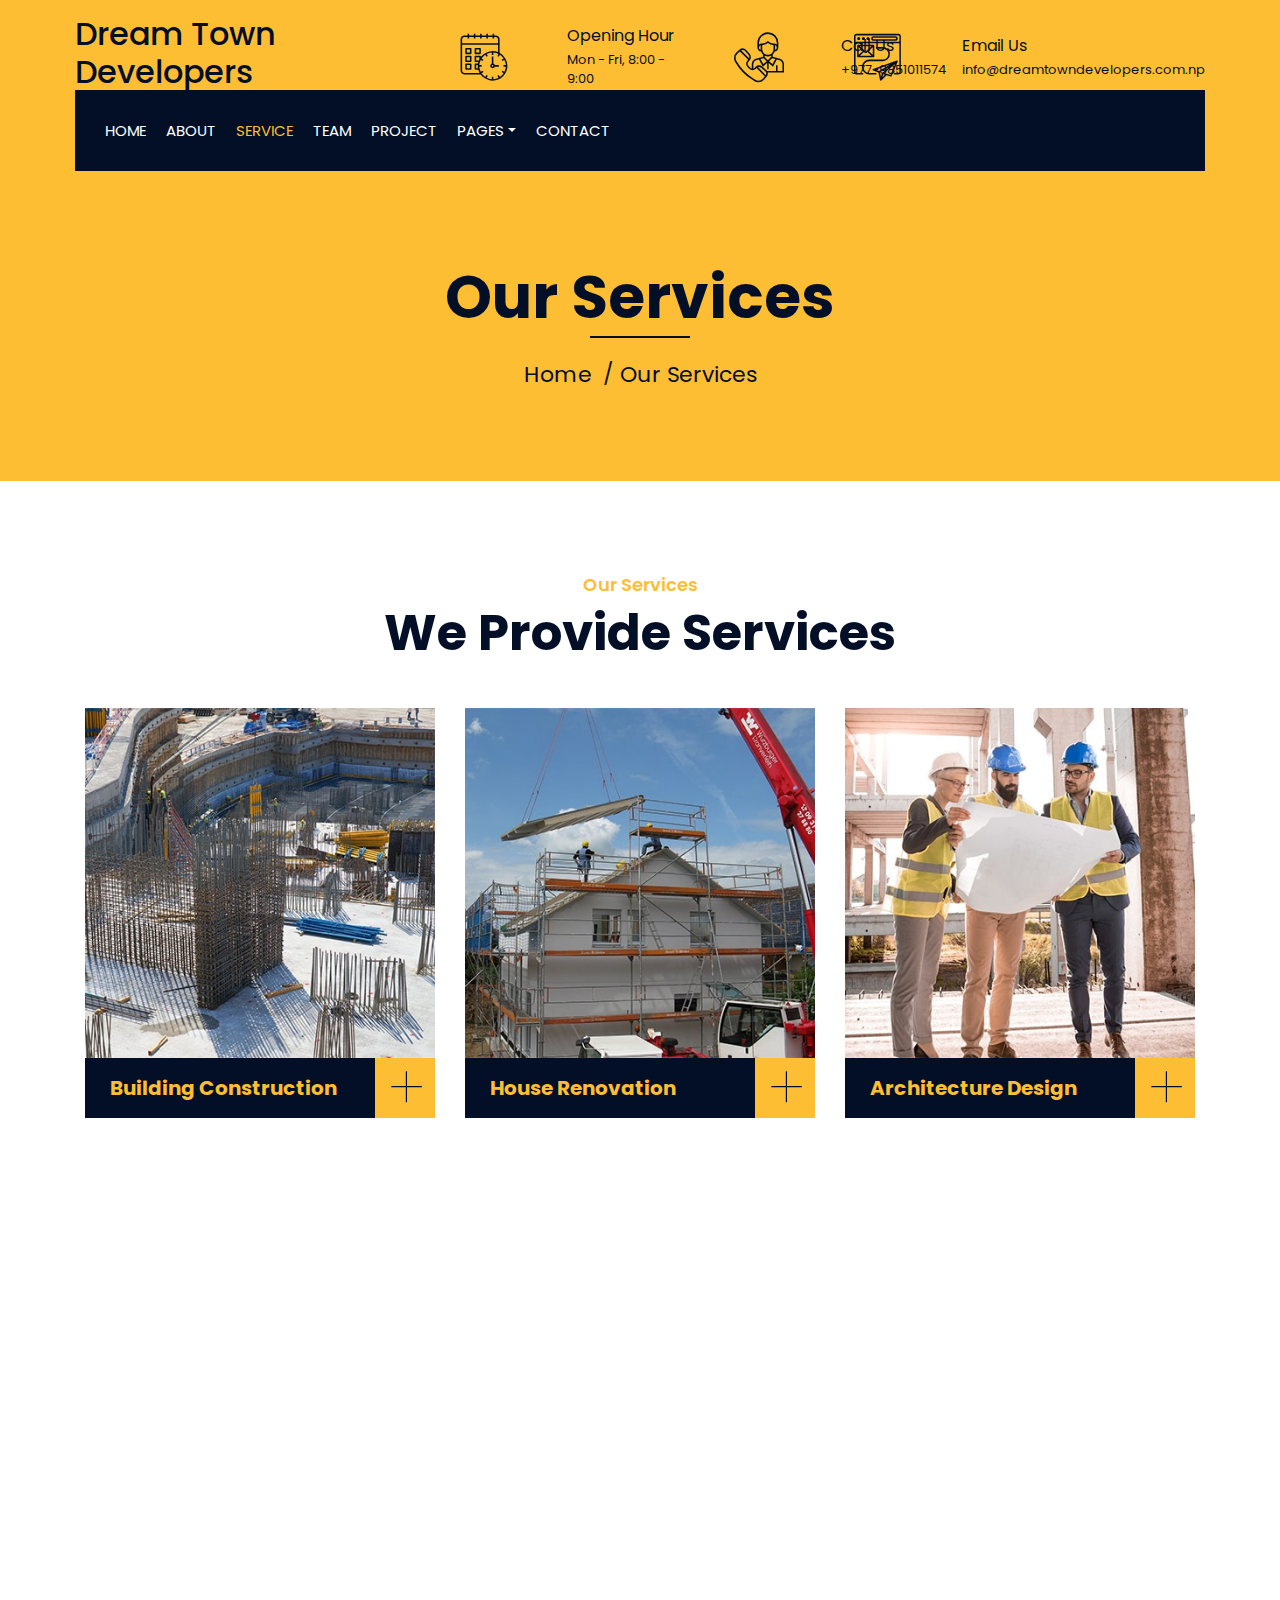
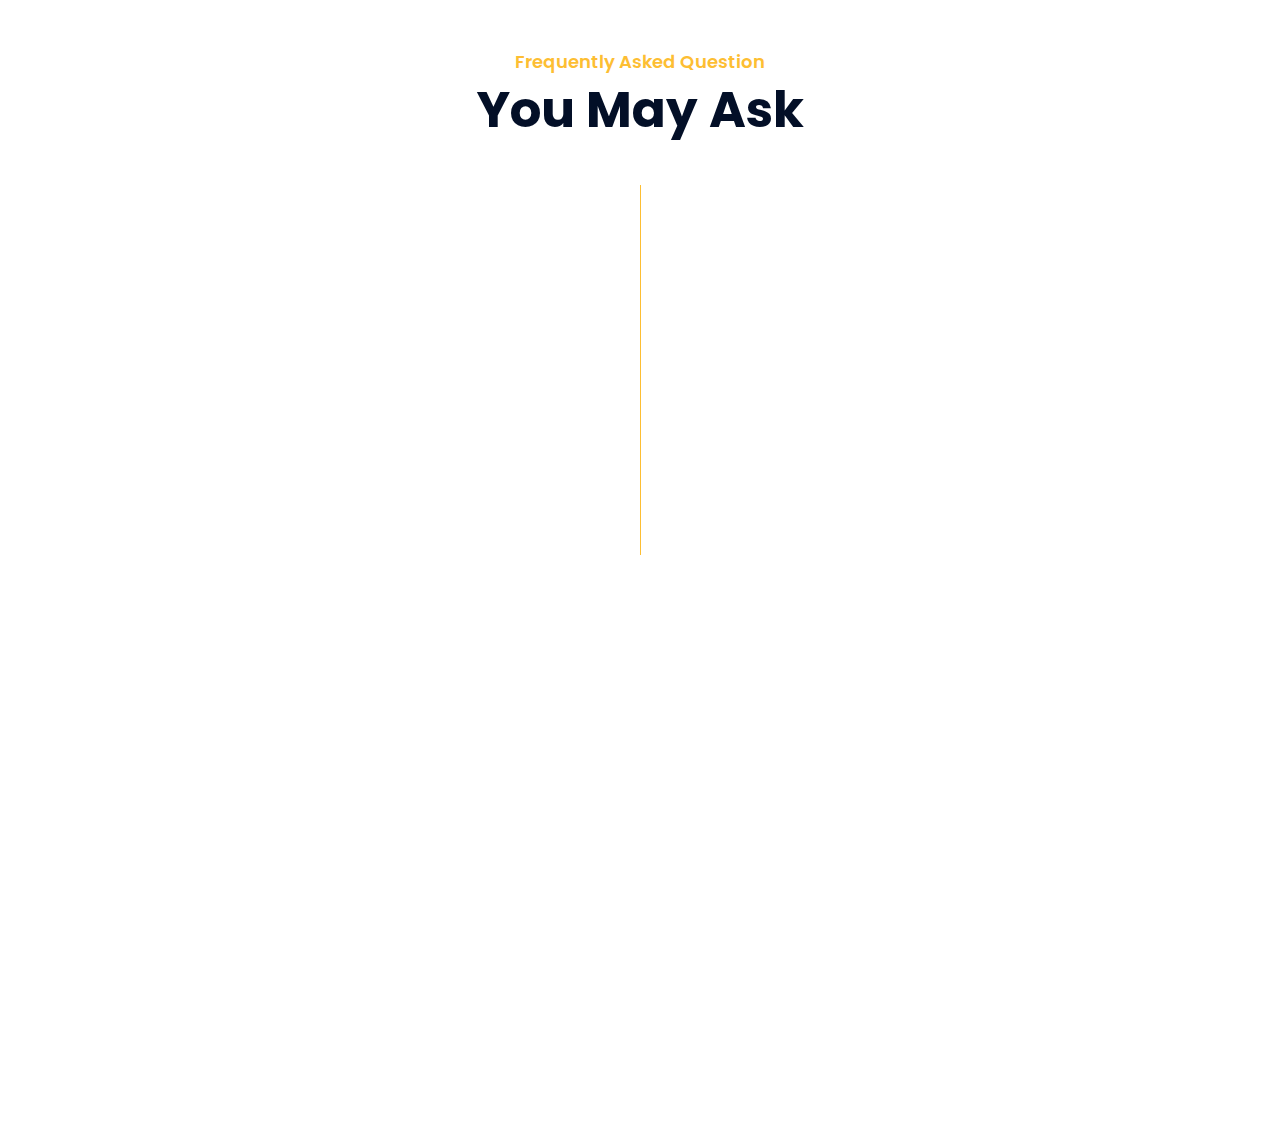
<file: service.html>
<!DOCTYPE html>
<html lang="en">
    <head>
        <meta charset="utf-8">
        <title>Dream Town Developers</title>
        <meta content="width=device-width, initial-scale=1.0" name="viewport">
        <meta content="Dream Town Developers Pvt. Ltd." name="keywords">
        <meta content="Dream Town Developers Pvt. Ltd." name="description">

        <!-- Favicon -->
        <link href="img/favicon.ico" rel="icon">

        <!-- Google Font -->
        <link href="https://fonts.googleapis.com/css2?family=Poppins:wght@100;200;300;400;500;600;700;800;900&display=swap" rel="stylesheet">

        <!-- CSS Libraries -->
        <link href="https://stackpath.bootstrapcdn.com/bootstrap/4.4.1/css/bootstrap.min.css" rel="stylesheet">
        <link href="https://cdnjs.cloudflare.com/ajax/libs/font-awesome/5.10.0/css/all.min.css" rel="stylesheet">
        <link href="lib/flaticon/font/flaticon.css" rel="stylesheet"> 
        <link href="lib/animate/animate.min.css" rel="stylesheet">
        <link href="lib/owlcarousel/assets/owl.carousel.min.css" rel="stylesheet">
        <link href="lib/lightbox/css/lightbox.min.css" rel="stylesheet">
        <link href="lib/slick/slick.css" rel="stylesheet">
        <link href="lib/slick/slick-theme.css" rel="stylesheet">

        <!-- Template Stylesheet -->
        <link href="css/style.css" rel="stylesheet">
    </head>

    <body>
        <div class="wrapper">
            <!-- Top Bar Start -->
            <div class="top-bar">
                <div class="container-fluid">
                    <div class="row align-items-center">
                        <div class="col-lg-4 col-md-12">
                            <div class="logo">
                                <a href="index.html">
                                    <h2>Dream Town Developers</h2>
                                    <!-- <img src="img/logo.jpg" alt="Logo"> -->
                                </a>
                            </div>
                        </div>
                        <div class="col-lg-8 col-md-7 d-none d-lg-block">
                            <div class="row">
                                <div class="col-4">
                                    <div class="top-bar-item">
                                        <div class="top-bar-icon">
                                            <i class="flaticon-calendar"></i>
                                        </div>
                                        <div class="top-bar-text">
                                            <h3>Opening Hour</h3>
                                            <p>Mon - Fri, 8:00 - 9:00</p>
                                        </div>
                                    </div>
                                </div>
                                <div class="col-4">
                                    <div class="top-bar-item">
                                        <div class="top-bar-icon">
                                            <i class="flaticon-call"></i>
                                        </div>
                                        <div class="top-bar-text">
                                            <h3>Call Us</h3>
                                            <p>+977-9851011574</p>
                                        </div>
                                    </div>
                                </div>
                                <div class="col-4">
                                    <div class="top-bar-item">
                                        <div class="top-bar-icon">
                                            <i class="flaticon-send-mail"></i>
                                        </div>
                                        <div class="top-bar-text">
                                            <h3>Email Us</h3>
                                            <p>info@dreamtowndevelopers.com.np</p>
                                        </div>
                                    </div>
                                </div>
                            </div>
                        </div>
                    </div>
                </div>
            </div>
            <!-- Top Bar End -->

            <!-- Nav Bar Start -->
            <div class="nav-bar">
                <div class="container-fluid">
                    <nav class="navbar navbar-expand-lg bg-dark navbar-dark">
                        <a href="#" class="navbar-brand">MENU</a>
                        <button type="button" class="navbar-toggler" data-toggle="collapse" data-target="#navbarCollapse">
                            <span class="navbar-toggler-icon"></span>
                        </button>

                        <div class="collapse navbar-collapse justify-content-between" id="navbarCollapse">
                            <div class="navbar-nav mr-auto">
                                <a href="index.html" class="nav-item nav-link">Home</a>
                                <a href="about.html" class="nav-item nav-link">About</a>
                                <a href="service.html" class="nav-item nav-link active">Service</a>
                                <a href="team.html" class="nav-item nav-link">Team</a>
                                <a href="portfolio.html" class="nav-item nav-link">Project</a>
                                <div class="nav-item dropdown">
                                    <a href="#" class="nav-link dropdown-toggle" data-toggle="dropdown">Pages</a>
                                    <div class="dropdown-menu">
                                        <a href="blog.html" class="dropdown-item">Blog Page</a>
                                        <a href="single.html" class="dropdown-item">Single Page</a>
                                    </div>
                                </div>
                                <a href="contact.html" class="nav-item nav-link">Contact</a>
                            </div>
                            <div class="ml-auto">
                          
                            </div>
                        </div>
                    </nav>
                </div>
            </div>
            <!-- Nav Bar End -->
            
            
            <!-- Page Header Start -->
            <div class="page-header">
                <div class="container">
                    <div class="row">
                        <div class="col-12">
                            <h2>Our Services</h2>
                        </div>
                        <div class="col-12">
                            <a href="">Home</a>
                            <a href="">Our Services</a>
                        </div>
                    </div>
                </div>
            </div>
            <!-- Page Header End -->


            <!-- Service Start -->
            <div class="service">
                <div class="container">
                    <div class="section-header text-center">
                        <p>Our Services</p>
                        <h2>We Provide Services</h2>
                    </div>
                    <div class="row">
                        <div class="col-lg-4 col-md-6 wow fadeInUp" data-wow-delay="0.1s">
                            <div class="service-item">
                                <div class="service-img">
                                    <img src="img/service-1.jpg" alt="Image">
                                    <div class="service-overlay">
                                        <p>
                                            Lorem ipsum dolor sit amet, consectetur adipiscing elit. Phasellus nec pretium mi. Curabitur facilisis ornare velit non vulputate. Aliquam metus tortor, auctor id gravida condimentum, viverra quis sem.
                                        </p>
                                    </div>
                                </div>
                                <div class="service-text">
                                    <h3>Building Construction</h3>
                                    <a class="btn" href="img/service-1.jpg" data-lightbox="service">+</a>
                                </div>
                            </div>
                        </div>
                        <div class="col-lg-4 col-md-6 wow fadeInUp" data-wow-delay="0.2s">
                            <div class="service-item">
                                <div class="service-img">
                                    <img src="img/service-2.jpg" alt="Image">
                                    <div class="service-overlay">
                                        <p>
                                            Lorem ipsum dolor sit amet, consectetur adipiscing elit. Phasellus nec pretium mi. Curabitur facilisis ornare velit non vulputate. Aliquam metus tortor, auctor id gravida condimentum, viverra quis sem.
                                        </p>
                                    </div>
                                </div>
                                <div class="service-text">
                                    <h3>House Renovation</h3>
                                    <a class="btn" href="img/service-2.jpg" data-lightbox="service">+</a>
                                </div>
                            </div>
                        </div>
                        <div class="col-lg-4 col-md-6 wow fadeInUp" data-wow-delay="0.3s">
                            <div class="service-item">
                                <div class="service-img">
                                    <img src="img/service-3.jpg" alt="Image">
                                    <div class="service-overlay">
                                        <p>
                                            Lorem ipsum dolor sit amet, consectetur adipiscing elit. Phasellus nec pretium mi. Curabitur facilisis ornare velit non vulputate. Aliquam metus tortor, auctor id gravida condimentum, viverra quis sem.
                                        </p>
                                    </div>
                                </div>
                                <div class="service-text">
                                    <h3>Architecture Design</h3>
                                    <a class="btn" href="img/service-3.jpg" data-lightbox="service">+</a>
                                </div>
                            </div>
                        </div>
                        <div class="col-lg-4 col-md-6 wow fadeInUp" data-wow-delay="0.4s">
                            <div class="service-item">
                                <div class="service-img">
                                    <img src="img/service-4.jpg" alt="Image">
                                    <div class="service-overlay">
                                        <p>
                                            Lorem ipsum dolor sit amet, consectetur adipiscing elit. Phasellus nec pretium mi. Curabitur facilisis ornare velit non vulputate. Aliquam metus tortor, auctor id gravida condimentum, viverra quis sem.
                                        </p>
                                    </div>
                                </div>
                                <div class="service-text">
                                    <h3>Interior Design</h3>
                                    <a class="btn" href="img/service-4.jpg" data-lightbox="service">+</a>
                                </div>
                            </div>
                        </div>
                        <div class="col-lg-4 col-md-6 wow fadeInUp" data-wow-delay="0.5s">
                            <div class="service-item">
                                <div class="service-img">
                                    <img src="img/service-5.jpg" alt="Image">
                                    <div class="service-overlay">
                                        <p>
                                            Lorem ipsum dolor sit amet, consectetur adipiscing elit. Phasellus nec pretium mi. Curabitur facilisis ornare velit non vulputate. Aliquam metus tortor, auctor id gravida condimentum, viverra quis sem.
                                        </p>
                                    </div>
                                </div>
                                <div class="service-text">
                                    <h3>Fixing & Support</h3>
                                    <a class="btn" href="img/service-5.jpg" data-lightbox="service">+</a>
                                </div>
                            </div>
                        </div>
                        <div class="col-lg-4 col-md-6 wow fadeInUp" data-wow-delay="0.6s">
                            <div class="service-item">
                                <div class="service-img">
                                    <img src="img/service-6.jpg" alt="Image">
                                    <div class="service-overlay">
                                        <p>
                                            Lorem ipsum dolor sit amet, consectetur adipiscing elit. Phasellus nec pretium mi. Curabitur facilisis ornare velit non vulputate. Aliquam metus tortor, auctor id gravida condimentum, viverra quis sem.
                                        </p>
                                    </div>
                                </div>
                                <div class="service-text">
                                    <h3>Painting</h3>
                                    <a class="btn" href="img/service-6.jpg" data-lightbox="service">+</a>
                                </div>
                            </div>
                        </div>
                    </div>
                </div>
            </div>
            <!-- Service End -->
            
            
            <!-- FAQs Start -->
            <div class="faqs">
                <div class="container">
                    <div class="section-header text-center">
                        <p>Frequently Asked Question</p>
                        <h2>You May Ask</h2>
                    </div>
                    <div class="row">
                        <div class="col-md-6">
                            <div id="accordion-1">
                                <div class="card wow fadeInLeft" data-wow-delay="0.1s">
                                    <div class="card-header">
                                        <a class="card-link collapsed" data-toggle="collapse" href="#collapseOne">
                                            Lorem ipsum dolor sit amet?
                                        </a>
                                    </div>
                                    <div id="collapseOne" class="collapse" data-parent="#accordion-1">
                                        <div class="card-body">
                                            Lorem ipsum dolor sit amet, consectetur adipiscing elit. Phasellus nec pretium mi. Curabitur facilisis ornare velit non.
                                        </div>
                                    </div>
                                </div>
                                <div class="card wow fadeInLeft" data-wow-delay="0.2s">
                                    <div class="card-header">
                                        <a class="card-link collapsed" data-toggle="collapse" href="#collapseTwo">
                                            Lorem ipsum dolor sit amet?
                                        </a>
                                    </div>
                                    <div id="collapseTwo" class="collapse" data-parent="#accordion-1">
                                        <div class="card-body">
                                            Lorem ipsum dolor sit amet, consectetur adipiscing elit. Phasellus nec pretium mi. Curabitur facilisis ornare velit non.
                                        </div>
                                    </div>
                                </div>
                                <div class="card wow fadeInLeft" data-wow-delay="0.3s">
                                    <div class="card-header">
                                        <a class="card-link collapsed" data-toggle="collapse" href="#collapseThree">
                                            Lorem ipsum dolor sit amet?
                                        </a>
                                    </div>
                                    <div id="collapseThree" class="collapse" data-parent="#accordion-1">
                                        <div class="card-body">
                                            Lorem ipsum dolor sit amet, consectetur adipiscing elit. Phasellus nec pretium mi. Curabitur facilisis ornare velit non.
                                        </div>
                                    </div>
                                </div>
                                <div class="card wow fadeInLeft" data-wow-delay="0.4s">
                                    <div class="card-header">
                                        <a class="card-link collapsed" data-toggle="collapse" href="#collapseFour">
                                            Lorem ipsum dolor sit amet?
                                        </a>
                                    </div>
                                    <div id="collapseFour" class="collapse" data-parent="#accordion-1">
                                        <div class="card-body">
                                            Lorem ipsum dolor sit amet, consectetur adipiscing elit. Phasellus nec pretium mi. Curabitur facilisis ornare velit non.
                                        </div>
                                    </div>
                                </div>
                                <div class="card wow fadeInLeft" data-wow-delay="0.5s">
                                    <div class="card-header">
                                        <a class="card-link collapsed" data-toggle="collapse" href="#collapseFive">
                                            Lorem ipsum dolor sit amet?
                                        </a>
                                    </div>
                                    <div id="collapseFive" class="collapse" data-parent="#accordion-1">
                                        <div class="card-body">
                                            Lorem ipsum dolor sit amet, consectetur adipiscing elit. Phasellus nec pretium mi. Curabitur facilisis ornare velit non.
                                        </div>
                                    </div>
                                </div>
                            </div>
                        </div>
                        <div class="col-md-6">
                            <div id="accordion-2">
                                <div class="card wow fadeInRight" data-wow-delay="0.1s">
                                    <div class="card-header">
                                        <a class="card-link collapsed" data-toggle="collapse" href="#collapseSix">
                                            Lorem ipsum dolor sit amet?
                                        </a>
                                    </div>
                                    <div id="collapseSix" class="collapse" data-parent="#accordion-2">
                                        <div class="card-body">
                                            Lorem ipsum dolor sit amet, consectetur adipiscing elit. Phasellus nec pretium mi. Curabitur facilisis ornare velit non.
                                        </div>
                                    </div>
                                </div>
                                <div class="card wow fadeInRight" data-wow-delay="0.2s">
                                    <div class="card-header">
                                        <a class="card-link collapsed" data-toggle="collapse" href="#collapseSeven">
                                            Lorem ipsum dolor sit amet?
                                        </a>
                                    </div>
                                    <div id="collapseSeven" class="collapse" data-parent="#accordion-2">
                                        <div class="card-body">
                                            Lorem ipsum dolor sit amet, consectetur adipiscing elit. Phasellus nec pretium mi. Curabitur facilisis ornare velit non.
                                        </div>
                                    </div>
                                </div>
                                <div class="card wow fadeInRight" data-wow-delay="0.3s">
                                    <div class="card-header">
                                        <a class="card-link collapsed" data-toggle="collapse" href="#collapseEight">
                                            Lorem ipsum dolor sit amet?
                                        </a>
                                    </div>
                                    <div id="collapseEight" class="collapse" data-parent="#accordion-2">
                                        <div class="card-body">
                                            Lorem ipsum dolor sit amet, consectetur adipiscing elit. Phasellus nec pretium mi. Curabitur facilisis ornare velit non.
                                        </div>
                                    </div>
                                </div>
                                <div class="card wow fadeInRight" data-wow-delay="0.4s">
                                    <div class="card-header">
                                        <a class="card-link collapsed" data-toggle="collapse" href="#collapseNine">
                                            Lorem ipsum dolor sit amet?
                                        </a>
                                    </div>
                                    <div id="collapseNine" class="collapse" data-parent="#accordion-2">
                                        <div class="card-body">
                                            Lorem ipsum dolor sit amet, consectetur adipiscing elit. Phasellus nec pretium mi. Curabitur facilisis ornare velit non.
                                        </div>
                                    </div>
                                </div>
                                <div class="card wow fadeInRight" data-wow-delay="0.5s">
                                    <div class="card-header">
                                        <a class="card-link collapsed" data-toggle="collapse" href="#collapseTen">
                                            Lorem ipsum dolor sit amet?
                                        </a>
                                    </div>
                                    <div id="collapseTen" class="collapse" data-parent="#accordion-2">
                                        <div class="card-body">
                                            Lorem ipsum dolor sit amet, consectetur adipiscing elit. Phasellus nec pretium mi. Curabitur facilisis ornare velit non.
                                        </div>
                                    </div>
                                </div>
                            </div>
                        </div>
                    </div>
                </div>
            </div>
            <!-- FAQs End -->


            <!-- Footer Start -->
            <div class="footer wow fadeIn" data-wow-delay="0.3s">
                <div class="container">
                    <div class="row">
                        <div class="col-md-6 col-lg-3">
                            <div class="footer-contact">
                                <h2>Office Contact</h2>
                                <p><i class="fa fa-map-marker-alt"></i>Your Location, City, Country</p>
                                <p><i class="fa fa-phone-alt"></i>+012 345 67890</p>
                                <p><i class="fa fa-envelope"></i>info@example.com</p>
                                <div class="footer-social">
                                    <a href="https://twitter.com/"><i class="fab fa-twitter"></i></a>
                                    <a href="https://facebook.com/"><i class="fab fa-facebook-f"></i></a>
                                    <a href="https://linkedin.com/"><i class="fab fa-linkedin-in"></i></a>
                                    <a href="https://instagram.com/"><i class="fab fa-instagram"></i></a>
                                    <a href="https://www.youtube.com/"><i class="fab fa-youtube"></i></a>
                                </div>
                            </div>
                        </div>
                        <div class="col-md-6 col-lg-3">
                            <div class="footer-link">
                                <h2>Services Areas</h2>
                                <a href="">Building Construction</a>
                                <a href="">House Renovation</a>
                                <a href="">Architecture Design</a>
                                <a href="">Interior Design</a>
                                <a href="">Painting</a>
                            </div>
                        </div>
                        <div class="col-md-6 col-lg-3">
                            <div class="footer-link">
                                <h2>Useful Pages</h2>
                                <a href="">About Us</a>
                                <a href="">Contact Us</a>
                                <a href="">Our Team</a>
                                <a href="">Projects</a>
                                <a href="">Testimonial</a>
                            </div>
                        </div>
                        <div class="col-md-6 col-lg-3">
                            <div class="newsletter">
                                <h2>Newsletter</h2>
                                <p>
                                    Lorem ipsum dolor sit amet elit. Phasellus nec pretium mi. Curabitur facilisis ornare velit non vulpu
                                </p>
                                <div class="form">
                                    <input class="form-control" placeholder="Email here">
                                    <button class="btn">Submit</button>
                                </div>
                            </div>
                        </div>
                    </div>
                </div>
                <div class="container footer-menu">
                    <div class="f-menu">
                        <a href="">Terms of use</a>
                        <a href="">Privacy policy</a>
                        <a href="">Cookies</a>
                        <a href="">Help</a>
                        <a href="">FQAs</a>
                    </div>
                </div>
                <div class="container copyright">
                    <div class="row">
                        <div class="col-md-6">
                            <p>&copy; Dream Town Developers, All Right Reserved.</p>
                        </div>
						
						
                        <div class="col-md-6">
                            <p>Designed By Karma Prayag</p>
                        </div>
                    </div>
                </div>
            </div>
            <!-- Footer End -->

            <a href="#" class="back-to-top"><i class="fa fa-chevron-up"></i></a>
        </div>

        <!-- JavaScript Libraries -->
        <script src="https://code.jquery.com/jquery-3.4.1.min.js"></script>
        <script src="https://stackpath.bootstrapcdn.com/bootstrap/4.4.1/js/bootstrap.bundle.min.js"></script>
        <script src="lib/easing/easing.min.js"></script>
        <script src="lib/wow/wow.min.js"></script>
        <script src="lib/owlcarousel/owl.carousel.min.js"></script>
        <script src="lib/isotope/isotope.pkgd.min.js"></script>
        <script src="lib/lightbox/js/lightbox.min.js"></script>
        <script src="lib/waypoints/waypoints.min.js"></script>
        <script src="lib/counterup/counterup.min.js"></script>
        <script src="lib/slick/slick.min.js"></script>

        <!-- Template Javascript -->
        <script src="js/main.js"></script>
    </body>
</html>
</file>
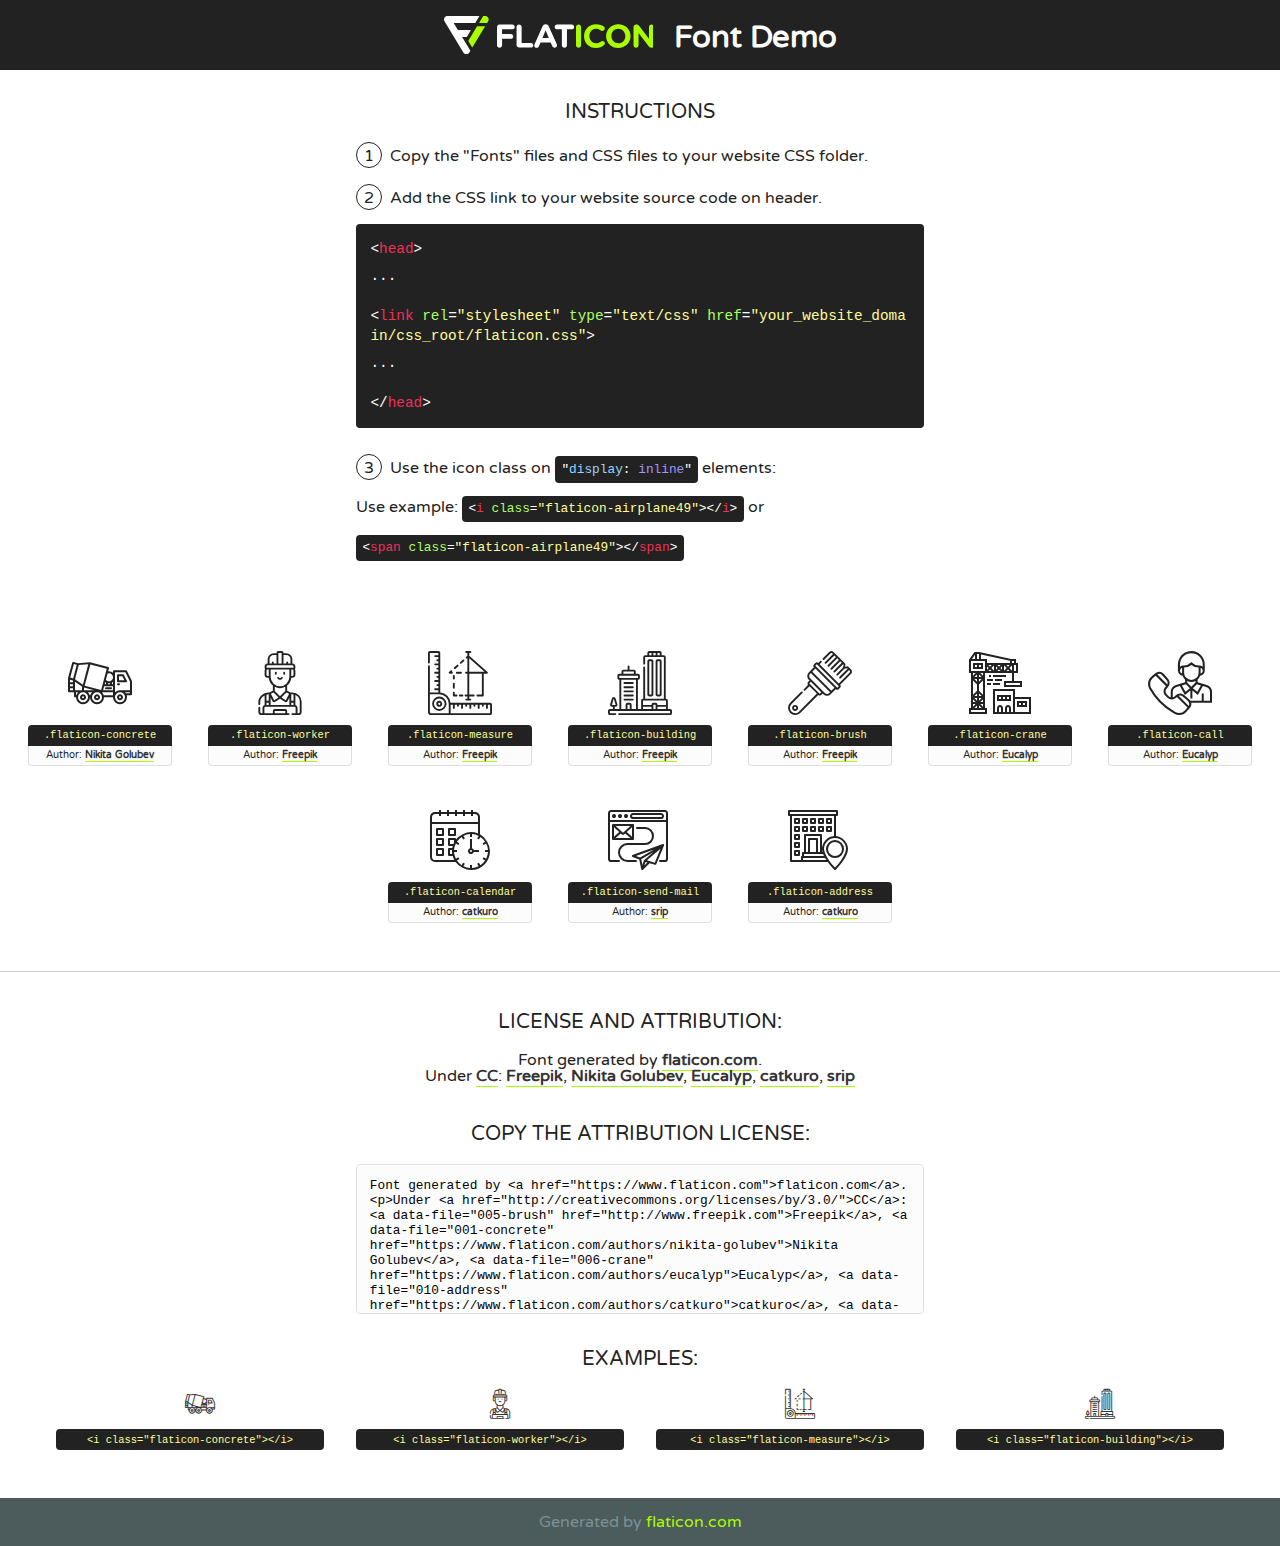
<file: lib/flaticon/font/flaticon.html>
<!DOCTYPE html>
<!--
  Flaticon icon font: Flaticon
  Creation date: 23/08/2020 07:24
-->
<html>
<!DOCTYPE html>
<html>

<head>
    <title>Flaticon WebFont</title>
    <link href="http://fonts.googleapis.com/css?family=Varela+Round" rel="stylesheet" type="text/css" />
    <link rel="stylesheet" type="text/css" href="flaticon.css">
    <meta charset="UTF-8">
    <style>
    html, body, div, span, applet, object, iframe,
    h1, h2, h3, h4, h5, h6, p, blockquote, pre,
    a, abbr, acronym, address, big, cite, code,
    del, dfn, em, img, ins, kbd, q, s, samp,
    small, strike, strong, sub, sup, tt, var,
    b, u, i, center,
    dl, dt, dd, ol, ul, li,
    fieldset, form, label, legend,
    table, caption, tbody, tfoot, thead, tr, th, td,
    article, aside, canvas, details, embed, 
    figure, figcaption, footer, header, hgroup, 
    menu, nav, output, ruby, section, summary,
    time, mark, audio, video {
        margin: 0;
        padding: 0;
        border: 0;
        font-size: 100%;
        font: inherit;
        vertical-align: baseline;
    }
    /* HTML5 display-role reset for older browsers */
    article, aside, details, figcaption, figure, 
    footer, header, hgroup, menu, nav, section {
        display: block;
    }
    body {
        line-height: 1;
    }
    ol, ul {
        list-style: none;
    }
    blockquote, q {
        quotes: none;
    }
    blockquote:before, blockquote:after,
    q:before, q:after {
        content: '';
        content: none;
    }
    table {
        border-collapse: collapse;
        border-spacing: 0;
    }
    body {
        font-family: 'Varela Round', Helvetica, Arial, sans-serif;
        font-size: 16px;
        color: #222;
    }
    a {
        color: #333;
        border-bottom: 1px solid #a9fd00;
        font-weight: bold;
        text-decoration: none;
    }
    * {
        -moz-box-sizing: border-box;
        -webkit-box-sizing: border-box;
        box-sizing: border-box;
        margin: 0;
        padding: 0;
    }
    [class^="flaticon-"]:before, [class*=" flaticon-"]:before, [class^="flaticon-"]:after, [class*=" flaticon-"]:after {
        font-family: Flaticon;
        font-size: 30px;
        font-style: normal;
        margin-left: 20px;
        color: #333;
    }
    .wrapper {
        max-width: 600px;
        margin: auto;
        padding: 0 1em;
    }
    .title {
        font-size: 1.25em;
        text-align: center;
        margin-bottom: 1em;
        text-transform: uppercase;
    }
    header {
        text-align: center;
        background-color: #222;
        color: #fff;
        padding: 1em;
    }
    header .logo {
        width: 210px;
        height: 38px;
        display: inline-block;
        vertical-align: middle;
        margin-right: 1em;
        border: none;
    }
    header strong {
        font-size: 1.95em;
        font-weight: bold;
        vertical-align: middle;
        margin-top: 5px;
        display: inline-block;
    }
    .demo {
        margin: 2em auto;
        line-height: 1.25em;
    }
    .demo ul li {
        margin-bottom: 1em;
    }
    .demo ul li .num {
        color: #222;
        border-radius: 20px;
        display: inline-block;
        width: 26px;
        padding: 3px;
        height: 26px;
        text-align: center;
        margin-right: 0.5em;
        border: 1px solid #222;
    }
    .demo ul li code {
        background-color: #222;
        border-radius: 4px;
        padding: 0.25em 0.5em;
        display: inline-block;
        color: #fff;
        font-family: Consolas,Monaco,Lucida Console,Liberation Mono,DejaVu Sans Mono,Bitstream Vera Sans Mono,Courier New, monospace;
        font-weight: lighter;
        margin-top: 1em;
        font-size: 0.8em;
        word-break: break-all;
    }
    .demo ul li code.big {
        padding: 1em;
        font-size: 0.9em;
    }
    .demo ul li code .red {
        color: #EF3159;
    }
    .demo ul li code .green {
        color: #ACFF65;
    }
    .demo ul li code .yellow {
        color: #FFFF99;
    }
    .demo ul li code .blue {
        color: #99D3FF;
    }
    .demo ul li code .purple {
        color: #A295FF;
    }
    .demo ul li code .dots {
        margin-top: 0.5em;
        display: block;
    }
    #glyphs {
        border-bottom: 1px solid #ccc;
        padding: 2em 0;
        text-align: center;
    }
    .glyph {
        display: inline-block;
        width: 9em;
        margin: 1em;
        text-align: center;
        vertical-align: top;
        background: #FFF;
    }
    .glyph .glyph-icon {
        padding: 10px;
        display: block;
        font-family:"Flaticon";
        font-size: 64px;
        line-height: 1;
    }
    .glyph .glyph-icon:before {
        font-size: 64px;
        color: #222;
        margin-left: 0;
    }
    .class-name {
        font-size: 0.65em;
        background-color: #222;
        color: #fff;
        border-radius: 4px 4px 0 0;
        padding: 0.5em;
        color: #FFFF99;
        font-family: Consolas,Monaco,Lucida Console,Liberation Mono,DejaVu Sans Mono,Bitstream Vera Sans Mono,Courier New, monospace;
    }
    .author-name {
        font-size: 0.6em;
        background-color: #fcfcfd;
        border: 1px solid #DEDEE4;
        border-top: 0;
        border-radius: 0 0 4px 4px;
        padding: 0.5em;
    }
    .class-name:last-child {
        font-size: 10px;
        color:#888;
    }
    .class-name:last-child a {
        font-size: 10px;
        color:#555;
    }
    .class-name:last-child a:hover {
        color:#a9fd00;
    }
    .glyph > input {
        display: block;
        width: 100px;
        margin: 5px auto;
        text-align: center;
        font-size: 12px;
        cursor: text;
    }
    .glyph > input.icon-input {
        font-family:"Flaticon";
        font-size: 16px;
        margin-bottom: 10px;
    }
    .attribution .title {
        margin-top: 2em;
    }
    .attribution textarea {
        background-color: #fcfcfd;
        padding: 1em;
        border: none;
        box-shadow: none;
        border: 1px solid #DEDEE4;
        border-radius: 4px;
        resize: none;
        width: 100%;
        height: 150px;
        font-size: 0.8em;
        font-family: Consolas,Monaco,Lucida Console,Liberation Mono,DejaVu Sans Mono,Bitstream Vera Sans Mono,Courier New, monospace;
        -webkit-appearance: none;
    }
    .iconsuse {
        margin: 2em auto;
        text-align: center;
        max-width: 1200px;
    }
    .iconsuse:after {
        content: '';
        display: table;
        clear: both;
    }
    .iconsuse .image {
        float: left;
        width: 25%;
        padding: 0 1em;
    }
    .iconsuse .image p {
        margin-bottom: 1em;
    }
    .iconsuse .image span {
        display: block;
        font-size: 0.65em;
        background-color: #222;
        color: #fff;
        border-radius: 4px;
        padding: 0.5em;
        color: #FFFF99;
        margin-top: 1em;
        font-family: Consolas,Monaco,Lucida Console,Liberation Mono,DejaVu Sans Mono,Bitstream Vera Sans Mono,Courier New, monospace;
    }
    #footer {
        text-align: center;
        background-color: #4C5B5C;
        color: #7c9192;
        padding: 1em;
    }
    #footer a {
        border: none;
        color: #a9fd00;
        font-weight: normal;
    }
    @media (max-width: 960px) {
        .iconsuse .image {
            width: 50%;
        }
    }
    @media (max-width: 560px) {
        .iconsuse .image {
            width: 100%;
        }
    }
    </style>
</head>

<body class="characters-off">

    <header>
        <a href="https://www.flaticon.com" target="_blank" class="logo">
            <svg version="1.1" xmlns="http://www.w3.org/2000/svg" xmlns:xlink="http://www.w3.org/1999/xlink" xmlns:a="http://ns.adobe.com/AdobeSVGViewerExtensions/3.0/" viewBox="0 0 560.875 102.036" enable-background="new 0 0 560.875 102.036" xml:space="preserve">
                <defs>
                </defs>
                <g>
                    <g class="letters">
                        <path fill="#ffffff" d="M141.596,29.675c0-3.777,2.985-6.767,6.764-6.767h34.438c3.426,0,6.15,2.728,6.15,6.15
                        c0,3.43-2.724,6.149-6.15,6.149h-27.674v13.091h23.719c3.429,0,6.151,2.724,6.151,6.15c0,3.43-2.723,6.149-6.151,6.149h-23.719
                        v17.574c0,3.773-2.986,6.761-6.764,6.761c-3.779,0-6.764-2.989-6.764-6.761V29.675z"></path>
                        <path fill="#ffffff" d="M193.844,29.149c0-3.781,2.985-6.767,6.764-6.767c3.776,0,6.763,2.985,6.763,6.767v42.957h25.039
                        c3.426,0,6.149,2.726,6.149,6.153c0,3.425-2.723,6.15-6.149,6.15h-31.802c-3.779,0-6.764-2.986-6.764-6.768V29.149z"></path>
                        <path fill="#ffffff" d="M241.891,75.71l21.438-48.407c1.492-3.341,4.215-5.357,7.906-5.357h0.792
                        c3.686,0,6.323,2.017,7.815,5.357l21.439,48.407c0.436,0.967,0.701,1.845,0.701,2.723c0,3.602-2.809,6.501-6.414,6.501
                        c-3.161,0-5.269-1.845-6.499-4.655l-4.132-9.661h-27.059l-4.301,10.102c-1.144,2.631-3.426,4.214-6.237,4.214
                        c-3.517,0-6.24-2.81-6.24-6.325C241.1,77.64,241.451,76.677,241.891,75.71z M279.932,58.666l-8.521-20.297l-8.526,20.297H279.932
                        z"></path>
                        <path fill="#ffffff" d="M314.864,35.387H301.86c-3.429,0-6.239-2.813-6.239-6.238c0-3.429,2.811-6.24,6.239-6.24h39.533
                        c3.426,0,6.237,2.811,6.237,6.24c0,3.425-2.811,6.238-6.237,6.238h-13.001v42.785c0,3.773-2.99,6.761-6.764,6.761
                        c-3.779,0-6.764-2.989-6.764-6.761V35.387z"></path>
                        <path fill="#A9FD00" d="M352.615,29.149c0-3.781,2.985-6.767,6.767-6.767c3.774,0,6.761,2.985,6.761,6.767v49.024
                        c0,3.773-2.987,6.761-6.761,6.761c-3.781,0-6.767-2.989-6.767-6.761V29.149z"></path>
                        <path fill="#A9FD00" d="M374.132,53.836v-0.179c0-17.481,13.178-31.801,32.065-31.801c9.22,0,15.459,2.458,20.557,6.238
                        c1.402,1.054,2.637,2.985,2.637,5.357c0,3.692-2.985,6.59-6.681,6.59c-1.845,0-3.071-0.702-4.044-1.319
                        c-3.776-2.813-7.729-4.393-12.562-4.393c-10.364,0-17.831,8.611-17.831,19.154v0.173c0,10.542,7.291,19.329,17.831,19.329
                        c5.715,0,9.492-1.756,13.359-4.834c1.049-0.874,2.458-1.491,4.039-1.491c3.429,0,6.325,2.813,6.325,6.236
                        c0,2.106-1.056,3.78-2.282,4.834c-5.539,4.834-12.036,7.733-21.878,7.733C387.572,85.464,374.132,71.493,374.132,53.836z"></path>
                        <path fill="#A9FD00" d="M433.009,53.836v-0.179c0-17.481,13.79-31.801,32.766-31.801c18.981,0,32.592,14.143,32.592,31.628v0.173
                        c0,17.483-13.785,31.807-32.769,31.807C446.625,85.464,433.009,71.32,433.009,53.836z M484.224,53.836v-0.179
                        c0-10.539-7.725-19.326-18.626-19.326c-10.893,0-18.449,8.611-18.449,19.154v0.173c0,10.542,7.73,19.329,18.626,19.329
                        C476.676,72.986,484.224,64.378,484.224,53.836z"></path>
                        <path fill="#A9FD00" d="M506.233,29.321c0-3.774,2.99-6.763,6.767-6.763h1.401c3.252,0,5.183,1.583,7.029,3.953l26.093,34.265
                        V29.059c0-3.692,2.99-6.677,6.681-6.677c3.683,0,6.671,2.985,6.671,6.677v48.934c0,3.78-2.987,6.765-6.764,6.765h-0.436
                        c-3.257,0-5.188-1.581-7.034-3.953l-27.056-35.492v32.944c0,3.687-2.985,6.676-6.678,6.676c-3.683,0-6.673-2.989-6.673-6.676
                        V29.321z"></path>
                    </g>
                    <g class="insignia">
                        <path fill="#ffffff" d="M48.372,56.137h12.517l11.156-18.537H37.186L25.688,18.539h57.825L94.668,0H9.271
                        C5.925,0,2.842,1.801,1.198,4.716c-1.644,2.907-1.593,6.482,0.134,9.343l50.38,83.501c1.678,2.781,4.689,4.476,7.938,4.476
                        c3.246,0,6.257-1.695,7.935-4.476l2.898-4.804L48.372,56.137z"></path>
                        <g class="i">
                            <path fill="#A9FD00" d="M93.575,18.539h0.031v0.004l21.652,0.004l2.705-4.488c1.727-2.861,1.778-6.436,0.133-9.343
                            C116.454,1.801,113.371,0,110.026,0h-5.294L93.575,18.539z"></path>
                            <polygon fill="#A9FD00" points="88.291,27.356 64.725,66.486 75.519,84.404 109.942,27.356"></polygon>
                        </g>
                    </g>
                </g>
            </svg>
        </a>
        <strong>Font Demo</strong>
    </header>


    <section class="demo wrapper">

        <p class="title">Instructions</p>

        <ul>
            <li>
                <span class="num">1</span>Copy the "Fonts" files and CSS files to your website CSS folder.
            </li>
            <li>
                <span class="num">2</span>Add the CSS link to your website source code on header.
                <code class="big">
                    &lt;<span class="red">head</span>&gt;
                    <br/><span class="dots">...</span>
                    <br/>&lt;<span class="red">link</span> <span class="green">rel</span>=<span class="yellow">"stylesheet"</span> <span class="green">type</span>=<span class="yellow">"text/css"</span> <span class="green">href</span>=<span class="yellow">"your_website_domain/css_root/flaticon.css"</span>&gt;
                    <br/><span class="dots">...</span>
                    <br/>&lt;/<span class="red">head</span>&gt;
                </code>
            </li>

            <li>
                <p>
                    <span class="num">3</span>Use the icon class on <code>"<span class="blue">display</span>:<span class="purple"> inline</span>"</code> elements:
                    <br />
                    Use example: <code>&lt;<span class="red">i</span> <span class="green">class</span>=<span class="yellow">&quot;flaticon-airplane49&quot;</span>&gt;&lt;/<span class="red">i</span>&gt;</code> or <code>&lt;<span class="red">span</span> <span class="green">class</span>=<span class="yellow">&quot;flaticon-airplane49&quot;</span>&gt;&lt;/<span class="red">span</span>&gt;</code>
            </li>
        </ul>

    </section>




   <section id="glyphs">          
    
      
        <div class="glyph"><div class="glyph-icon flaticon-concrete"></div>
            <div class="class-name">.flaticon-concrete</div>
            <div class="author-name">Author: <a data-file="001-concrete" href="https://www.flaticon.com/authors/nikita-golubev">Nikita Golubev</a> </div> 
        </div>        
        
        <div class="glyph"><div class="glyph-icon flaticon-worker"></div>
            <div class="class-name">.flaticon-worker</div>
            <div class="author-name">Author: <a data-file="002-worker" href="http://www.freepik.com">Freepik</a> </div> 
        </div>        
        
        <div class="glyph"><div class="glyph-icon flaticon-measure"></div>
            <div class="class-name">.flaticon-measure</div>
            <div class="author-name">Author: <a data-file="003-measure" href="http://www.freepik.com">Freepik</a> </div> 
        </div>        
        
        <div class="glyph"><div class="glyph-icon flaticon-building"></div>
            <div class="class-name">.flaticon-building</div>
            <div class="author-name">Author: <a data-file="004-building" href="http://www.freepik.com">Freepik</a> </div> 
        </div>        
        
        <div class="glyph"><div class="glyph-icon flaticon-brush"></div>
            <div class="class-name">.flaticon-brush</div>
            <div class="author-name">Author: <a data-file="005-brush" href="http://www.freepik.com">Freepik</a> </div> 
        </div>        
        
        <div class="glyph"><div class="glyph-icon flaticon-crane"></div>
            <div class="class-name">.flaticon-crane</div>
            <div class="author-name">Author: <a data-file="006-crane" href="https://www.flaticon.com/authors/eucalyp">Eucalyp</a> </div> 
        </div>        
        
        <div class="glyph"><div class="glyph-icon flaticon-call"></div>
            <div class="class-name">.flaticon-call</div>
            <div class="author-name">Author: <a data-file="007-call" href="https://www.flaticon.com/authors/eucalyp">Eucalyp</a> </div> 
        </div>        
        
        <div class="glyph"><div class="glyph-icon flaticon-calendar"></div>
            <div class="class-name">.flaticon-calendar</div>
            <div class="author-name">Author: <a data-file="008-calendar" href="https://www.flaticon.com/authors/catkuro">catkuro</a> </div> 
        </div>        
        
        <div class="glyph"><div class="glyph-icon flaticon-send-mail"></div>
            <div class="class-name">.flaticon-send-mail</div>
            <div class="author-name">Author: <a data-file="009-send-mail" href="https://www.flaticon.com/authors/srip">srip</a> </div> 
        </div>        
        
        <div class="glyph"><div class="glyph-icon flaticon-address"></div>
            <div class="class-name">.flaticon-address</div>
            <div class="author-name">Author: <a data-file="010-address" href="https://www.flaticon.com/authors/catkuro">catkuro</a> </div> 
        </div>        
        

    </section>



    <section class="attribution wrapper"   style="text-align:center;">

      <div class="title">License and attribution:</div><div class="attrDiv">Font generated by <a href="https://www.flaticon.com">flaticon.com</a>. <div><p>Under <a href="http://creativecommons.org/licenses/by/3.0/">CC</a>: <a data-file="005-brush" href="http://www.freepik.com">Freepik</a>, <a data-file="001-concrete" href="https://www.flaticon.com/authors/nikita-golubev">Nikita Golubev</a>, <a data-file="006-crane" href="https://www.flaticon.com/authors/eucalyp">Eucalyp</a>, <a data-file="010-address" href="https://www.flaticon.com/authors/catkuro">catkuro</a>, <a data-file="009-send-mail" href="https://www.flaticon.com/authors/srip">srip</a></p>  </div>
      </div>
      <div class="title">Copy the Attribution License:</div>

    <textarea onclick="this.focus();this.select();">Font generated by &lt;a href=&quot;https://www.flaticon.com&quot;&gt;flaticon.com&lt;/a&gt;. <p>Under <a href="http://creativecommons.org/licenses/by/3.0/">CC</a>: <a data-file="005-brush" href="http://www.freepik.com">Freepik</a>, <a data-file="001-concrete" href="https://www.flaticon.com/authors/nikita-golubev">Nikita Golubev</a>, <a data-file="006-crane" href="https://www.flaticon.com/authors/eucalyp">Eucalyp</a>, <a data-file="010-address" href="https://www.flaticon.com/authors/catkuro">catkuro</a>, <a data-file="009-send-mail" href="https://www.flaticon.com/authors/srip">srip</a></p>  
     </textarea>

    </section>

    <section class="iconsuse">

          <div class="title">Examples:</div>            
             
            <div class="image">
                <p>
                    <i class="glyph-icon flaticon-concrete"></i> 
                    <span>&lt;i class=&quot;flaticon-concrete&quot;&gt;&lt;/i&gt;</span>
                </p>
            </div>
            
            <div class="image">
                <p>
                    <i class="glyph-icon flaticon-worker"></i> 
                    <span>&lt;i class=&quot;flaticon-worker&quot;&gt;&lt;/i&gt;</span>
                </p>
            </div>
            
            <div class="image">
                <p>
                    <i class="glyph-icon flaticon-measure"></i> 
                    <span>&lt;i class=&quot;flaticon-measure&quot;&gt;&lt;/i&gt;</span>
                </p>
            </div>
            
            <div class="image">
                <p>
                    <i class="glyph-icon flaticon-building"></i> 
                    <span>&lt;i class=&quot;flaticon-building&quot;&gt;&lt;/i&gt;</span>
                </p>
            </div>
                       
        </div>
                            
    </section>

<div id="footer">
    <div>Generated by <a href="https://www.flaticon.com">flaticon.com</a>
    </div>
</div>



</body>
</html>
</file>
<file: lib/flaticon/font/flaticon.css>
/*
  	Flaticon icon font: Flaticon
  	Creation date: 23/08/2020 07:24
  	*/

@font-face {
  font-family: "Flaticon";
  src: url("./Flaticon.eot");
  src: url("./Flaticon.eot?#iefix") format("embedded-opentype"),
       url("./Flaticon.woff2") format("woff2"),
       url("./Flaticon.woff") format("woff"),
       url("./Flaticon.ttf") format("truetype"),
       url("./Flaticon.svg#Flaticon") format("svg");
  font-weight: normal;
  font-style: normal;
}

@media screen and (-webkit-min-device-pixel-ratio:0) {
  @font-face {
    font-family: "Flaticon";
    src: url("./Flaticon.svg#Flaticon") format("svg");
  }
}

[class^="flaticon-"]:before, [class*=" flaticon-"]:before,
[class^="flaticon-"]:after, [class*=" flaticon-"]:after {   
  font-family: Flaticon;
        font-size: 20px;
font-style: normal;
margin-left: 20px;
}

.flaticon-concrete:before { content: "\f100"; }
.flaticon-worker:before { content: "\f101"; }
.flaticon-measure:before { content: "\f102"; }
.flaticon-building:before { content: "\f103"; }
.flaticon-brush:before { content: "\f104"; }
.flaticon-crane:before { content: "\f105"; }
.flaticon-call:before { content: "\f106"; }
.flaticon-calendar:before { content: "\f107"; }
.flaticon-send-mail:before { content: "\f108"; }
.flaticon-address:before { content: "\f109"; }
</file>
<file: css/style.css>
/*******************************/
/********* General CSS *********/
/*******************************/
body {
    color: #666666;
    background: #dddddd;
    font-family: 'Poppins', sans-serif;
    font-weight: 400;
}

h1,
h2, 
h3, 
h4,
h5, 
h6 {
    color: #030f27;
}

a {
    color: #666666;
    transition: .3s;
}

a:hover,
a:active,
a:focus {
    color: #fdbe33;
    outline: none;
    text-decoration: none;
}

.btn:focus {
    box-shadow: none;
}

.wrapper {
    position: relative;
    width: 100%;
    max-width: 1366px;
    margin: 0 auto;
    background: #ffffff;
}

.back-to-top {
    position: fixed;
    display: none;
    background: #fdbe33;
    color: #121518;
    width: 44px;
    height: 44px;
    text-align: center;
    line-height: 1;
    font-size: 22px;
    right: 15px;
    bottom: 15px;
    transition: background 0.5s;
    z-index: 9;
}

.back-to-top:hover {
    color: #fdbe33;
    background: #121518;
}

.back-to-top i {
    padding-top: 10px;
}

.btn {
    transition: .3s;
}


/**********************************/
/********** Top Bar CSS ***********/
/**********************************/
.top-bar {
    position: relative;
    height: 90px;
    background: #fdbe33;
}

.top-bar .logo {
    padding: 15px 0;
    text-align: left;
    overflow: hidden;
}

.top-bar .logo h1 {
    margin: 0;
    color: #030f27;
    font-size: 60px;
    line-height: 60px;
    font-weight: 700;
}

.top-bar .logo img {
    max-width: 100%;
    max-height: 60px;
}

.top-bar .top-bar-item {
    display: flex;
    align-items: center;
    justify-content: flex-end;
}

.top-bar .top-bar-icon {
    width: 45px;
    display: flex;
    align-items: center;
    justify-content: center;
}

.top-bar .top-bar-icon [class^="flaticon-"]::before {
    margin: 0;
    color: #030f27;
    font-size: 50px;
}

.top-bar .top-bar-text {
    padding-left: 60px;
}

.top-bar .top-bar-text h3 {
    margin: 0 0 5px 0;
    color: #030f27;
    font-size: 16px;
    font-weight: 400;
}

.top-bar .top-bar-text p {
    margin: 0;
    color: #030f27;
    font-size: 13px;
    font-weight: 400;
}

@media (min-width: 992px) {
    .top-bar {
        padding: 0 60px;
    }
}

@media (max-width: 991.98px) {
    .top-bar .logo {
        text-align: center;
    }
}


/**********************************/
/*********** Nav Bar CSS **********/
/**********************************/
.nav-bar {
    position: relative;
    background: #fdbe33;
    transition: .3s;
}

.nav-bar .container-fluid {
    padding: 0;
}

.nav-bar.nav-sticky {
    position: fixed;
    top: 0;
    width: 100%;
    max-width: 1366px;
    box-shadow: 0 2px 5px rgba(0, 0, 0, .3);
    z-index: 999;
}

.nav-bar .navbar {
    height: 100%;
    background: #030f27 !important;
}

.navbar-dark .navbar-nav .nav-link,
.navbar-dark .navbar-nav .nav-link:focus,
.navbar-dark .navbar-nav .nav-link:hover,
.navbar-dark .navbar-nav .nav-link.active {
    padding: 10px 10px 8px 10px;
    color: #ffffff;
}

.navbar-dark .navbar-nav .nav-link:hover,
.navbar-dark .navbar-nav .nav-link.active {
    color: #fdbe33;
    transition: none;
}

.nav-bar .dropdown-menu {
    margin-top: 0;
    border: 0;
    border-radius: 0;
    background: #f8f9fa;
}

.nav-bar .btn {
    color: #ffffff;
    border: 2px solid #ffffff;
    border-radius: 0;
}

.nav-bar .btn:hover {
    color: #030f27;
    background: #fdbe33;
    border-color: #fdbe33;
}

@media (min-width: 992px) {
    .nav-bar {
        padding: 0 75px;
    }
    
    .nav-bar.nav-sticky {
        padding: 0;
    }
    
    .nav-bar .navbar {
        padding: 20px;
    }
    
    .nav-bar .navbar-brand {
        display: none;
    }
    
    .nav-bar a.nav-link {
        padding: 8px 15px;
        font-size: 15px;
        text-transform: uppercase;
    }
}

@media (max-width: 991.98px) {
    .nav-bar .navbar {
        padding: 15px;
    }
    
    .nav-bar a.nav-link {
        padding: 5px;
    }
    
    .nav-bar .dropdown-menu {
        box-shadow: none;
    }
    
    .nav-bar .btn {
        display: none;
    }
}


/*******************************/
/******** Carousel CSS *********/
/*******************************/
.carousel {
    position: relative;
    width: 100%;
    height: calc(100vh - 170px);
    min-height: 400px;
    margin: 0 auto;
    text-align: center;
    overflow: hidden;
}

.carousel .carousel-inner,
.carousel .carousel-item {
    position: relative;
    width: 100%;
    height: 100%;
}

.carousel .carousel-item img {
    width: 100%;
    height: 100%;
    object-fit: cover;
}

.carousel .carousel-item::after {
    position: absolute;
    content: "";
    width: 100%;
    height: 100%;
    top: 0;
    left: 0;
    background: rgba(0, 0, 0, .3);
    z-index: 1;
}

.carousel .carousel-caption {
    position: absolute;
    top: 0;
    bottom: 0;
    display: flex;
    align-items: center;
    justify-content: center;
    flex-direction: column;
    height: calc(100vh - 170px);
    min-height: 400px;
}

.carousel .carousel-caption p {
    color: #ffffff;
    font-size: 30px;
    margin-bottom: 15px;
    letter-spacing: 1px;
}

.carousel .carousel-caption h1 {
    color: #ffffff;
    font-size: 60px;
    font-weight: 700;
    margin-bottom: 35px;
}

.carousel .carousel-caption .btn {
    padding: 15px 35px;
    font-size: 18px;
    font-weight: 500;
    letter-spacing: 1px;
    text-transform: uppercase;
    color: #ffffff;
    background: transparent;
    border: 2px solid #ffffff;
    border-radius: 0;
    transition: .3s;
}

.carousel .carousel-caption .btn:hover {
    color: #030f27;
    background: #fdbe33;
    border-color: #fdbe33;
}

@media (max-width: 767.98px) {
    .carousel .carousel-caption h1 {
        font-size: 40px;
        font-weight: 700;
    }
    
    .carousel .carousel-caption p {
        font-size: 20px;
    }
    
    .carousel .carousel-caption .btn {
        padding: 12px 30px;
        font-size: 18px;
        font-weight: 500;
        letter-spacing: 0;
    }
}

@media (max-width: 575.98px) {
    .carousel .carousel-caption h1 {
        font-size: 30px;
        font-weight: 500;
    }
    
    .carousel .carousel-caption p {
        font-size: 16px;
    }
    
    .carousel .carousel-caption .btn {
        padding: 10px 25px;
        font-size: 16px;
        font-weight: 400;
        letter-spacing: 0;
    }
}

.carousel .animated {
    -webkit-animation-duration: 1.5s;
    animation-duration: 1.5s;
}


/*******************************/
/******* Page Header CSS *******/
/*******************************/
.page-header {
    position: relative;
    margin-bottom: 45px;
    padding: 90px 0;
    text-align: center;
    background: #fdbe33;
}

.page-header h2 {
    position: relative;
    color: #030f27;
    font-size: 60px;
    font-weight: 700;
    margin-bottom: 20px;
    padding-bottom: 5px;
}

.page-header h2::after {
    position: absolute;
    content: "";
    width: 100px;
    height: 2px;
    left: calc(50% - 50px);
    bottom: 0;
    background: #030f27;
}

.page-header a {
    position: relative;
    padding: 0 12px;
    font-size: 22px;
    color: #030f27;
}

.page-header a:hover {
    color: #ffffff;
}

.page-header a::after {
    position: absolute;
    content: "/";
    width: 8px;
    height: 8px;
    top: -2px;
    right: -7px;
    text-align: center;
    color: #121518;
}

.page-header a:last-child::after {
    display: none;
}

@media (max-width: 991.98px) {
    .page-header {
        padding: 60px 0;
    }
    
    .page-header h2 {
        font-size: 45px;
    }
    
    .page-header a {
        font-size: 20px;
    }
}

@media (max-width: 767.98px) {
    .page-header {
        padding: 45px 0;
    }
    
    .page-header h2 {
        font-size: 35px;
    }
    
    .page-header a {
        font-size: 18px;
    }
}


/*******************************/
/******* Section Header ********/
/*******************************/
.section-header {
    position: relative;
    width: 100%;
    margin-bottom: 45px;
}

.section-header p {
    color: #fdbe33;
    font-size: 18px;
    font-weight: 600;
    margin-bottom: 5px;
}

.section-header h2 {
    margin: 0;
    position: relative;
    font-size: 50px;
    font-weight: 700;
}

@media (max-width: 767.98px) {
    .section-header h2 {
        font-size: 30px;
    }
}


/*******************************/
/********* Feature CSS *********/
/*******************************/
.feature {
    position: relative;
    margin-bottom: 45px;
}

.feature .col-md-12 {
    background: #030f27;
}
    
.feature .col-md-12:nth-child(2n) {
    color: #030f27;
    background: #fdbe33;
}

.feature .feature-item {
    min-height: 250px;
    padding: 30px;
    display: flex;
    align-items: center;
    justify-content: flex-start;
}

.feature .feature-icon {
    position: relative;
    width: 60px;
    display: flex;
    align-items: center;
    justify-content: center;
}

.feature .feature-icon::before {
    position: absolute;
    content: "";
    width: 80px;
    height: 80px;
    top: -20px;
    left: -10px;
    border: 2px dotted #ffffff;
    border-radius: 60px;
    z-index: 1;
}

.feature .feature-icon::after {
    position: absolute;
    content: "";
    width: 79px;
    height: 79px;
    top: -18px;
    left: -9px;
    background: #030f27;
    border-radius: 60px;
    z-index: 2;
}

.feature .col-md-12:nth-child(2n) .feature-icon::after {
    background: #fdbe33;
}

.feature .feature-icon [class^="flaticon-"]::before {
    position: relative;
    margin: 0;
    color: #fdbe33;
    font-size: 60px;
    line-height: 60px;
    z-index: 3;
}

.feature .feature-text {
    padding-left: 30px;
}

.feature .feature-text h3 {
    margin: 0 0 10px 0;
    color: #fdbe33;
    font-size: 25px;
    font-weight: 600;
}

.feature .feature-text p {
    margin: 0;
    color: #fdbe33;
    font-size: 18px;
    font-weight: 400;
}

.feature .col-md-12:nth-child(2n) [class^="flaticon-"]::before,
.feature .col-md-12:nth-child(2n) h3,
.feature .col-md-12:nth-child(2n) p {
    color: #030f27;
}


/*******************************/
/********** About CSS **********/
/*******************************/
.about {
    position: relative;
    width: 100%;
    padding: 45px 0;
}

.about .section-header {
    margin-bottom: 30px;
}

.about .about-img {
    position: relative;
    height: 100%;
}

.about .about-img img {
    width: 100%;
    height: 100%;
    object-fit: cover;
}

.about .about-text p {
    font-size: 16px;
}

.about .about-text a.btn {
    position: relative;
    margin-top: 15px;
    padding: 15px 35px;
    font-size: 16px;
    font-weight: 500;
    letter-spacing: 1px;
    color: #030f27;
    border-radius: 0;
    background: #fdbe33;
    transition: .3s;
}

.about .about-text a.btn:hover {
    color: #fdbe33;
    background: #030f27;
}

@media (max-width: 767.98px) {
    .about .about-img {
        margin-bottom: 30px;
        height: auto;
    }
}


/*******************************/
/********** Fact CSS ***********/
/*******************************/
.fact {
    position: relative;
    width: 100%;
    padding: 45px 0;
}

.fact .col-6 {
    display: flex;
    align-items: flex-start;
}

.fact .fact-icon {
    position: relative;
    margin: 7px 15px 0 15px;
    width: 60px;
    display: flex;
    align-items: center;
    justify-content: center;
}

.fact .fact-icon [class^="flaticon-"]::before {
    margin: 0;
    font-size: 60px;
    line-height: 60px;
    background-image: linear-gradient(#ffffff, #fdbe33);
    -webkit-background-clip: text;
    -webkit-text-fill-color: transparent;
}

.fact .fact-right .fact-icon [class^="flaticon-"]::before {
    background-image: linear-gradient(#ffffff, #030f27);
}

.fact .fact-left,
.fact .fact-right {
    padding-top: 60px;
    padding-bottom: 60px;
}

.fact .fact-text h2 {
    font-size: 35px;
    font-weight: 700;
}

.fact .fact-text p {
    margin: 0;
    font-size: 16px;
    font-weight: 600;
    text-transform: uppercase;
}

.fact .fact-left {
    color: #fdbe33;
    background: #030f27;
}

.fact .fact-right {
    color: #030f27;
    background: #fdbe33;
}

.fact .fact-left h2 {
    color: #fdbe33;
}


/*******************************/
/********* Service CSS *********/
/*******************************/
.service {
    position: relative;
    width: 100%;
    padding: 45px 0 15px 0;
}

.service .service-item {
    position: relative;
    width: 100%;
    text-align: center;
    margin-bottom: 30px;
}

.service .service-img {
    position: relative;
    overflow: hidden;
}

.service .service-img img {
    width: 100%;
}

.service .service-overlay {
    position: absolute;
    width: 100%;
    height: 100%;
    top: 0;
    left: 0;
    padding: 30px;
    display: flex;
    align-items: center;
    justify-content: center;
    background: rgba(3, 15, 39, .7);
    transition: .5s;
    opacity: 0;
}

.service .service-item:hover .service-overlay {
    opacity: 1;
}

.service .service-overlay p {
    margin: 0;
    color: #ffffff;
}

.service .service-text {
    display: flex;
    align-items: center;
    height: 60px;
    background: #030f27;
    overflow: hidden;
    white-space: nowrap;
    text-overflow: ellipsis;
}

.service .service-text h3 {
    margin: 0;
    padding: 0 15px 0 25px;
    width: calc(100% - 60px);
    font-size: 20px;
    font-weight: 700;
    color: #fdbe33;
    text-align: left;
    overflow: hidden;
    white-space: nowrap;
    text-overflow: ellipsis;
}

.service .service-item a.btn {
    width: 60px;
    height: 60px;
    padding: 3px 0 0 3px;
    display: flex;
    align-items: center;
    justify-content: center;
    font-size: 60px;
    line-height: 60px;
    font-weight: 100;
    color: #030f27;
    background: #fdbe33;
    border-radius: 0;
    transition: .3s;
}

.service .service-item:hover a.btn {
    color: #ffffff;
}


/*******************************/
/********** Video CSS **********/
/*******************************/
.video {
    position: relative;
    margin: 45px 0;
    height: 100%;
    min-height: 500px;
    background: linear-gradient(rgba(3, 15, 39, .9), rgba(3, 15, 39, .9)), url(../img/carousel-1.jpg);
    background-attachment: fixed;
    background-position: center;
    background-repeat: no-repeat;
    background-size: cover;
}

.video .btn-play {
    position: absolute;
    z-index: 1;
    top: 50%;
    left: 50%;
    transform: translateX(-50%) translateY(-50%);
    box-sizing: content-box;
    display: block;
    width: 32px;
    height: 44px;
    border-radius: 50%;
    border: none;
    outline: none;
    padding: 18px 20px 18px 28px;
}

.video .btn-play:before {
    content: "";
    position: absolute;
    z-index: 0;
    left: 50%;
    top: 50%;
    transform: translateX(-50%) translateY(-50%);
    display: block;
    width: 100px;
    height: 100px;
    background: #fdbe33;
    border-radius: 50%;
    animation: pulse-border 1500ms ease-out infinite;
}

.video .btn-play:after {
    content: "";
    position: absolute;
    z-index: 1;
    left: 50%;
    top: 50%;
    transform: translateX(-50%) translateY(-50%);
    display: block;
    width: 100px;
    height: 100px;
    background: #fdbe33;
    border-radius: 50%;
    transition: all 200ms;
}

.video .btn-play:hover:after {
    background-color: darken(#fdbe33, 10%);
}

.video .btn-play img {
    position: relative;
    z-index: 3;
    max-width: 100%;
    width: auto;
    height: auto;
}

.video .btn-play span {
    display: block;
    position: relative;
    z-index: 3;
    width: 0;
    height: 0;
    border-left: 32px solid #030f27;
    border-top: 22px solid transparent;
    border-bottom: 22px solid transparent;
}

@keyframes pulse-border {
  0% {
    transform: translateX(-50%) translateY(-50%) translateZ(0) scale(1);
    opacity: 1;
  }
  100% {
    transform: translateX(-50%) translateY(-50%) translateZ(0) scale(1.5);
    opacity: 0;
  }
}

#videoModal .modal-dialog {
    position: relative;
    max-width: 800px;
    margin: 60px auto 0 auto;
}

#videoModal .modal-body {
    position: relative;
    padding: 0px;
}

#videoModal .close {
    position: absolute;
    width: 30px;
    height: 30px;
    right: 0px;
    top: -30px;
    z-index: 999;
    font-size: 30px;
    font-weight: normal;
    color: #ffffff;
    background: #000000;
    opacity: 1;
}


/*******************************/
/*********** Team CSS **********/
/*******************************/
.team {
    position: relative;
    width: 100%;
    padding: 45px 0 15px 0;
}

.team .team-item {
    position: relative;
    margin-bottom: 30px;
    overflow: hidden;
}

.team .team-img {
    position: relative;
}

.team .team-img img {
    width: 100%;
}

.team .team-text {
    position: relative;
    padding: 25px 15px;
    text-align: center;
    background: #030f27;
    transition: .5s;
}

.team .team-text h2 {
    font-size: 20px;
    font-weight: 600;
    color: #fdbe33;
    transition: .5s;
}

.team .team-text p {
    margin: 0;
    color: #ffffff;
}

.team .team-item:hover .team-text {
    background: #fdbe33;
}

.team .team-item:hover .team-text h2 {
    color: #030f27;
    letter-spacing: 1px;
}

.team .team-social {
    position: absolute;
    width: 100px;
    top: 0;
    left: -50px;
    display: flex;
    flex-direction: column;
    font-size: 0;
}

.team .team-social a {
    position: relative;
    left: 0;
    width: 50px;
    height: 50px;
    display: flex;
    align-items: center;
    justify-content: center;
    font-size: 18px;
    color: #ffffff;
}

.team .team-item:hover .team-social a:first-child {
    background: #00acee;
    left: 50px;
    transition: .3s 0s;
}

.team .team-item:hover .team-social a:nth-child(2) {
    background: #3b5998;
    left: 50px;
    transition: .3s .1s;
}

.team .team-item:hover .team-social a:nth-child(3) {
    background: #0e76a8;
    left: 50px;
    transition: .3s .2s;
}

.team .team-item:hover .team-social a:nth-child(4) {
    background: #3f729b;
    left: 50px;
    transition: .3s .3s;
}


/*******************************/
/*********** FAQs CSS **********/
/*******************************/
.faqs {
    position: relative;
    width: 100%;
    padding: 45px 0;
}

.faqs .row {
    position: relative;
}

.faqs .row::after {
    position: absolute;
    content: "";
    width: 1px;
    height: 100%;
    top: 0;
    left: calc(50% - .5px);
    background: #fdbe33;
}

.faqs #accordion-1 {
    padding-right: 15px;
}

.faqs #accordion-2 {
    padding-left: 15px;
}

@media(max-width: 767.98px) {
    .faqs .row::after {
        display: none;
    }
    
    .faqs #accordion-1,
    .faqs #accordion-2 {
        padding: 0;
    }
    
    .faqs #accordion-2 {
        padding-top: 15px;
    }
}

.faqs .card {
    margin-bottom: 15px;
    border: none;
    border-radius: 0;
}

.faqs .card:last-child {
    margin-bottom: 0;
}

.faqs .card-header {
    padding: 0;
    border: none;
    background: #ffffff;
}

.faqs .card-header a {
    display: block;
    padding: 10px 25px;
    width: 100%;
    color: #121518;
    font-size: 16px;
    line-height: 40px;
    border: 1px solid rgba(0, 0, 0, .1);
    transition: .5s;
}

.faqs .card-header [data-toggle="collapse"][aria-expanded="true"] {
    background: #fdbe33;
}

.faqs .card-header [data-toggle="collapse"]:after {
    font-family: 'font Awesome 5 Free';
    content: "\f067";
    float: right;
    color: #fdbe33;
    font-size: 12px;
    font-weight: 900;
    transition: .5s;
}

.faqs .card-header [data-toggle="collapse"][aria-expanded="true"]:after {
    font-family: 'font Awesome 5 Free';
    content: "\f068";
    float: right;
    color: #030f27;
    font-size: 12px;
    font-weight: 900;
    transition: .5s;
}

.faqs .card-body {
    padding: 20px 25px;
    font-size: 16px;
    background: #ffffff;
    border: 1px solid rgba(0, 0, 0, .1);
    border-top: none;
}


/*******************************/
/******* Testimonial CSS *******/
/*******************************/
.testimonial {
    position: relative;
    margin: 45px 0;
    padding: 90px 0;
    text-align: center;
    background: linear-gradient(rgba(3, 15, 39, .9), rgba(3, 15, 39, .9)), url(../img/carousel-1.jpg);
    background-attachment: fixed;
    background-position: center;
    background-repeat: no-repeat;
    background-size: cover;
}

.testimonial .container {
    max-width: 760px;
}

.about-page .testimonial {
    padding-bottom: 90px;
}

.testimonial .testimonial-slider-nav {
    position: relative;
    width: 300px;
    margin: 0 auto;
}

.testimonial .testimonial-slider-nav .slick-slide {
    position: relative;
    opacity: 0;
    transition: .5s;
}

.testimonial .testimonial-slider-nav .slick-active {
    opacity: 1;
    transform: scale(1.3);
}

.testimonial .testimonial-slider-nav .slick-center {
    transform: scale(1.8);
    z-index: 1;
}

.testimonial .testimonial-slider-nav .slick-slide img {
    position: relative;
    display: block;
    margin-top: 37px;
    width: 100%;
    height: auto;
    border-radius: 100px;
}

.testimonial .testimonial-slider {
    position: relative;
    margin-top: 15px;
    padding-top: 50px;
}

.testimonial .testimonial-slider::before {
    position: absolute;
    content: "";
    width: 60px;
    height: 50px;
    top: 0;
    left: calc(50% - 30px);
    background: url(../img/quote.png) top center no-repeat;
}

.testimonial .testimonial-slider h3 {
    color: #fdbe33;
    font-size: 22px;
    font-weight: 700;
}

.testimonial .testimonial-slider h4 {
    font-size: 14px;
    font-weight: 300;
    color: #ffffff;
    font-style: italic;
    margin-bottom: 10px;
}

.testimonial .testimonial-slider p {
    color: #ffffff;
    font-size: 16px;
    font-weight: 300;
    margin: 0;
}


/*******************************/
/*********** Blog CSS **********/
/*******************************/
.blog {
    position: relative;
    width: 100%;
    padding: 45px 0 15px 0;
}

.blog .blog-item {
    position: relative;
    width: 100%;
    text-align: center;
    margin-bottom: 30px;
}

.blog .blog-img {
    position: relative;
    overflow: hidden;
}

.blog .blog-img img {
    width: 100%;
}

.blog .blog-title {
    display: flex;
    align-items: center;
    height: 60px;
    background: #030f27;
    overflow: hidden;
    white-space: nowrap;
    text-overflow: ellipsis;
}

.blog .blog-title h3 {
    margin: 0;
    padding: 0 15px 0 25px;
    width: calc(100% - 60px);
    font-size: 18px;
    font-weight: 700;
    color: #fdbe33;
    text-align: left;
    overflow: hidden;
    white-space: nowrap;
    text-overflow: ellipsis;
}

.blog .blog-title a.btn {
    width: 60px;
    height: 60px;
    padding: 3px 0 0 3px;
    display: flex;
    align-items: center;
    justify-content: center;
    font-size: 60px;
    line-height: 60px;
    font-weight: 100;
    color: #030f27;
    background: #fdbe33;
    border-radius: 0;
    transition: .3s;
}

.blog .blog-item:hover a.btn {
    color: #ffffff;
}

.blog .blog-meta {
    position: relative;
    padding: 25px 0 10px 0;
    background: #f3f6ff;
}

.blog .blog-meta::after {
    position: absolute;
    content: "";
    width: 100px;
    height: 1px;
    left: calc(50% - 50px);
    bottom: 0;
    background: #fdbe33;
}

.blog .blog-meta p {
    display: inline-block;
    margin: 0;
    padding: 0 3px;
    font-size: 14px;
    font-weight: 300;
    font-style: italic;
    color: #666666;
}

.blog .blog-meta p a {
    margin-left: 5px;
    font-style: normal;
}

.blog .blog-text {
    padding: 10px 25px 25px 25px;
    background: #f3f6ff;
}

.blog .blog-text p {
    margin: 0;
    font-size: 16px;
}

.blog .pagination .page-link {
    color: #030f27;
    border-radius: 0;
    border-color: #fdbe33;
}

.blog .pagination .page-link:hover,
.blog .pagination .page-item.active .page-link {
    color: #fdbe33;
    background: #030f27;
}

.blog .pagination .disabled .page-link {
    color: #999999;
}


/*******************************/
/******* Single Post CSS *******/
/*******************************/
.single {
    position: relative;
    padding: 45px 0;
}

.single .single-content {
    position: relative;
    margin-bottom: 30px;
    overflow: hidden;
}

.single .single-content img {
    margin-bottom: 20px;
    width: 100%;
}

.single .single-tags {
    margin: -5px -5px 41px -5px;
    font-size: 0;
}

.single .single-tags a {
    margin: 5px;
    display: inline-block;
    padding: 7px 15px;
    font-size: 14px;
    font-weight: 400;
    color: #666666;
    border: 1px solid #dddddd;
}

.single .single-tags a:hover {
    color: #fdbe33;
    background: #030f27;
}

.single .single-bio {
    margin-bottom: 45px;
    padding: 30px;
    background: #f3f6ff;
    display: flex;
}

.single .single-bio-img {
    width: 100%;
    max-width: 100px;
}

.single .single-bio-img img {
    width: 100%;
}

.single .single-bio-text {
    padding-left: 30px;
}

.single .single-bio-text h3 {
    font-size: 20px;
    font-weight: 700;
}

.single .single-bio-text p {
    margin: 0;
}

.single .single-related {
    margin-bottom: 45px;
}

.single .single-related h2 {
    font-size: 30px;
    font-weight: 700;
    margin-bottom: 25px;
}

.single .related-slider {
    position: relative;
    margin: 0 -15px;
    width: calc(100% + 30px);
}

.single .related-slider .post-item {
    margin: 0 15px;
}

.single .post-item {
    display: flex;
    align-items: center;
    margin-bottom: 15px;
}

.single .post-item .post-img {
    width: 100%;
    max-width: 80px;
}

.single .post-item .post-img img {
    width: 100%;
}

.single .post-item .post-text {
    padding-left: 15px;
}

.single .post-item .post-text a {
    font-size: 16px;
    font-weight: 400;
}

.single .post-item .post-meta {
    display: flex;
    margin-top: 8px;
}

.single .post-item .post-meta p {
    display: inline-block;
    margin: 0;
    padding: 0 3px;
    font-size: 14px;
    font-weight: 300;
    font-style: italic;
}

.single .post-item .post-meta p a {
    margin-left: 5px;
    font-size: 14px;
    font-weight: 300;
    font-style: normal;
}

.single .related-slider .owl-nav {
    position: absolute;
    width: 90px;
    top: -55px;
    right: 15px;
    display: flex;
}

.single .related-slider .owl-nav .owl-prev,
.single .related-slider .owl-nav .owl-next {
    margin-left: 15px;
    width: 30px;
    height: 30px;
    display: flex;
    align-items: center;
    justify-content: center;
    color: #030f27;
    background: #fdbe33;
    font-size: 16px;
    transition: .3s;
}

.single .related-slider .owl-nav .owl-prev:hover,
.single .related-slider .owl-nav .owl-next:hover {
    color: #fdbe33;
    background: #030f27;
}

.single .single-comment {
    position: relative;
    margin-bottom: 45px;
}

.single .single-comment h2 {
    font-size: 30px;
    font-weight: 700;
    margin-bottom: 25px;
}

.single .comment-list {
    list-style: none;
    padding: 0;
}

.single .comment-child {
    list-style: none;
}

.single .comment-body {
    display: flex;
    margin-bottom: 30px;
}

.single .comment-img {
    width: 60px;
}

.single .comment-img img {
    width: 100%;
}

.single .comment-text {
    padding-left: 15px;
    width: calc(100% - 60px);
}

.single .comment-text h3 {
    font-size: 18px;
    font-weight: 600;
    margin-bottom: 3px;
}

.single .comment-text span {
    display: block;
    font-size: 14px;
    font-weight: 300;
    margin-bottom: 5px;
}

.single .comment-text .btn {
    padding: 3px 10px;
    font-size: 14px;
    color: #030f27;
    background: #dddddd;
    border-radius: 0;
}

.single .comment-text .btn:hover {
    background: #fdbe33;
}

.single .comment-form {
    position: relative;
}

.single .comment-form h2 {
    font-size: 30px;
    font-weight: 700;
    margin-bottom: 25px;
}

.single .comment-form form {
    padding: 30px;
    background: #f3f6ff;
}

.single .comment-form form .form-group:last-child {
    margin: 0;
}

.single .comment-form input,
.single .comment-form textarea {
    border-radius: 0;
}

.single .comment-form .btn {
    padding: 15px 30px;
    color: #030f27;
    background: #fdbe33;
}

.single .comment-form .btn:hover {
    color: #fdbe33;
    background: #030f27;
}


/**********************************/
/*********** Sidebar CSS **********/
/**********************************/
.sidebar {
    position: relative;
    width: 100%;
}

@media(max-width: 991.98px) {
    .sidebar {
        margin-top: 45px;
    }
}

.sidebar .sidebar-widget {
    position: relative;
    margin-bottom: 45px;
}

.sidebar .sidebar-widget .widget-title {
    position: relative;
    margin-bottom: 30px;
    padding-bottom: 5px;
    font-size: 30px;
    font-weight: 700;
}

.sidebar .sidebar-widget .widget-title::after {
    position: absolute;
    content: "";
    width: 60px;
    height: 2px;
    bottom: 0;
    left: 0;
    background: #fdbe33;
}

.sidebar .sidebar-widget .search-widget {
    position: relative;
}

.sidebar .search-widget input {
    height: 50px;
    border: 1px solid #dddddd;
    border-radius: 0;
}

.sidebar .search-widget input:focus {
    box-shadow: none;
}

.sidebar .search-widget .btn {
    position: absolute;
    top: 6px;
    right: 15px;
    height: 40px;
    padding: 0;
    font-size: 25px;
    color: #fdbe33;
    background: none;
    border-radius: 0;
    border: none;
    transition: .3s;
}

.sidebar .search-widget .btn:hover {
    color: #030f27;
}

.sidebar .sidebar-widget .recent-post {
    position: relative;
}

.sidebar .sidebar-widget .tab-post {
    position: relative;
}

.sidebar .tab-post .nav.nav-pills .nav-link {
    color: #fdbe33;
    background: #030f27;
    border-radius: 0;
}

.sidebar .tab-post .nav.nav-pills .nav-link:hover,
.sidebar .tab-post .nav.nav-pills .nav-link.active {
    color: #030f27;
    background: #fdbe33;
}

.sidebar .tab-post .tab-content {
    padding: 15px 0 0 0;
    background: transparent;
}

.sidebar .tab-post .tab-content .container {
    padding: 0;
}

.sidebar .sidebar-widget .category-widget {
    position: relative;
}

.sidebar .category-widget ul {
    margin: 0;
    padding: 0;
    list-style: none;
}

.sidebar .category-widget ul li {
    margin: 0 0 12px 22px; 
}

.sidebar .category-widget ul li:last-child {
    margin-bottom: 0; 
}

.sidebar .category-widget ul li a {
    display: inline-block;
    line-height: 23px;
}

.sidebar .category-widget ul li::before {
    position: absolute;
    content: '\f105';
    font-family: 'Font Awesome 5 Free';
    font-weight: 900;
    color: #fdbe33;
    left: 1px;
}

.sidebar .category-widget ul li span {
    display: inline-block;
    float: right;
}

.sidebar .sidebar-widget .tag-widget {
    position: relative;
    margin: -5px -5px;
}

.single .tag-widget a {
    margin: 5px;
    display: inline-block;
    padding: 7px 15px;
    font-size: 14px;
    font-weight: 400;
    color: #666666;
    border: 1px solid #dddddd;
}

.single .tag-widget a:hover {
    color: #fdbe33;
    background: #030f27;
}

.sidebar .image-widget {
    display: block;
    width: 100%;
    overflow: hidden;
}

.sidebar .image-widget img {
    max-width: 100%;
    transition: .3s;
}

.sidebar .image-widget img:hover {
    transform: scale(1.1);
}


/*******************************/
/******** Portfolio CSS ********/
/*******************************/
.portfolio {
    position: relative;
    padding: 45px 0;
}

.portfolio #portfolio-flters {
    padding: 0;
    margin: -15px 0 25px 0;
    list-style: none;
    font-size: 0;
    text-align: center;
}

.portfolio #portfolio-flters li,
.portfolio .load-more .btn {
    cursor: pointer;
    display: inline-block;
    margin: 5px;
    padding: 8px 15px;
    color: #030f27;
    font-size: 14px;
    font-weight: 500;
    text-transform: uppercase;
    border-radius: 0;
    background: #fdbe33;
    border: none;
    transition: .3s;
}

.portfolio #portfolio-flters li:hover,
.portfolio #portfolio-flters li.filter-active {
    background: #030f27;
    color: #fdbe33;
}

.portfolio .load-more {
    text-align: center;
}

.portfolio .load-more .btn {
    padding: 15px 35px;
    font-size: 16px;
    transition: .3s;
}

.portfolio .load-more .btn:hover {
    color: #fdbe33;
    background: #030f27;
}

.portfolio .portfolio-warp {
    position: relative;
    width: 100%;
    text-align: center;
    margin-bottom: 30px;
}

.portfolio .portfolio-img {
    position: relative;
    overflow: hidden;
}

.portfolio .portfolio-img img {
    width: 100%;
    transition: .3s;
}

.portfolio .portfolio-item:hover img {
    transform: scale(1.1);
}

.portfolio .portfolio-overlay {
    position: absolute;
    width: 100%;
    height: 100%;
    top: 0;
    left: 0;
    padding: 30px;
    display: flex;
    align-items: center;
    justify-content: center;
    background: rgba(3, 15, 39, .7);
    transition: .5s;
    opacity: 0;
}

.portfolio .portfolio-warp:hover .portfolio-overlay {
    opacity: 1;
}

.portfolio .portfolio-overlay p {
    margin: 0;
    color: #ffffff;
}

.portfolio .portfolio-text {
    display: flex;
    align-items: center;
    height: 60px;
    background: #030f27;
    overflow: hidden;
    white-space: nowrap;
    text-overflow: ellipsis;
}

.portfolio .portfolio-text h3 {
    margin: 0;
    padding: 0 15px 0 25px;
    width: calc(100% - 60px);
    font-size: 20px;
    font-weight: 700;
    color: #fdbe33;
    text-align: center;
    overflow: hidden;
    white-space: nowrap;
    text-overflow: ellipsis;
}

.portfolio .portfolio-warp a.btn {
    width: 60px;
    height: 60px;
    padding: 3px 0 0 3px;
    display: flex;
    align-items: center;
    justify-content: center;
    font-size: 60px;
    line-height: 60px;
    font-weight: 100;
    color: #030f27;
    background: #ffffff;
    border-radius: 0;
    transition: .3s;
}

.portfolio .portfolio-warp:hover a.btn {
    color: #ffffff;
    background: #fdbe33;
}


/*******************************/
/********* Contact CSS *********/
/*******************************/
.contact {
    position: relative;
    width: 100%;
    padding: 45px 0;
}

.contact .col-md-6 {
    padding-top: 30px;
    padding-bottom: 30px;
}

.contact .col-md-6:first-child {
    background: #030f27;
}

.contact .col-md-6:last-child {
    background: #fdbe33;
}

.contact .contact-info {
    position: relative;
    width: 100%;
    padding: 0 15px;
}

.contact .contact-item {
    position: relative;
    margin-bottom: 30px;
    padding: 30px;
    display: flex;
    align-items: flex-start;
    flex-direction: row;
    border: 1px solid rgba(256, 256, 256, .2);
}

.contact .contact-item [class^="flaticon-"]::before {
    margin: 0;
    color: #fdbe33;
    font-size: 40px;
}

.contact .contact-text {
    position: relative;
    width: auto;
    padding-left: 20px;
}

.contact .contact-text h2 {
    color: #fdbe33;
    font-size: 20px;
    font-weight: 600;
}

.contact .contact-text p {
    margin: 0;
    color: #ffffff;
    font-size: 16px;
}

.contact .contact-item:last-child {
    margin-bottom: 0;
}

.contact .contact-form {
    position: relative;
    padding: 0 15px;
}

.contact .contact-form input {
    color: #ffffff;
    height: 40px;
    border-radius: 0;
    border-width: 1px;
    border-color: rgba(256, 256, 256, .4);
    background: transparent;
}

.contact .contact-form textarea {
    color: #ffffff;
    height: 185px;
    border-radius: 0;
    border-width: 1px;
    border-color: rgba(256, 256, 256, .4);
    background: transparent;
}

.contact .contact-form input:focus,
.contact .contact-form textarea {
    box-shadow: none;
}

.contact .contact-form .form-control::placeholder {
  color: #ffffff;
  opacity: 1;
}

.contact .contact-form .form-control::-ms-input-placeholder {
  color: #ffffff;
}

.contact .contact-form .form-control::-ms-input-placeholder {
  color: #ffffff;
}

.contact .contact-form .btn {
    padding: 16px 30px;
    font-size: 16px;
    font-weight: 600;
    color: #fdbe33;
    background: #030f27;
    border: none;
    border-radius: 0;
    transition: .3s;
}

.contact .contact-form .btn:hover {
    color: #030f27;
    background: #ffffff;
}

.contact .help-block ul {
    margin: 0;
    padding: 0;
    list-style-type: none;
}


/*******************************/
/********* Footer CSS **********/
/*******************************/
.footer {
    position: relative;
    margin-top: 45px;
    padding-top: 90px;
    background: #030f27;
    color: #ffffff;
}

.footer .footer-contact,
.footer .footer-link,
.footer .newsletter {
    position: relative;
    margin-bottom: 45px;
}

.footer h2 {
    position: relative;
    margin-bottom: 20px;
    padding-bottom: 10px;
    font-size: 20px;
    font-weight: 600;
    color: #fdbe33;
}

.footer h2::after {
    position: absolute;
    content: "";
    width: 60px;
    height: 2px;
    left: 0;
    bottom: 0;
    background: #fdbe33;
}

.footer .footer-link a {
    display: block;
    margin-bottom: 10px;
    color: #ffffff;
    transition: .3s;
}

.footer .footer-link a::before {
    position: relative;
    content: "\f105";
    font-family: "Font Awesome 5 Free";
    font-weight: 900;
    margin-right: 10px;
}

.footer .footer-link a:hover {
    color: #fdbe33;
    letter-spacing: 1px;
}

.footer .footer-contact p i {
    width: 25px;
}

.footer .footer-social {
    position: relative;
    margin-top: 20px;
}

.footer .footer-social a {
    display: inline-block;
    width: 40px;
    height: 40px;
    padding: 7px 0;
    text-align: center;
    border: 1px solid rgba(256, 256, 256, .3);
    border-radius: 60px;
    transition: .3s;
}

.footer .footer-social a i {
    font-size: 15px;
    color: #ffffff;
}

.footer .footer-social a:hover {
    background: #fdbe33;
    border-color: #fdbe33;
}

.footer .footer-social a:hover i {
    color: #030f27;
}

.footer .newsletter .form {
    position: relative;
    max-width: 400px;
    margin: 0 auto;
}

.footer .newsletter input {
    height: 50px;
    border: 2px solid #121518;
    border-radius: 0;
}

.footer .newsletter .btn {
    position: absolute;
    top: 5px;
    right: 5px;
    height: 40px;
    padding: 8px 10px;
    font-size: 14px;
    font-weight: 500;
    text-transform: uppercase;
    color: #fdbe33;
    background: #121518;
    border-radius: 0;
    border: 2px solid #fdbe33;
    transition: .3s;
}

.footer .newsletter .btn:hover {
    color: #121518;
    background: #fdbe33;
}

.footer .footer-menu .f-menu {
    position: relative;
    padding: 15px 0;
    font-size: 0;
    text-align: center;
    border-top: 1px solid rgba(256, 256, 256, .1);
    border-bottom: 1px solid rgba(256, 256, 256, .1);
}

.footer .footer-menu .f-menu a {
    color: #ffffff;
    font-size: 16px;
    margin-right: 15px;
    padding-right: 15px;
    border-right: 1px solid rgba(255, 255, 255, .1);
}

.footer .footer-menu .f-menu a:hover {
    color: #fdbe33;
}

.footer .footer-menu .f-menu a:last-child {
    margin-right: 0;
    padding-right: 0;
    border-right: none;
}


.footer .copyright {
    padding: 30px 15px;
}

.footer .copyright p {
    margin: 0;
    color: #ffffff;
}

.footer .copyright .col-md-6:last-child p {
    text-align: right;
}

.footer .copyright p a {
    color: #fdbe33;
    font-weight: 500;
    letter-spacing: 1px;
}

.footer .copyright p a:hover {
    color: #ffffff;
}

@media (max-width: 768px) {
    .footer .copyright p,
    .footer .copyright .col-md-6:last-child p {
        margin: 5px 0;
        text-align: center;
    }
}
</file>
